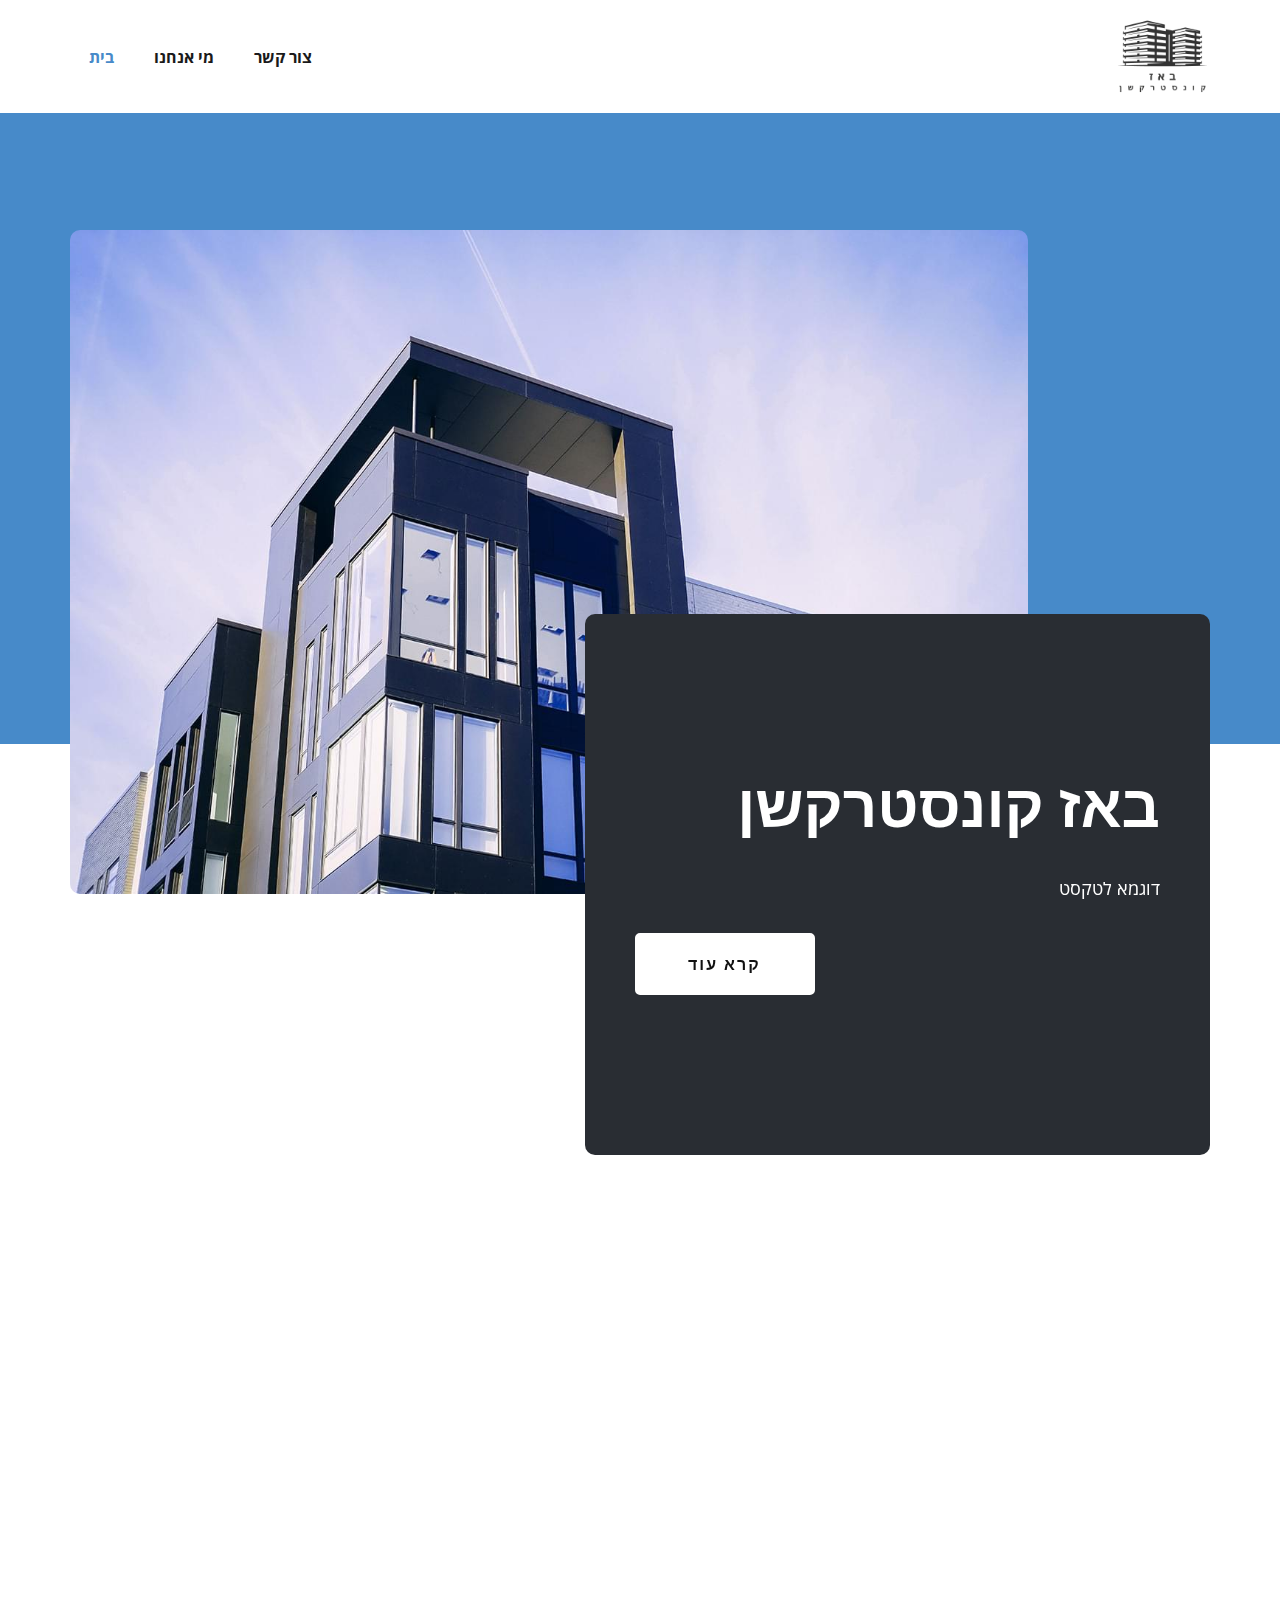
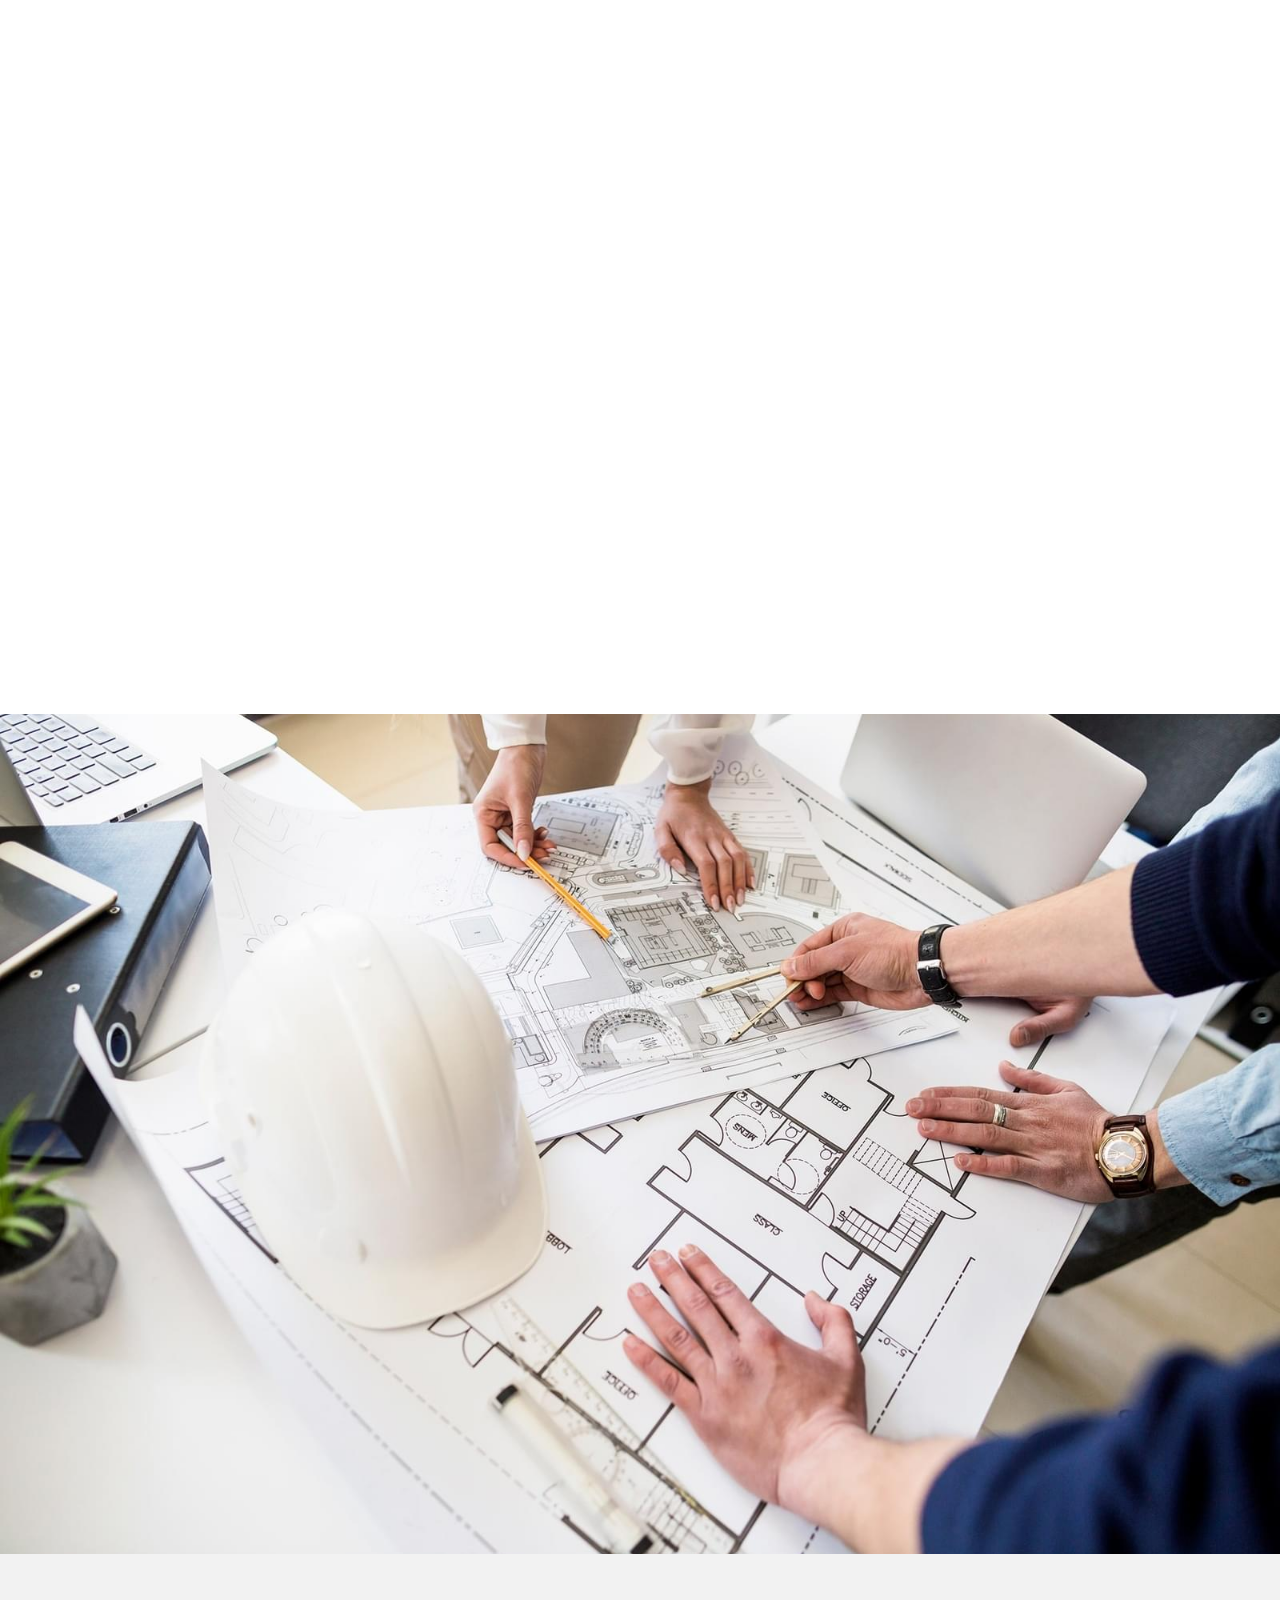
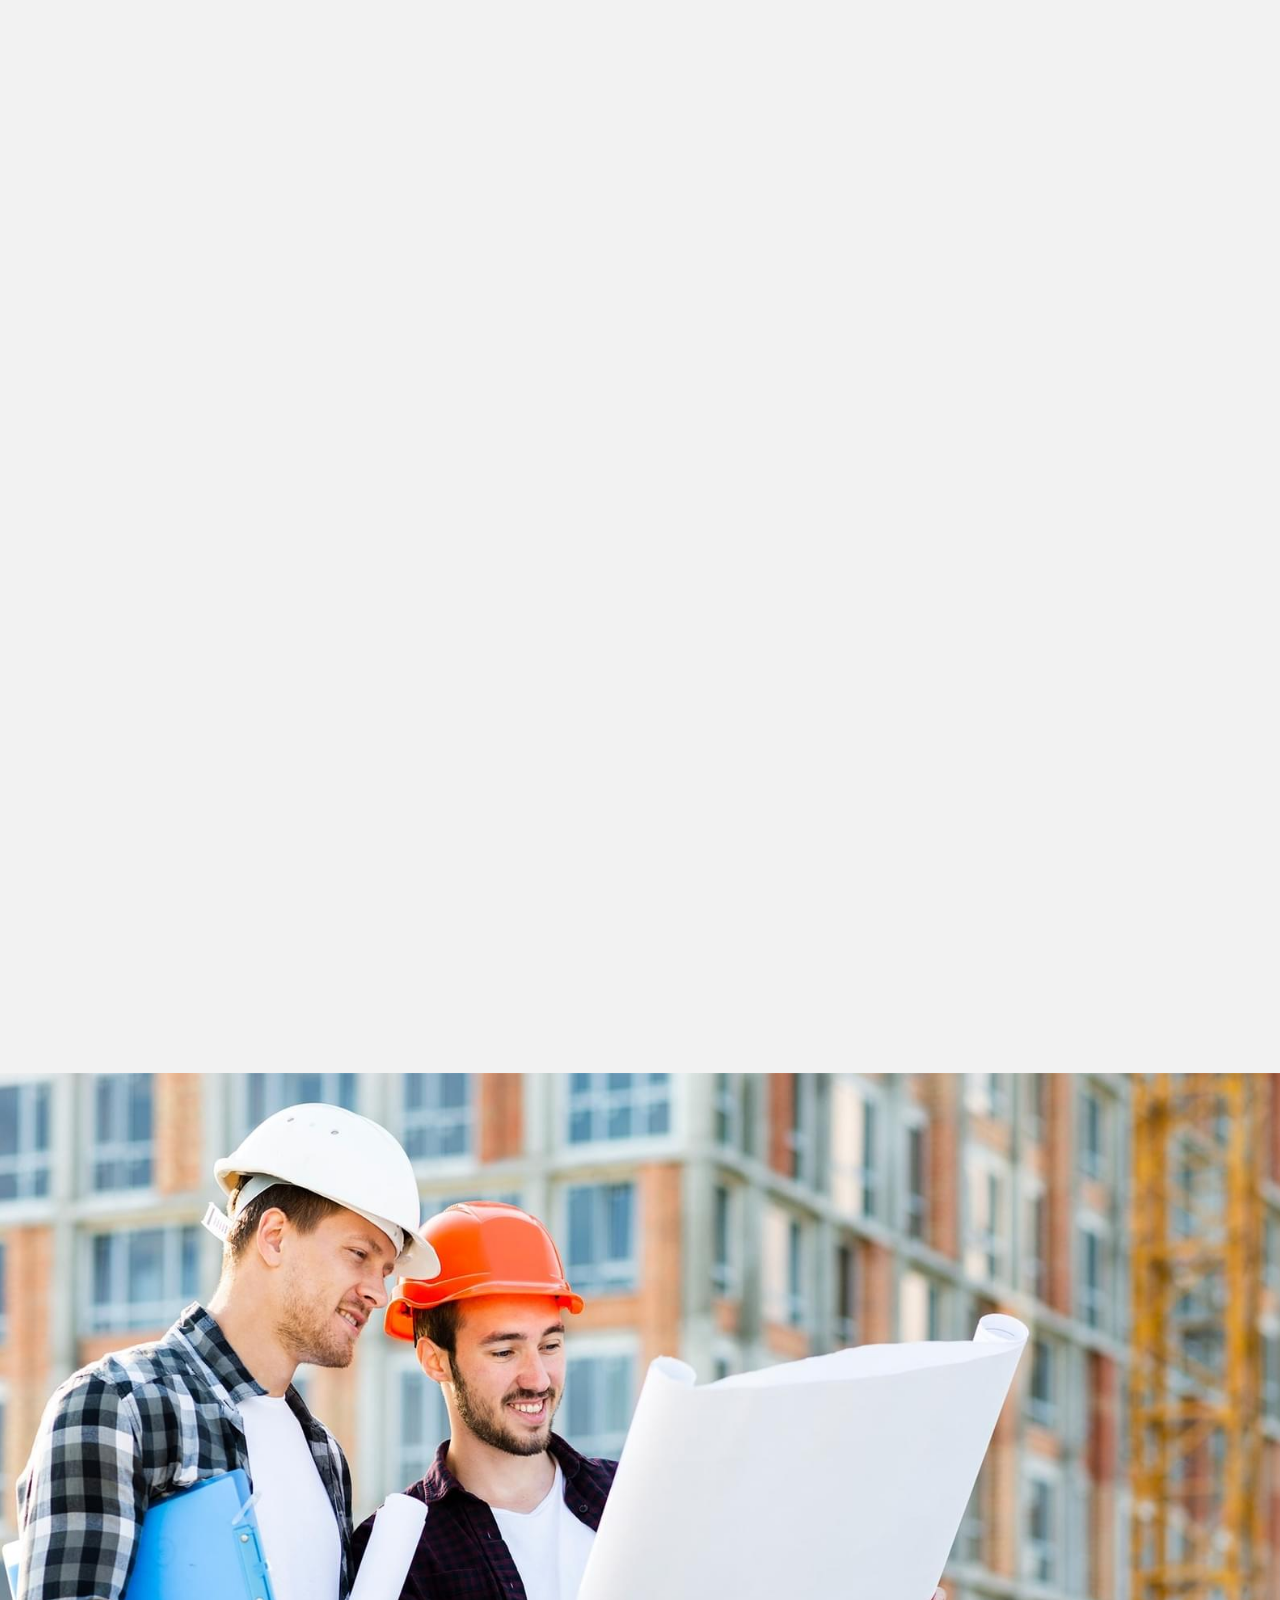
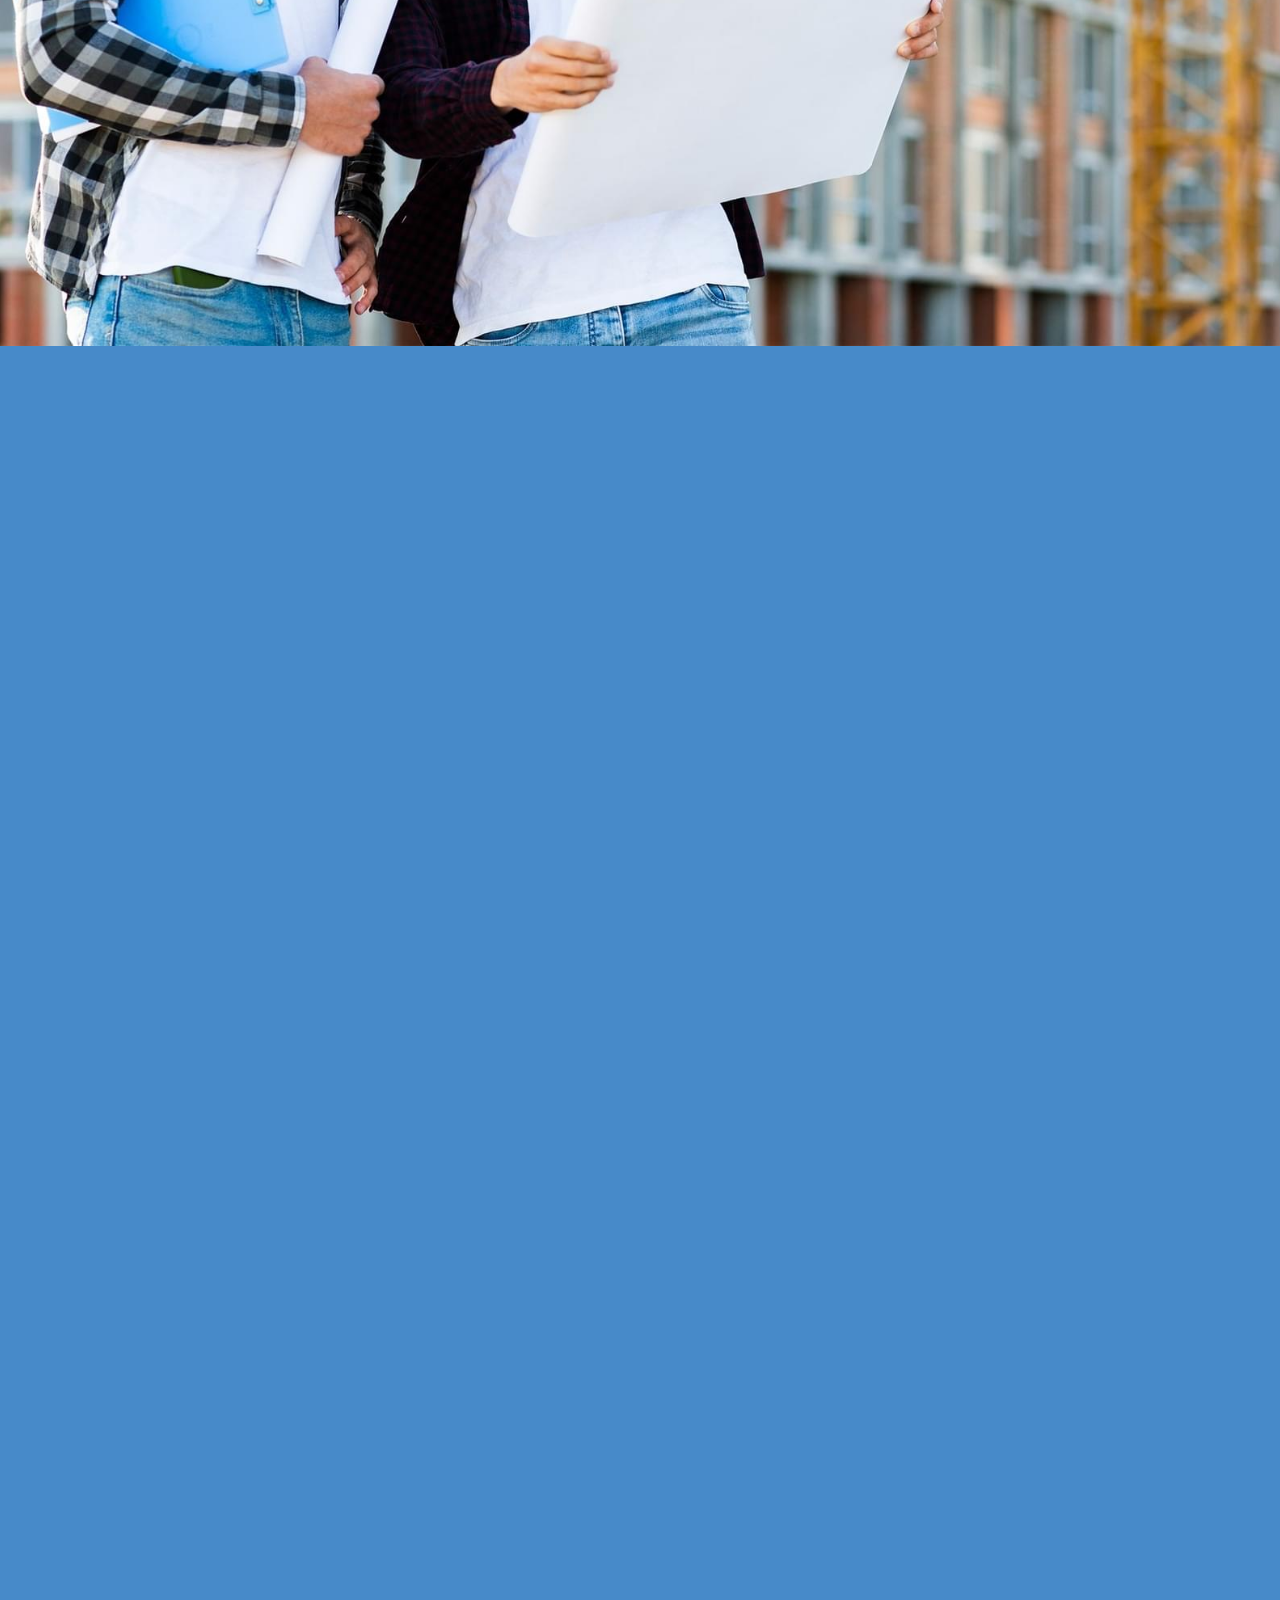
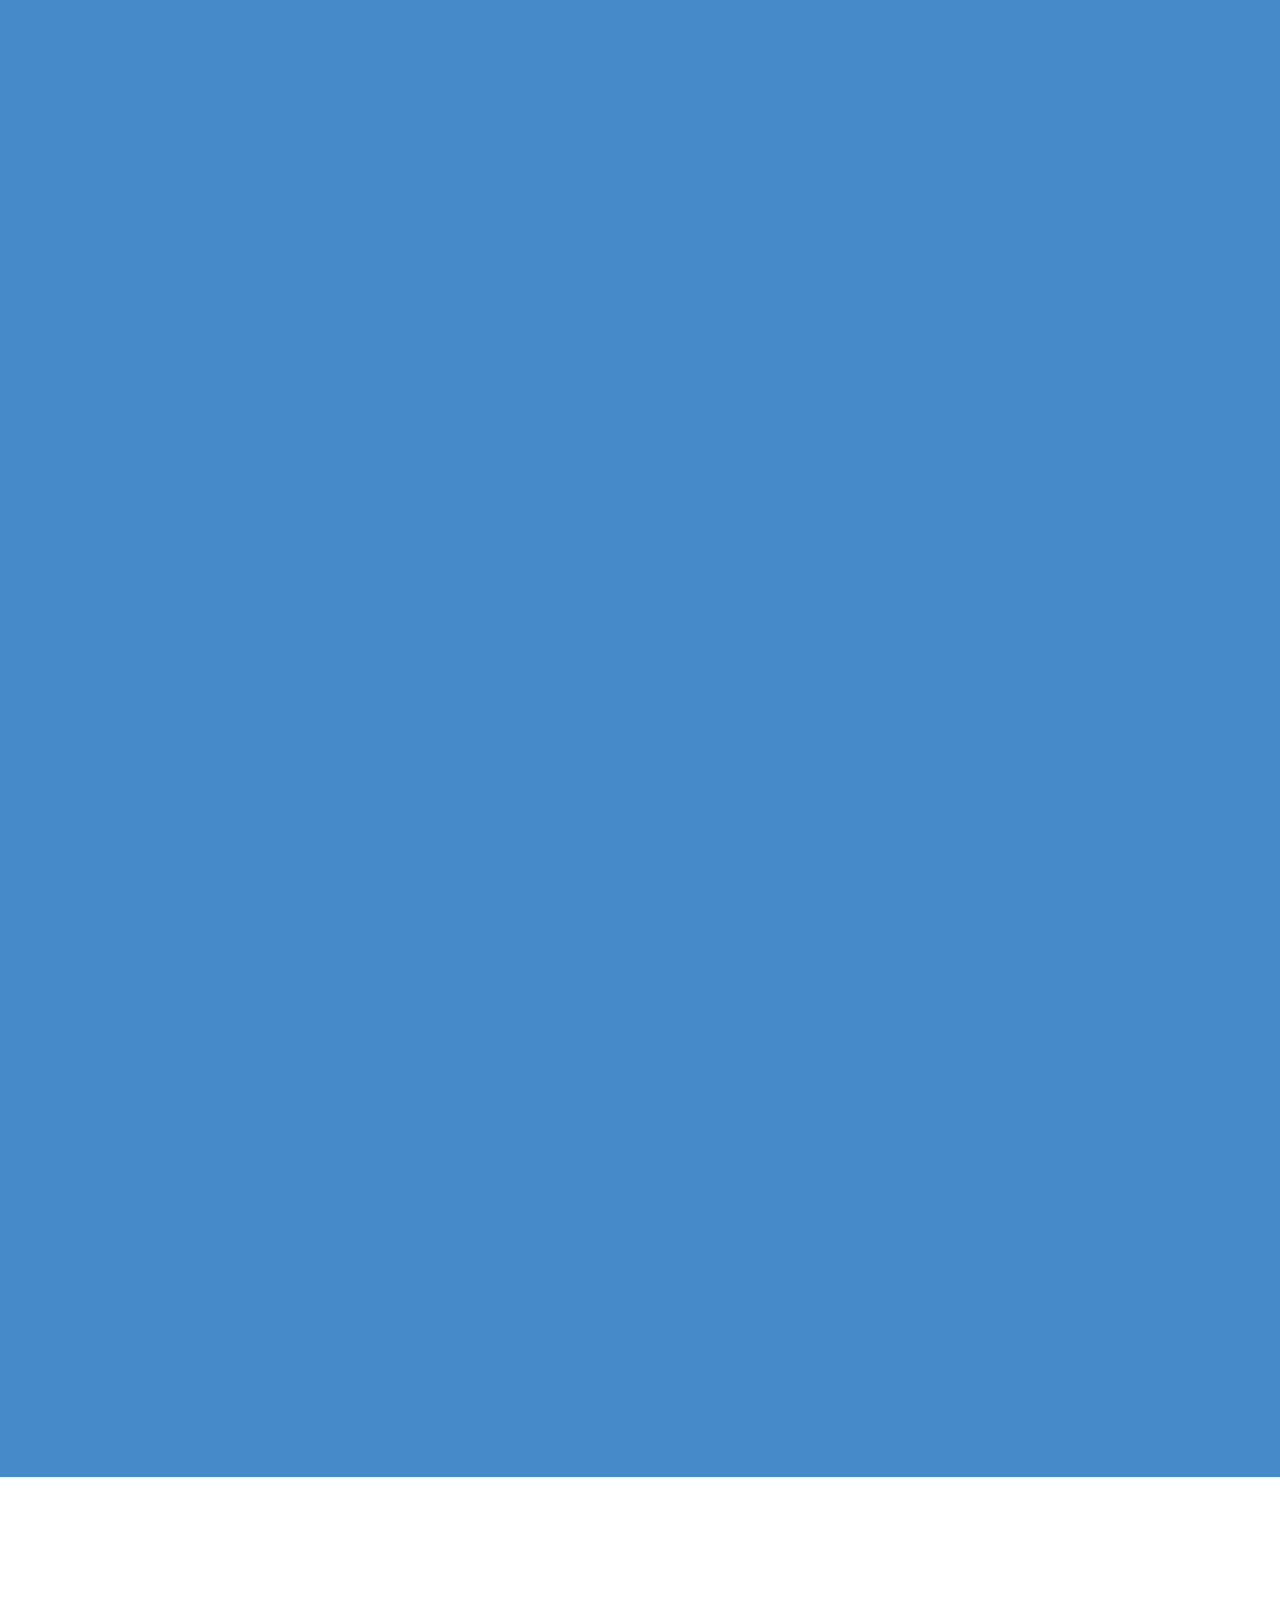
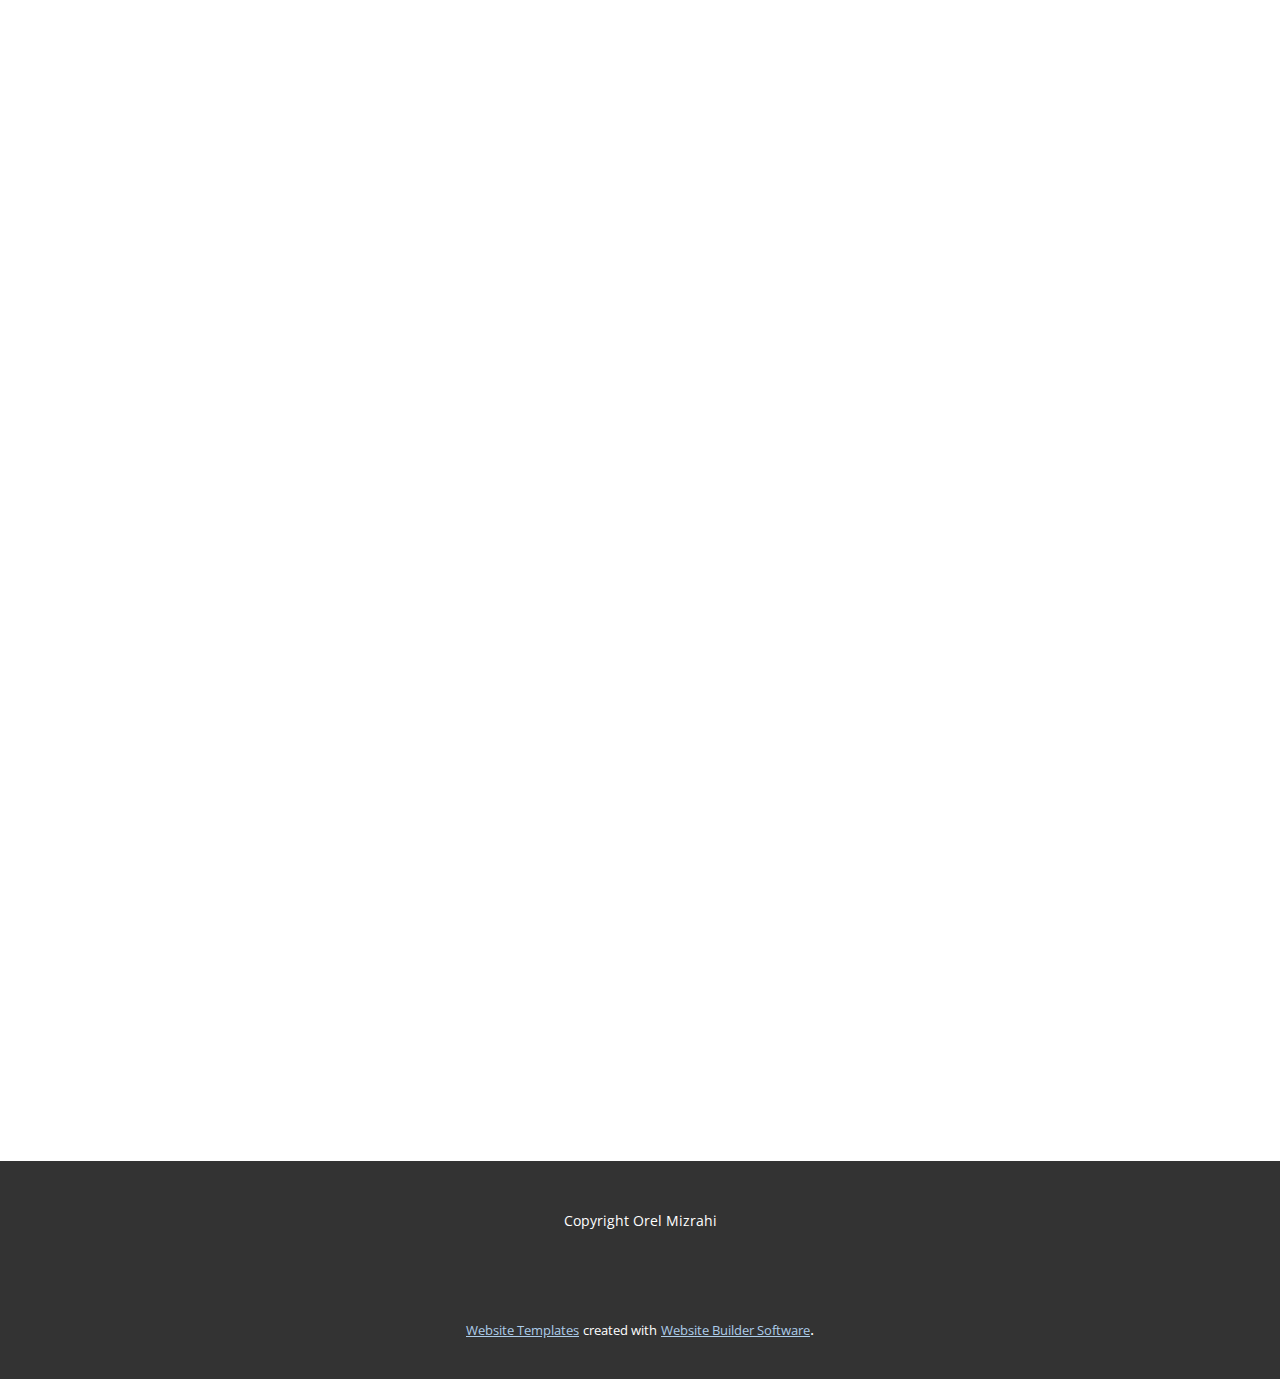
<file: index.html>
<!DOCTYPE html>
<html style="font-size: 16px;" lang="en"><head>
    <meta name="viewport" content="width=device-width, initial-scale=1.0">
    <meta charset="utf-8">
    <meta name="keywords" content="באז קונסטרקשן, ​היתרונות בעבודה איתנו, רוצה לעבוד איתנו?, ​מה שאנחנו עושים לוקח את הטוב ביותר בעסק, צור קשר">
    <meta name="description" content="">
    <title>Home</title>
    <link rel="stylesheet" href="nicepage.css" media="screen">
<link rel="stylesheet" href="Home.css" media="screen">
    <script class="u-script" type="text/javascript" src="jquery.js" defer=""></script>
    <script class="u-script" type="text/javascript" src="nicepage.js" defer=""></script>
    <meta name="generator" content="Nicepage 5.5.0, nicepage.com">
    <meta name="referrer" content="origin">
    <link id="u-theme-google-font" rel="stylesheet" href="https://fonts.googleapis.com/css?family=Roboto:100,100i,300,300i,400,400i,500,500i,700,700i,900,900i|Open+Sans:300,300i,400,400i,500,500i,600,600i,700,700i,800,800i">
    <link id="u-page-google-font" rel="stylesheet" href="https://fonts.googleapis.com/css?family=Lato:100,100i,300,300i,400,400i,700,700i,900,900i|PT+Sans:400,400i,700,700i|Montserrat:100,100i,200,200i,300,300i,400,400i,500,500i,600,600i,700,700i,800,800i,900,900i">
    
    
    
    
    
    
    
    
    
    
    <script type="application/ld+json">{
		"@context": "http://schema.org",
		"@type": "Organization",
		"name": "",
		"logo": "images/9801b6e5-5c1b-091c-099b-f40988906af6.png"
}</script>
    <meta name="theme-color" content="#478ac9">
    <meta property="og:title" content="Home">
    <meta property="og:type" content="website">
  <meta data-intl-tel-input-cdn-path="intlTelInput/"></head>
  <body data-home-page="Home.html" data-home-page-title="Home" class="u-body u-xl-mode" data-lang="en"><header class="u-clearfix u-header u-header" id="sec-4963"><div class="u-clearfix u-sheet u-sheet-1">
        <a href="https://nicepage.com" class="u-image u-logo u-image-1" data-image-width="500" data-image-height="500">
          <img src="images/9801b6e5-5c1b-091c-099b-f40988906af6.png" class="u-logo-image u-logo-image-1">
        </a>
        <nav class="u-menu u-menu-one-level u-offcanvas u-menu-1">
          <div class="menu-collapse" style="font-size: 1rem; letter-spacing: 0px; font-weight: 700;">
            <a class="u-button-style u-custom-border u-custom-border-color u-custom-borders u-custom-left-right-menu-spacing u-custom-padding-bottom u-custom-text-color u-custom-top-bottom-menu-spacing u-nav-link u-text-active-palette-1-base u-text-hover-palette-2-base" href="#">
              <svg class="u-svg-link" viewBox="0 0 24 24"><use xmlns:xlink="http://www.w3.org/1999/xlink" xlink:href="#menu-hamburger"></use></svg>
              <svg class="u-svg-content" version="1.1" id="menu-hamburger" viewBox="0 0 16 16" x="0px" y="0px" xmlns:xlink="http://www.w3.org/1999/xlink" xmlns="http://www.w3.org/2000/svg"><g><rect y="1" width="16" height="2"></rect><rect y="7" width="16" height="2"></rect><rect y="13" width="16" height="2"></rect>
</g></svg>
            </a>
          </div>
          <div class="u-custom-menu u-nav-container">
            <ul class="u-nav u-spacing-20 u-unstyled u-nav-1"><li class="u-nav-item"><a class="u-button-style u-nav-link u-text-active-palette-1-base u-text-grey-90 u-text-hover-palette-2-base" href="Home.html" style="padding: 10px;">בית</a>
</li><li class="u-nav-item"><a class="u-button-style u-nav-link u-text-active-palette-1-base u-text-grey-90 u-text-hover-palette-2-base" href="About.html" style="padding: 10px;">מי אנחנו</a>
</li><li class="u-nav-item"><a class="u-button-style u-nav-link u-text-active-palette-1-base u-text-grey-90 u-text-hover-palette-2-base" href="Contact.html" style="padding: 10px;">צור קשר</a>
</li></ul>
          </div>
          <div class="u-custom-menu u-nav-container-collapse">
            <div class="u-black u-container-style u-inner-container-layout u-opacity u-opacity-95 u-sidenav">
              <div class="u-inner-container-layout u-sidenav-overflow">
                <div class="u-menu-close"></div>
                <ul class="u-align-center u-nav u-popupmenu-items u-unstyled u-nav-2"><li class="u-nav-item"><a class="u-button-style u-nav-link" href="Home.html">בית</a>
</li><li class="u-nav-item"><a class="u-button-style u-nav-link" href="About.html">מי אנחנו</a>
</li><li class="u-nav-item"><a class="u-button-style u-nav-link" href="Contact.html">צור קשר</a>
</li></ul>
              </div>
            </div>
            <div class="u-black u-menu-overlay u-opacity u-opacity-70"></div>
          </div>
        </nav>
      </div></header>
    <section class="u-clearfix u-section-1" id="carousel_8d94">
      <div class="u-expanded-width u-palette-1-base u-shape u-shape-rectangle u-shape-1" data-animation-name="lightSpeedIn" data-animation-duration="1500" data-animation-direction="" data-animation-delay="250"></div>
      <img src="images/rrer.jpg" class="u-align-left u-image u-image-round u-radius-10 u-image-1" data-image-width="1350" data-image-height="900" data-animation-name="customAnimationIn" data-animation-duration="1500">
      <div class="u-align-left u-container-style u-group u-palette-5-dark-3 u-radius-10 u-shape-round u-group-1" data-animation-name="customAnimationIn" data-animation-duration="1500" data-animation-delay="250">
        <div class="u-container-layout u-valign-middle u-container-layout-1">
          <h1 class="u-align-right u-text u-text-1" data-animation-name="customAnimationIn" data-animation-duration="1500" data-animation-delay="500">באז קונסטרקשן</h1>
          <p class="u-align-right u-text u-text-2">דוגמא לטקסט</p>
          <a href="https://nicepage.dev" class="u-active-palette-5-dark-3 u-align-left u-border-2 u-border-active-white u-border-hover-white u-border-white u-btn u-btn-round u-button-style u-custom-font u-font-lato u-hover-palette-5-dark-3 u-radius-5 u-white u-btn-1">קרא עוד</a>
        </div>
      </div>
    </section>
    <section class="u-align-left u-clearfix u-section-2" id="carousel_d35e">
      <div class="u-clearfix u-sheet u-valign-middle-lg u-valign-middle-md u-valign-middle-xs u-sheet-1">
        <div class="u-expanded-width-xs u-image u-image-circle u-image-contain u-preserve-proportions u-image-1" alt="" data-image-width="700" data-image-height="700" data-animation-name="customAnimationIn" data-animation-duration="1500">
          <div class="u-preserve-proportions-child" style="padding-top: 100%;"></div>
        </div>
        <div class="u-container-style u-group u-shape-rectangle u-group-1" data-animation-name="customAnimationIn" data-animation-duration="1500" data-animation-delay="500">
          <div class="u-container-layout u-valign-middle u-container-layout-1">
            <h2 class="u-align-right u-text u-text-1"> היתרונות בעבודה איתנו</h2>
            <p class="u-align-right u-text u-text-2"> דוגמא לטקסט</p>
            <a href="https://nicepage.site" class="u-active-white u-align-left u-border-2 u-border-active-palette-1-base u-border-hover-palette-1-base u-border-palette-1-base u-btn u-btn-round u-button-style u-custom-font u-font-pt-sans u-hover-white u-palette-1-base u-radius-5 u-text-active-palette-1-base u-text-hover-palette-1-base u-btn-1">קרא עוד</a>
          </div>
        </div>
        <div class="u-container-style u-expanded-width-xs u-grey-5 u-group u-radius-10 u-shape-round u-group-2" data-animation-name="customAnimationIn" data-animation-duration="1500" data-animation-delay="500">
          <div class="u-container-layout u-valign-middle u-container-layout-2">
            <p class="u-align-right u-custom-font u-font-montserrat u-text u-text-3">דוגמא לטקסט</p>
          </div>
        </div>
      </div>
    </section>
    <section class="u-align-left u-clearfix u-image u-section-3" id="carousel_5c16">
      <div class="u-clearfix u-sheet u-sheet-1">
        <div class="u-list u-list-1">
          <div class="u-repeater u-repeater-1">
            <div class="u-container-style u-custom-item u-list-item u-palette-1-base u-radius-10 u-repeater-item u-shape-round u-list-item-1" data-animation-name="customAnimationIn" data-animation-duration="1500" data-animation-delay="500">
              <div class="u-container-layout u-similar-container u-valign-top u-container-layout-1"><span class="u-custom-item u-icon u-text-white u-icon-1" data-animation-name="customAnimationIn" data-animation-duration="1000" data-animation-delay="500"><svg class="u-svg-link" preserveAspectRatio="xMidYMin slice" viewBox="0 0 227.636 227.636" style="undefined"><use xmlns:xlink="http://www.w3.org/1999/xlink" xlink:href="#svg-1d17"></use></svg><svg class="u-svg-content" viewBox="0 0 227.636 227.636" x="0px" y="0px" id="svg-1d17" style="enable-background:new 0 0 227.636 227.636;"><path d="M223.061,0H4.575C2.049,0,0.001,2.048,0.001,4.574v218.488c0,2.526,2.048,4.574,4.574,4.574H137.83  c2.526,0,4.573-2.048,4.573-4.574c0-2.526-2.047-4.574-4.573-4.574H9.149V111.881h63.798v43.849c0,2.526,2.048,4.574,4.574,4.574  c2.526,0,4.574-2.048,4.574-4.574V59.96c0-2.526-2.048-4.574-4.574-4.574c-2.526,0-4.574,2.048-4.574,4.574v42.773H9.149V9.148  h124.108v57.271c0,2.526,2.047,4.574,4.573,4.574h48.372c2.526,0,4.573-2.048,4.573-4.574c0-2.526-2.047-4.574-4.573-4.574h-43.799  V9.148h76.085v142.009H137.83c-2.526,0-4.573,2.048-4.573,4.574c0,2.526,2.047,4.574,4.573,4.574h80.658v58.185h-32.286  c-2.526,0-4.573,2.048-4.573,4.574c0,2.526,2.047,4.574,4.573,4.574h36.859c2.526,0,4.573-2.048,4.573-4.574V4.574  C227.635,2.048,225.588,0,223.061,0z"></path></svg></span>
                <h4 class="u-align-right u-custom-font u-heading-font u-text u-text-1"> תוכניות ופרויקטים</h4>
                <p class="u-align-right u-text u-text-2">דוגמא לטקסט</p>
                <a href="https://nicepage.com/website-builder" class="u-active-none u-align-right u-border-2 u-border-no-left u-border-no-right u-border-no-top u-border-white u-btn u-button-style u-custom-item u-hover-none u-none u-text-body-alt-color u-btn-1" data-animation-name="" data-animation-duration="0" data-animation-delay="0" data-animation-direction="">קרא עוד</a>
              </div>
            </div>
            <div class="u-container-style u-custom-item u-list-item u-radius-10 u-repeater-item u-shape-round u-white u-list-item-2" data-animation-name="customAnimationIn" data-animation-duration="1500" data-animation-delay="500">
              <div class="u-container-layout u-similar-container u-valign-top u-container-layout-2"><span class="u-custom-item u-icon u-text-grey-25 u-icon-2" data-animation-name="customAnimationIn" data-animation-duration="1500" data-animation-delay="500"><svg class="u-svg-link" preserveAspectRatio="xMidYMin slice" viewBox="0 0 512 512" style="undefined"><use xmlns:xlink="http://www.w3.org/1999/xlink" xlink:href="#svg-808c"></use></svg><svg class="u-svg-content" viewBox="0 0 512 512" id="svg-808c"><g><path d="m496 472h-80v-204.67l28.92 12.05a7.883 7.883 0 0 0 3.08.62 7.989 7.989 0 0 0 8-8v-32a7.99 7.99 0 0 0 -4.92-7.38l-43.08-17.95v-46.67a8 8 0 0 0 8-8v-24a8 8 0 0 0 -8-8h-64a8 8 0 0 0 -8 8v24a8 8 0 0 0 8 8v20l-84.92-35.38a7.931 7.931 0 0 0 -6.16 0l-192 80a7.99 7.99 0 0 0 -4.92 7.38v32a7.991 7.991 0 0 0 11.08 7.38l28.92-12.05v204.67h-80a8 8 0 0 0 0 16h480a8 8 0 0 0 0-16zm-144-328h48v8h-48zm40 24v40l-32-13.33v-26.67zm-320 92v-14.67l176-73.33v14.67zm136 212h-64v-112h64zm192 0h-176v-120a8 8 0 0 0 -8-8h-80a8 8 0 0 0 -8 8v120h-16v-144h288zm0-160h-288v-51.33l144-60 144 60zm-136-125.33v-14.67l176 73.33v14.67z"></path><path d="m192 400a8 8 0 0 0 -8 8v16a8 8 0 0 0 16 0v-16a8 8 0 0 0 -8-8z"></path><path d="m376 344h-128a8 8 0 0 0 -8 8v64a8 8 0 0 0 8 8h128a8 8 0 0 0 8-8v-64a8 8 0 0 0 -8-8zm-8 64h-68.69l26.35-26.34a8 8 0 0 0 -11.32-11.32l-37.65 37.66h-20.69v-48h100.69l-26.35 26.34a8 8 0 0 0 11.32 11.32l26.34-26.35z"></path><path d="m344 448h-32a8 8 0 0 0 0 16h32a8 8 0 0 0 0-16z"></path><path d="m376 448h-8a8 8 0 0 0 0 16h8a8 8 0 0 0 0-16z"></path><path d="m232 288h48a8 8 0 0 0 8-8v-48a8 8 0 0 0 -8-8h-48a8 8 0 0 0 -8 8v48a8 8 0 0 0 8 8zm8-16v-8h8v8zm32 0h-8v-8h8zm0-32v8h-8v-8zm-32 0h8v8h-8z"></path><path d="m215.45 72.16a56 56 0 0 0 -102.04-23.23 48 48 0 1 0 -9.41 95.07h108a36 36 0 0 0 3.45-71.84zm-111.45 55.84a32 32 0 0 1 0-64 31.685 31.685 0 0 1 10.57 1.8 8.006 8.006 0 0 0 9.77-3.92 40 40 0 0 1 75.66 18.02c0 .11-.01.21-.01.31a8 8 0 0 0 9.14 8 20 20 0 1 1 2.87 39.79z"></path>
</g></svg></span>
                <h4 class="u-align-right u-custom-font u-heading-font u-text u-text-3"> אדריכלות מושגית</h4>
                <p class="u-align-right u-text u-text-4">דוגמא לטקסט</p>
                <a href="https://nicepage.com" class="u-active-none u-align-right u-border-2 u-border-no-left u-border-no-right u-border-no-top u-border-palette-1-base u-btn u-btn-rectangle u-button-style u-custom-item u-hover-none u-none u-text-body-color u-btn-2">קרא עוד</a>
              </div>
            </div>
            <div class="u-container-style u-custom-item u-list-item u-radius-10 u-repeater-item u-shape-round u-white u-list-item-3" data-animation-name="customAnimationIn" data-animation-duration="1500" data-animation-direction="" data-animation-delay="500">
              <div class="u-container-layout u-similar-container u-valign-top u-container-layout-3"><span class="u-custom-item u-icon u-text-grey-25 u-icon-3" data-animation-name="customAnimationIn" data-animation-duration="1500" data-animation-delay="500"><svg class="u-svg-link" preserveAspectRatio="xMidYMin slice" viewBox="0 0 508 508" style="undefined"><use xmlns:xlink="http://www.w3.org/1999/xlink" xlink:href="#svg-44e4"></use></svg><svg class="u-svg-content" viewBox="0 0 508 508" x="0px" y="0px" id="svg-44e4" style="enable-background:new 0 0 508 508;"><g><g><path d="M475.2,491.6V180.3h-32.8V81.9h28.2L439.9,0H68.1L37.3,81.9h28.2v98.3H32.8v311.4H0V508h508v-16.4H475.2z M61,65.5    l18.4-49.2h349.2L447,65.5H61z M426,81.9v98.3H81.9V81.9H426z M245.8,491.7h-65.5v-0.1V311.4h65.5V491.7z M327.7,491.7h-65.5v-0.1    V311.4h65.5V491.7z M458.9,491.6h-0.1H344.1V295H163.9v196.6H49.2v-295h409.7V491.6z"></path>
</g>
</g><g><g><path d="M114.7,98.4v65.5h65.5V98.4H114.7z M163.9,147.5h-32.8v-32.8h32.8V147.5z"></path>
</g>
</g><g><g><path d="M221.2,98.4v65.5h65.5V98.4H221.2z M270.4,147.5h-32.8v-32.8h0h32.8V147.5z"></path>
</g>
</g><g><g><path d="M327.7,98.4v65.5h65.5V98.4H327.7z M376.9,147.5h-32.8v-32.8h32.8V147.5z"></path>
</g>
</g><g><g><path d="M73.7,385.1v65.5h65.5v-65.5H73.7z M122.9,434.3H90.1v-32.8h32.8V434.3z"></path>
</g>
</g><g><g><path d="M368.7,385.1v65.5h65.5v-65.5H368.7z M417.9,434.3h-32.8v-32.8h32.8V434.3z"></path>
</g>
</g><g><g><rect x="245.8" y="237.6" width="16.4" height="16.4"></rect>
</g>
</g><g><g><rect x="213" y="237.6" width="16.4" height="16.4"></rect>
</g>
</g><g><g><rect x="278.6" y="237.6" width="16.4" height="16.4"></rect>
</g>
</g></svg></span>
                <h4 class="u-align-right u-custom-font u-heading-font u-text u-text-5"> בנייני דירות</h4>
                <p class="u-align-right u-text u-text-6">דוגמא לטקסט</p>
                <a href="https://nicepage.com/c/pets-animals-html-templates" class="u-active-none u-align-right u-border-2 u-border-no-left u-border-no-right u-border-no-top u-border-palette-1-base u-btn u-btn-rectangle u-button-style u-custom-item u-hover-none u-none u-text-body-color u-btn-3">קרא עוד</a>
              </div>
            </div>
            <div class="u-container-style u-custom-item u-list-item u-palette-5-dark-3 u-radius-10 u-repeater-item u-shape-round u-list-item-4" data-animation-name="customAnimationIn" data-animation-duration="1500" data-animation-delay="500">
              <div class="u-container-layout u-similar-container u-valign-top u-container-layout-4"><span class="u-custom-item u-icon u-text-white u-icon-4" data-animation-name="customAnimationIn" data-animation-duration="1500" data-animation-delay="500"><svg class="u-svg-link" preserveAspectRatio="xMidYMin slice" viewBox="0 0 512 512" style="undefined"><use xmlns:xlink="http://www.w3.org/1999/xlink" xlink:href="#svg-de1e"></use></svg><svg class="u-svg-content" viewBox="0 0 512 512" id="svg-de1e"><g id="Outline"><path d="M120,64h16V80h16V64h16V80h16V64h16V80h16V64h16V80h16V64h16V80h16V64h16V80h16V64h16V80h16V64h16V80h16V64h16V368h16V24a8,8,0,0,0-8-8H112a8,8,0,0,0-8,8V80h16Zm0-32H392V48H120Z"></path><path d="M312,104a8,8,0,0,0-8-8H272a8,8,0,0,0-8,8v64a8,8,0,0,0,8,8h32a8,8,0,0,0,8-8Zm-16,8v16H280V112Zm-16,48V144h16v16Z"></path><path d="M376,104a8,8,0,0,0-8-8H336a8,8,0,0,0-8,8v64a8,8,0,0,0,8,8h32a8,8,0,0,0,8-8Zm-16,8v16H344V112Zm-16,48V144h16v16Z"></path><path d="M248,104a8,8,0,0,0-8-8H208a8,8,0,0,0-8,8v64a8,8,0,0,0,8,8h32a8,8,0,0,0,8-8Zm-16,8v16H216V112Zm-16,48V144h16v16Z"></path><path d="M184,104a8,8,0,0,0-8-8H144a8,8,0,0,0-8,8v64a8,8,0,0,0,8,8h32a8,8,0,0,0,8-8Zm-16,8v16H152V112Zm-16,48V144h16v16Z"></path><path d="M312,200a8,8,0,0,0-8-8H272a8,8,0,0,0-8,8v64a8,8,0,0,0,8,8h32a8,8,0,0,0,8-8Zm-16,8v16H280V208Zm-16,48V240h16v16Z"></path><path d="M376,200a8,8,0,0,0-8-8H336a8,8,0,0,0-8,8v64a8,8,0,0,0,8,8h32a8,8,0,0,0,8-8Zm-16,8v16H344V208Zm-16,48V240h16v16Z"></path><path d="M248,200a8,8,0,0,0-8-8H208a8,8,0,0,0-8,8v64a8,8,0,0,0,8,8h32a8,8,0,0,0,8-8Zm-16,8v16H216V208Zm-16,48V240h16v16Z"></path><path d="M184,200a8,8,0,0,0-8-8H144a8,8,0,0,0-8,8v64a8,8,0,0,0,8,8h32a8,8,0,0,0,8-8Zm-16,8v16H152V208Zm-16,48V240h16v16Z"></path><path d="M304,288H272a8,8,0,0,0-8,8v64a8,8,0,0,0,8,8h32a8,8,0,0,0,8-8V296A8,8,0,0,0,304,288Zm-8,16v16H280V304Zm-16,48V336h16v16Z"></path><path d="M368,288H336a8,8,0,0,0-8,8v64a8,8,0,0,0,8,8h32a8,8,0,0,0,8-8V296A8,8,0,0,0,368,288Zm-8,16v16H344V304Zm-16,48V336h16v16Z"></path><path d="M240,288H208a8,8,0,0,0-8,8v64a8,8,0,0,0,8,8h32a8,8,0,0,0,8-8V296A8,8,0,0,0,240,288Zm-8,16v16H216V304Zm-16,48V336h16v16Z"></path><path d="M176,288H144a8,8,0,0,0-8,8v64a8,8,0,0,0,8,8h32a8,8,0,0,0,8-8V296A8,8,0,0,0,176,288Zm-8,16v16H152V304Zm-16,48V336h16v16Z"></path><path d="M468,460.151a35.506,35.506,0,0,0,16.308-8.71,37.127,37.127,0,0,0,7.518-44.149,31.363,31.363,0,0,1-3.357-20.183h0a30.291,30.291,0,0,0,.323-9.2,29.366,29.366,0,0,0-25.5-25.722,28.862,28.862,0,0,0-22.43,7.145A29.7,29.7,0,0,0,431,381.474a30.05,30.05,0,0,0,.649,6.22c1.28,6.044.109,12.885-3.3,19.261a37.149,37.149,0,0,0-4.2,20.846A36.691,36.691,0,0,0,452,460.128V480H424V456a8,8,0,0,0-8-8h-8V384H392v64H376V392a8,8,0,0,0-8-8H336a8,8,0,0,0-8,8v56H312V392a8,8,0,0,0-8-8H208a8,8,0,0,0-8,8v56H184V392a8,8,0,0,0-8-8H144a8,8,0,0,0-8,8v56H120V96H104V448H96a8,8,0,0,0-8,8v24H60V460.151a35.506,35.506,0,0,0,16.308-8.71,37.127,37.127,0,0,0,7.518-44.149,31.363,31.363,0,0,1-3.357-20.183,30.291,30.291,0,0,0,.323-9.2,29.366,29.366,0,0,0-25.5-25.722,28.719,28.719,0,0,0-19.935,5.15l9.292,13.026a12.566,12.566,0,0,1,8.847-2.277A13.234,13.234,0,0,1,64.9,379.762a14.322,14.322,0,0,1-.146,4.347,47.406,47.406,0,0,0,4.883,30.575A21.129,21.129,0,0,1,65.4,439.736a19.87,19.87,0,0,1-5.4,3.586V395.79H44v47.523a20.679,20.679,0,0,1-11.913-16.925,21.2,21.2,0,0,1,2.377-11.894c5.18-9.7,6.9-20.39,4.838-30.115a14.1,14.1,0,0,1,.285-6.928l-15.32-4.613a30.093,30.093,0,0,0-.618,14.856c1.28,6.044.109,12.885-3.3,19.261a37.15,37.15,0,0,0-4.2,20.846A36.691,36.691,0,0,0,44,460.128V480H16v16H496V480H468Zm-27.913-33.763a21.2,21.2,0,0,1,2.377-11.894c5.18-9.7,6.9-20.39,4.838-30.115a14.062,14.062,0,0,1-.3-2.905,13.682,13.682,0,0,1,4.519-10.211A12.634,12.634,0,0,1,460.007,368a13.066,13.066,0,0,1,1.486.085A13.234,13.234,0,0,1,472.9,379.762a14.323,14.323,0,0,1-.146,4.347,47.406,47.406,0,0,0,4.883,30.575,21.129,21.129,0,0,1-4.236,25.052,19.87,19.87,0,0,1-5.4,3.586V395.79H452v47.523A20.679,20.679,0,0,1,440.087,426.388ZM360,400v16H344V400Zm-16,32h16v16H344Zm-48,16H264V400h32Zm-80-48h32v48H216Zm-48,0v16H152V400Zm-16,32h16v16H152Zm-48,48V464h96v16Zm112,0V464h80v16Zm96,0V464h96v16Z"></path>
</g></svg></span>
                <h4 class="u-align-right u-custom-font u-heading-font u-text u-text-7"> בנייני גורדי שחקים</h4>
                <p class="u-align-right u-text u-text-8">דוגמא לטקסט</p>
                <a href="https://nicepage.com/website-design" class="u-active-none u-align-right u-border-2 u-border-no-left u-border-no-right u-border-no-top u-border-white u-btn u-btn-rectangle u-button-style u-custom-item u-hover-none u-none u-text-body-alt-color u-btn-4">קרא עוד</a>
              </div>
            </div>
          </div>
        </div>
      </div>
    </section>
    <section class="u-align-left u-clearfix u-grey-5 u-section-4" id="carousel_e761">
      <div class="u-clearfix u-sheet u-valign-middle u-sheet-1">
        <div class="u-image u-image-circle u-preserve-proportions u-image-1" alt="" data-image-width="1000" data-image-height="978" data-animation-name="customAnimationIn" data-animation-duration="1500" data-animation-delay="0"></div>
        <div class="u-container-style u-group u-palette-1-base u-radius-10 u-shape-round u-group-1" data-animation-name="customAnimationIn" data-animation-duration="1500" data-animation-delay="500">
          <div class="u-container-layout u-valign-middle u-container-layout-1">
            <p class="u-align-right u-custom-font u-font-montserrat u-text u-text-1">דוגמא לטקסט</p>
          </div>
        </div>
        <div class="u-container-style u-expanded-width-sm u-expanded-width-xs u-group u-palette-5-dark-3 u-radius-10 u-shape-round u-group-2" data-animation-name="customAnimationIn" data-animation-duration="1500" data-animation-delay="500">
          <div class="u-container-layout u-valign-middle u-container-layout-2">
            <h2 class="u-align-right u-text u-text-2">רוצה לעבוד איתנו?</h2>
            <p class="u-align-right u-text u-text-3">דוגמא לטקסט</p>
            <a href="https://nicepage.site" class="u-active-palette-5-dark-3 u-align-right u-border-2 u-border-active-white u-border-hover-white u-border-white u-btn u-btn-round u-button-style u-custom-font u-font-pt-sans u-hover-palette-5-dark-3 u-radius-5 u-text-active-white u-text-hover-white u-white u-btn-1">קרא עוד</a>
          </div>
        </div>
      </div>
    </section>
    <section class="u-clearfix u-palette-1-base u-section-5" id="carousel_8afc">
      <img class="u-expanded-width u-image u-image-default u-image-1" src="images/bv-min.jpg" alt="" data-image-width="1618" data-image-height="1080">
      <div class="u-align-right u-container-style u-group u-radius-10 u-shape-round u-white u-group-1" data-animation-name="customAnimationIn" data-animation-duration="1500" data-animation-delay="500">
        <div class="u-container-layout u-container-layout-1">
          <h3 class="u-text u-text-1"> חדשנות בעבודה</h3>
          <p class="u-text u-text-2"><i>דוגמא נוספת לטקסט</i>
          </p>
          <div class="u-image u-image-circle u-image-2" alt="" data-image-width="909" data-image-height="909" data-animation-name="customAnimationIn" data-animation-duration="1500" data-animation-delay="750"></div>
        </div>
      </div>
    </section>
    <section class="skrollable skrollable-between u-align-center u-clearfix u-container-align-center-xs u-palette-1-base u-section-6" id="carousel_1b3a" src="">
      <div class="u-clearfix u-sheet u-sheet-1">
        <p class="u-align-center-xs u-text u-text-default u-text-1" data-animation-name="customAnimationIn" data-animation-duration="1500" data-animation-delay="500">יש לנו יעד אחד</p>
        <p class="u-align-center-xs u-large-text u-text u-text-variant u-text-2" data-animation-name="customAnimationIn" data-animation-duration="1500" data-animation-delay="500">טקסט דוגמא</p>
        <div class="u-align-center-xs u-clearfix u-expanded-width-xs u-layout-custom-sm u-layout-custom-xs u-layout-wrap u-layout-wrap-1">
          <div class="u-layout">
            <div class="u-layout-row">
              <div class="u-align-right u-container-align-center-xs u-container-style u-layout-cell u-left-cell u-size-30-lg u-size-30-md u-size-30-sm u-size-30-xl u-size-60-xs u-layout-cell-1">
                <div class="u-container-layout u-valign-top u-container-layout-1">
                  <a href="https://nicepage.best" class="u-active-palette-1-base u-align-center-xs u-align-right-lg u-align-right-md u-align-right-sm u-align-right-xl u-border-2 u-border-active-white u-border-hover-white u-border-white u-btn u-btn-round u-button-style u-custom-font u-font-lato u-hover-palette-1-base u-radius-5 u-text-active-white u-text-hover-white u-text-palette-1-base u-white u-btn-1" data-animation-name="customAnimationIn" data-animation-duration="1500" data-animation-delay="750" data-animation-direction="">קרא עוד</a>
                </div>
              </div>
              <div class="u-align-left u-container-align-center-xs u-container-style u-layout-cell u-right-cell u-size-30-lg u-size-30-md u-size-30-sm u-size-30-xl u-size-60-xs u-layout-cell-2">
                <div class="u-container-layout u-valign-top u-container-layout-2">
                  <a href="https://nicepage.com/k/auction-website-templates" class="u-active-white u-align-center-xs u-align-left-lg u-align-left-md u-align-left-sm u-align-left-xl u-border-2 u-border-active-white u-border-hover-white u-border-white u-btn u-btn-round u-button-style u-custom-font u-font-lato u-hover-white u-none u-radius-5 u-text-active-palette-1-base u-text-hover-palette-1-base u-btn-2" data-animation-name="customAnimationIn" data-animation-duration="1500" data-animation-delay="750" data-animation-direction="">הפרויקטים שלנו</a>
                </div>
              </div>
            </div>
          </div>
        </div>
      </div>
    </section>
    <section class="u-align-left u-clearfix u-palette-1-base u-section-7" id="carousel_40bc">
      <div class="u-clearfix u-sheet u-valign-middle-lg u-valign-middle-md u-valign-middle-sm u-valign-middle-xs u-sheet-1">
        <div class="u-image u-image-circle u-preserve-proportions u-image-1" alt="" data-image-width="1080" data-image-height="1080" data-animation-name="customAnimationIn" data-animation-duration="1500" data-animation-delay="750"></div>
        <div class="u-align-left u-container-style u-expanded-width-xs u-group u-shape-rectangle u-group-1" data-animation-name="customAnimationIn" data-animation-duration="1500" data-animation-direction="" data-animation-delay="500">
          <div class="u-container-layout u-valign-middle u-container-layout-1">
            <h2 class="u-align-right u-text u-text-1"> מה שאנחנו עושים לוקח את הטוב ביותר בעסק</h2>
            <p class="u-align-right u-custom-font u-font-montserrat u-text u-text-body-alt-color u-text-2">טקסט דוגמא<br>
            </p>
            <a href="https://nicepage.cloud" class="u-active-palette-1-base u-btn u-btn-round u-button-style u-custom-font u-font-lato u-hover-palette-1-base u-radius-5 u-white u-btn-1" data-animation-name="" data-animation-duration="0" data-animation-delay="0" data-animation-direction="">קרא עוד</a>
          </div>
        </div>
        <div class="u-image u-image-circle u-image-2" alt="" data-image-width="1619" data-image-height="1080" data-animation-name="customAnimationIn" data-animation-duration="1750" data-animation-delay="500"></div>
        <div class="u-align-right u-container-style u-expanded-width-xs u-group u-radius-10 u-shape-round u-white u-group-2" data-animation-name="customAnimationIn" data-animation-duration="1500" data-animation-delay="250">
          <div class="u-container-layout u-valign-middle u-container-layout-2">
            <p class="u-custom-font u-font-montserrat u-text u-text-3">טקסט דוגמא</p>
            <a href="https://nicepage.dev" class="u-active-none u-align-right u-border-2 u-border-no-left u-border-no-right u-border-no-top u-border-palette-1-base u-btn u-button-style u-hover-none u-none u-text-body-color u-btn-2" data-animation-name="" data-animation-duration="0" data-animation-delay="0" data-animation-direction="">קרא עוד</a>
          </div>
        </div>
        <div class="u-image u-image-circle u-image-3" alt="" data-image-width="707" data-image-height="832" data-animation-name="customAnimationIn" data-animation-duration="1750" data-animation-delay="750"></div>
      </div>
    </section>
    <section class="u-clearfix u-white u-section-8" id="carousel_317e">
      <div class="u-expanded-width u-palette-1-base u-shape u-shape-rectangle u-shape-1"></div>
      <img class="u-image u-image-round u-radius-10 u-image-1" alt="" data-image-width="1619" data-image-height="1080" src="images/nb-min.jpg" data-animation-name="customAnimationIn" data-animation-duration="1500" data-animation-delay="500">
      <div class="u-align-left u-container-style u-group u-radius-10 u-shape-round u-white u-group-1" data-animation-name="customAnimationIn" data-animation-duration="1500" data-animation-delay="500">
        <div class="u-container-layout u-valign-middle u-container-layout-1">
          <h3 class="u-align-right u-text u-text-1"> טכנולוגיית בנייה ובנייה</h3>
          <p class="u-align-right u-text u-text-2">טקסט דוגמא</p>
          <a href="https://nicepage.site" class="u-active-white u-border-2 u-border-active-palette-1-base u-border-hover-palette-1-base u-border-palette-1-base u-btn u-btn-round u-button-style u-custom-font u-font-pt-sans u-hover-white u-palette-1-base u-radius-5 u-text-active-palette-1-base u-text-hover-palette-1-base u-btn-1">קרא עוד</a>
        </div>
      </div>
    </section>
    <section class="u-align-center u-clearfix u-container-align-right u-white u-section-9" id="carousel_6a3f">
      <div class="u-clearfix u-sheet u-valign-middle u-sheet-1">
        <div class="u-clearfix u-expanded-width u-layout-wrap u-layout-wrap-1">
          <div class="u-layout">
            <div class="u-layout-row">
              <div class="u-align-left u-container-style u-image u-image-round u-layout-cell u-radius-10 u-size-28-md u-size-28-sm u-size-28-xs u-size-30-lg u-size-30-xl u-image-1" data-image-width="826" data-image-height="826" data-animation-name="customAnimationIn" data-animation-duration="1500" data-animation-delay="250">
                <div class="u-container-layout u-container-layout-1"></div>
              </div>
              <div class="u-container-style u-layout-cell u-size-30-lg u-size-30-xl u-size-32-md u-size-32-sm u-size-32-xs u-white u-layout-cell-2" data-animation-name="customAnimationIn" data-animation-duration="1500" data-animation-delay="500">
                <div class="u-container-layout u-container-layout-2">
                  <h2 class="u-align-left u-text u-text-1">צור קשר</h2>
                  <p class="u-align-right u-text u-text-2"> השתמש בטופס יצירת הקשר שלנו עבור כל בקשות המידע או צור איתנו קשר ישירות באמצעות פרטי הקשר שלהלן. <br>
                    <br>
                    <br>
                    <br>אתם מוזמנים ליצור איתנו קשר במייל או בטלפון
                  </p>
                  <h4 class="u-align-right u-custom-font u-font-montserrat u-text u-text-default u-text-3"> הירשם לניוזלטר</h4>
                  <p class="u-align-right u-custom-font u-font-montserrat u-text u-text-4"> רוצים להיות הראשונים לקרוא את החדשות שלנו? הירשם לניוזלטר כדי להתעדכן בכל האירועים.</p>
                  <div class="u-expanded-width u-form u-form-1">
                    <form action="https://forms.nicepagesrv.com/v2/form/process" class="u-clearfix u-form-horizontal u-form-spacing-0 u-inner-form" source="email" name="form" style="padding: 0px;">
                      <div class="u-form-email u-form-group u-label-none">
                        <label for="email-6564" class="u-label">Email</label>
                        <input type="email" placeholder="הכנס את האימייל שלך" id="email-6564" name="email" class="u-grey-10 u-input u-input-rectangle" required="">
                      </div>
                      <div class="u-align-left u-form-group u-form-submit u-label-none">
                        <a href="#" class="u-active-black u-border-none u-btn u-btn-submit u-button-style u-hover-black u-palette-3-base u-btn-1">שלח</a>
                        <input type="submit" value="submit" class="u-form-control-hidden">
                      </div>
                      <div class="u-form-send-message u-form-send-success"> Thank you! Your message has been sent. </div>
                      <div class="u-form-send-error u-form-send-message"> Unable to send your message. Please fix errors then try again. </div>
                      <input type="hidden" value="" name="recaptchaResponse">
                      <input type="hidden" name="formServices" value="a09290a0336a6fd4da47d13efc8cdd1e">
                    </form>
                  </div>
                </div>
              </div>
            </div>
          </div>
        </div>
        <div class="u-expanded-width u-list u-list-1">
          <div class="u-repeater u-repeater-1">
            <div class="u-align-left u-container-style u-list-item u-repeater-item u-list-item-1" data-animation-name="customAnimationIn" data-animation-duration="1500" data-animation-delay="750">
              <div class="u-container-layout u-similar-container u-valign-top u-container-layout-3"><span class="u-align-center u-file-icon u-icon u-text-palette-3-base u-icon-1"><img src="images/3179068-2886c086.png" alt=""></span>
                <h6 class="u-align-right u-custom-font u-font-montserrat u-text u-text-5">המיקום של המשרדים שלנו</h6>
                <p class="u-align-right u-text u-text-6">קריית מוצקין</p>
              </div>
            </div>
            <div class="u-align-left u-container-style u-list-item u-repeater-item u-list-item-2" data-animation-name="customAnimationIn" data-animation-duration="1500" data-animation-delay="750">
              <div class="u-container-layout u-similar-container u-valign-top u-container-layout-4"><span class="u-align-center u-file-icon u-icon u-text-palette-3-base u-icon-2"><img src="images/ce131fa2-9b26-4c33-a9f7-aff3357242a7-a7ef3427.png" alt=""></span>
                <h6 class="u-align-right u-custom-font u-font-montserrat u-text u-text-7">מספר ליצירת קשר טלפוני</h6>
                <p class="u-align-right u-text u-text-8">+972-55-6627-643</p>
              </div>
            </div>
          </div>
        </div>
      </div>
    </section>
    
    
    <footer class="u-align-center u-clearfix u-footer u-grey-80 u-footer" id="sec-ffdb"><div class="u-clearfix u-sheet u-sheet-1">
        <p class="u-small-text u-text u-text-variant u-text-1">Copyright Orel Mizrahi</p>
      </div></footer>
    <section class="u-backlink u-clearfix u-grey-80">
      <a class="u-link" href="https://nicepage.com/website-templates" target="_blank">
        <span>Website Templates</span>
      </a>
      <p class="u-text">
        <span>created with</span>
      </p>
      <a class="u-link" href="" target="_blank">
        <span>Website Builder Software</span>
      </a>. 
    </section>
  
</body></html>
</file>
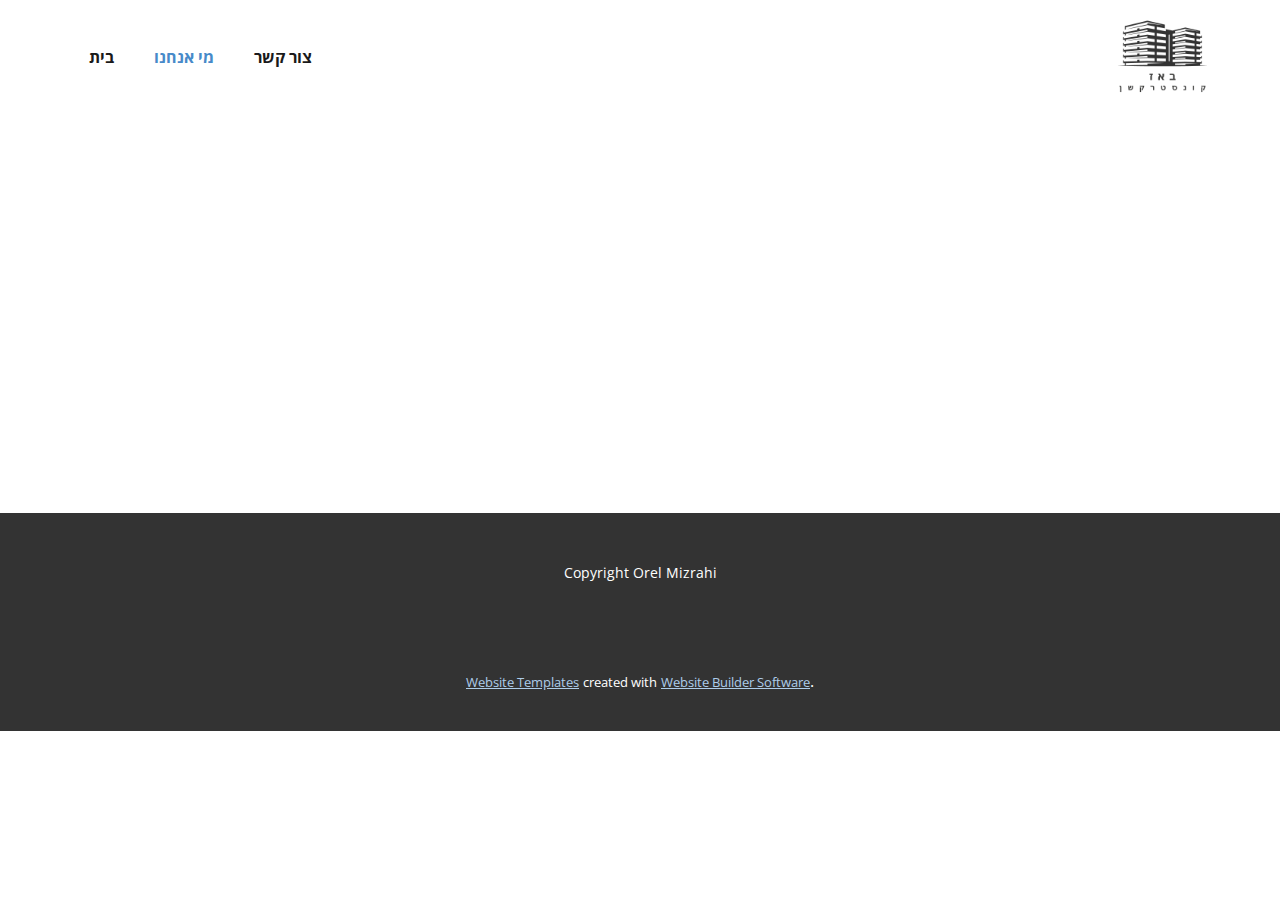
<file: About.html>
<!DOCTYPE html>
<html style="font-size: 16px;" lang="en"><head>
    <meta name="viewport" content="width=device-width, initial-scale=1.0">
    <meta charset="utf-8">
    <meta name="keywords" content="">
    <meta name="description" content="">
    <title>About</title>
    <link rel="stylesheet" href="nicepage.css" media="screen">
<link rel="stylesheet" href="About.css" media="screen">
    <script class="u-script" type="text/javascript" src="jquery.js" defer=""></script>
    <script class="u-script" type="text/javascript" src="nicepage.js" defer=""></script>
    <meta name="generator" content="Nicepage 5.5.0, nicepage.com">
    <link id="u-theme-google-font" rel="stylesheet" href="https://fonts.googleapis.com/css?family=Roboto:100,100i,300,300i,400,400i,500,500i,700,700i,900,900i|Open+Sans:300,300i,400,400i,500,500i,600,600i,700,700i,800,800i">
    
    
    <script type="application/ld+json">{
		"@context": "http://schema.org",
		"@type": "Organization",
		"name": "",
		"logo": "images/9801b6e5-5c1b-091c-099b-f40988906af6.png"
}</script>
    <meta name="theme-color" content="#478ac9">
    <meta property="og:title" content="About">
    <meta property="og:type" content="website">
  <meta data-intl-tel-input-cdn-path="intlTelInput/"></head>
  <body class="u-body u-xl-mode" data-lang="en"><header class="u-clearfix u-header u-header" id="sec-4963"><div class="u-clearfix u-sheet u-sheet-1">
        <a href="https://nicepage.com" class="u-image u-logo u-image-1" data-image-width="500" data-image-height="500">
          <img src="images/9801b6e5-5c1b-091c-099b-f40988906af6.png" class="u-logo-image u-logo-image-1">
        </a>
        <nav class="u-menu u-menu-one-level u-offcanvas u-menu-1">
          <div class="menu-collapse" style="font-size: 1rem; letter-spacing: 0px; font-weight: 700;">
            <a class="u-button-style u-custom-border u-custom-border-color u-custom-borders u-custom-left-right-menu-spacing u-custom-padding-bottom u-custom-text-color u-custom-top-bottom-menu-spacing u-nav-link u-text-active-palette-1-base u-text-hover-palette-2-base" href="#">
              <svg class="u-svg-link" viewBox="0 0 24 24"><use xmlns:xlink="http://www.w3.org/1999/xlink" xlink:href="#menu-hamburger"></use></svg>
              <svg class="u-svg-content" version="1.1" id="menu-hamburger" viewBox="0 0 16 16" x="0px" y="0px" xmlns:xlink="http://www.w3.org/1999/xlink" xmlns="http://www.w3.org/2000/svg"><g><rect y="1" width="16" height="2"></rect><rect y="7" width="16" height="2"></rect><rect y="13" width="16" height="2"></rect>
</g></svg>
            </a>
          </div>
          <div class="u-custom-menu u-nav-container">
            <ul class="u-nav u-spacing-20 u-unstyled u-nav-1"><li class="u-nav-item"><a class="u-button-style u-nav-link u-text-active-palette-1-base u-text-grey-90 u-text-hover-palette-2-base" href="Home.html" style="padding: 10px;">בית</a>
</li><li class="u-nav-item"><a class="u-button-style u-nav-link u-text-active-palette-1-base u-text-grey-90 u-text-hover-palette-2-base" href="About.html" style="padding: 10px;">מי אנחנו</a>
</li><li class="u-nav-item"><a class="u-button-style u-nav-link u-text-active-palette-1-base u-text-grey-90 u-text-hover-palette-2-base" href="Contact.html" style="padding: 10px;">צור קשר</a>
</li></ul>
          </div>
          <div class="u-custom-menu u-nav-container-collapse">
            <div class="u-black u-container-style u-inner-container-layout u-opacity u-opacity-95 u-sidenav">
              <div class="u-inner-container-layout u-sidenav-overflow">
                <div class="u-menu-close"></div>
                <ul class="u-align-center u-nav u-popupmenu-items u-unstyled u-nav-2"><li class="u-nav-item"><a class="u-button-style u-nav-link" href="Home.html">בית</a>
</li><li class="u-nav-item"><a class="u-button-style u-nav-link" href="About.html">מי אנחנו</a>
</li><li class="u-nav-item"><a class="u-button-style u-nav-link" href="Contact.html">צור קשר</a>
</li></ul>
              </div>
            </div>
            <div class="u-black u-menu-overlay u-opacity u-opacity-70"></div>
          </div>
        </nav>
      </div></header>
    <section class="u-clearfix u-section-1" id="sec-d1d2">
      <div class="u-clearfix u-sheet u-sheet-1"></div>
    </section>
    
    
    <footer class="u-align-center u-clearfix u-footer u-grey-80 u-footer" id="sec-ffdb"><div class="u-clearfix u-sheet u-sheet-1">
        <p class="u-small-text u-text u-text-variant u-text-1">Copyright Orel Mizrahi</p>
      </div></footer>
    <section class="u-backlink u-clearfix u-grey-80">
      <a class="u-link" href="https://nicepage.com/website-templates" target="_blank">
        <span>Website Templates</span>
      </a>
      <p class="u-text">
        <span>created with</span>
      </p>
      <a class="u-link" href="" target="_blank">
        <span>Website Builder Software</span>
      </a>. 
    </section>
  
</body></html>
</file>
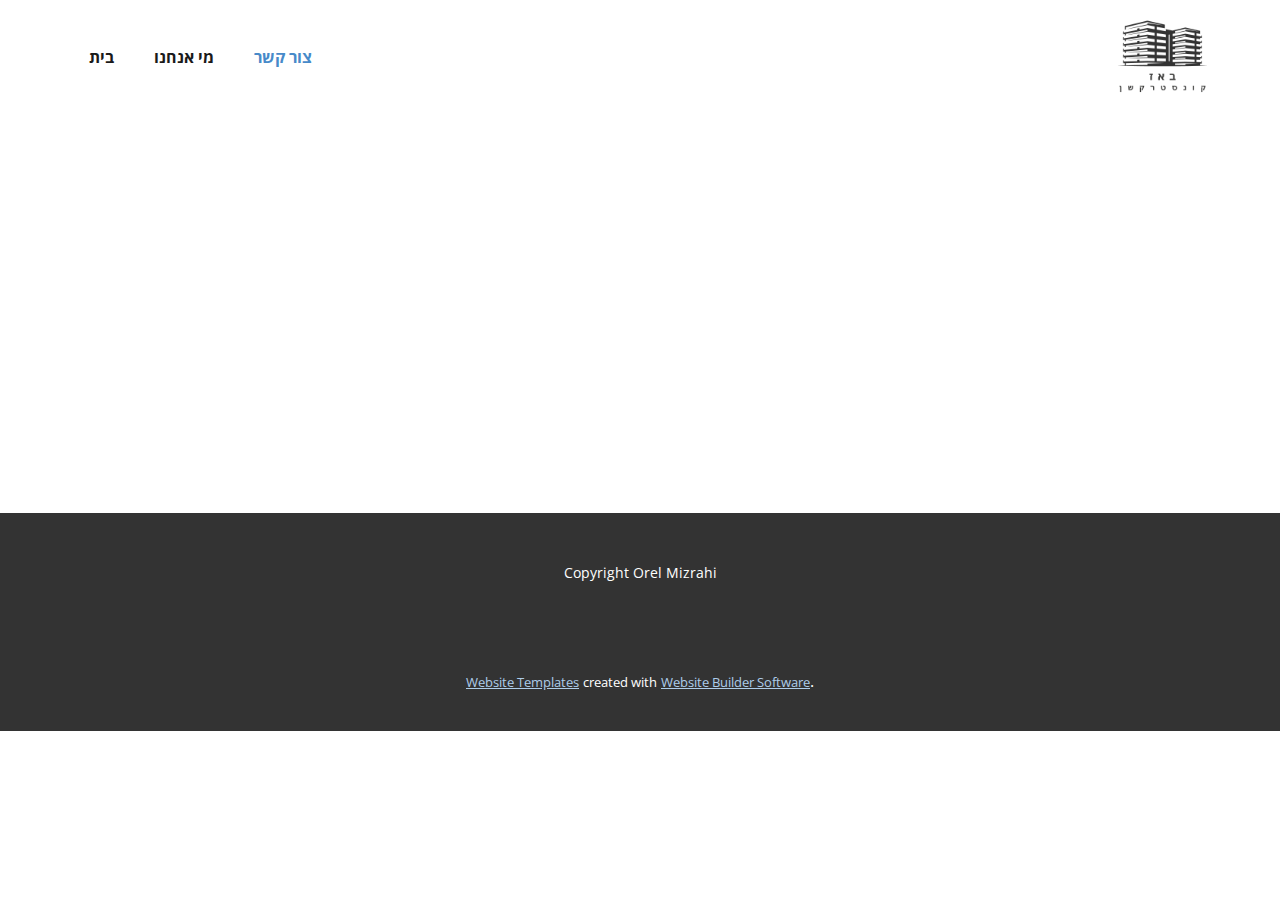
<file: Contact.html>
<!DOCTYPE html>
<html style="font-size: 16px;" lang="en"><head>
    <meta name="viewport" content="width=device-width, initial-scale=1.0">
    <meta charset="utf-8">
    <meta name="keywords" content="">
    <meta name="description" content="">
    <title>Contact</title>
    <link rel="stylesheet" href="nicepage.css" media="screen">
<link rel="stylesheet" href="Contact.css" media="screen">
    <script class="u-script" type="text/javascript" src="jquery.js" defer=""></script>
    <script class="u-script" type="text/javascript" src="nicepage.js" defer=""></script>
    <meta name="generator" content="Nicepage 5.5.0, nicepage.com">
    <link id="u-theme-google-font" rel="stylesheet" href="https://fonts.googleapis.com/css?family=Roboto:100,100i,300,300i,400,400i,500,500i,700,700i,900,900i|Open+Sans:300,300i,400,400i,500,500i,600,600i,700,700i,800,800i">
    
    
    <script type="application/ld+json">{
		"@context": "http://schema.org",
		"@type": "Organization",
		"name": "",
		"logo": "images/9801b6e5-5c1b-091c-099b-f40988906af6.png"
}</script>
    <meta name="theme-color" content="#478ac9">
    <meta property="og:title" content="Contact">
    <meta property="og:type" content="website">
  <meta data-intl-tel-input-cdn-path="intlTelInput/"></head>
  <body class="u-body u-xl-mode" data-lang="en"><header class="u-clearfix u-header u-header" id="sec-4963"><div class="u-clearfix u-sheet u-sheet-1">
        <a href="https://nicepage.com" class="u-image u-logo u-image-1" data-image-width="500" data-image-height="500">
          <img src="images/9801b6e5-5c1b-091c-099b-f40988906af6.png" class="u-logo-image u-logo-image-1">
        </a>
        <nav class="u-menu u-menu-one-level u-offcanvas u-menu-1">
          <div class="menu-collapse" style="font-size: 1rem; letter-spacing: 0px; font-weight: 700;">
            <a class="u-button-style u-custom-border u-custom-border-color u-custom-borders u-custom-left-right-menu-spacing u-custom-padding-bottom u-custom-text-color u-custom-top-bottom-menu-spacing u-nav-link u-text-active-palette-1-base u-text-hover-palette-2-base" href="#">
              <svg class="u-svg-link" viewBox="0 0 24 24"><use xmlns:xlink="http://www.w3.org/1999/xlink" xlink:href="#menu-hamburger"></use></svg>
              <svg class="u-svg-content" version="1.1" id="menu-hamburger" viewBox="0 0 16 16" x="0px" y="0px" xmlns:xlink="http://www.w3.org/1999/xlink" xmlns="http://www.w3.org/2000/svg"><g><rect y="1" width="16" height="2"></rect><rect y="7" width="16" height="2"></rect><rect y="13" width="16" height="2"></rect>
</g></svg>
            </a>
          </div>
          <div class="u-custom-menu u-nav-container">
            <ul class="u-nav u-spacing-20 u-unstyled u-nav-1"><li class="u-nav-item"><a class="u-button-style u-nav-link u-text-active-palette-1-base u-text-grey-90 u-text-hover-palette-2-base" href="Home.html" style="padding: 10px;">בית</a>
</li><li class="u-nav-item"><a class="u-button-style u-nav-link u-text-active-palette-1-base u-text-grey-90 u-text-hover-palette-2-base" href="About.html" style="padding: 10px;">מי אנחנו</a>
</li><li class="u-nav-item"><a class="u-button-style u-nav-link u-text-active-palette-1-base u-text-grey-90 u-text-hover-palette-2-base" href="Contact.html" style="padding: 10px;">צור קשר</a>
</li></ul>
          </div>
          <div class="u-custom-menu u-nav-container-collapse">
            <div class="u-black u-container-style u-inner-container-layout u-opacity u-opacity-95 u-sidenav">
              <div class="u-inner-container-layout u-sidenav-overflow">
                <div class="u-menu-close"></div>
                <ul class="u-align-center u-nav u-popupmenu-items u-unstyled u-nav-2"><li class="u-nav-item"><a class="u-button-style u-nav-link" href="Home.html">בית</a>
</li><li class="u-nav-item"><a class="u-button-style u-nav-link" href="About.html">מי אנחנו</a>
</li><li class="u-nav-item"><a class="u-button-style u-nav-link" href="Contact.html">צור קשר</a>
</li></ul>
              </div>
            </div>
            <div class="u-black u-menu-overlay u-opacity u-opacity-70"></div>
          </div>
        </nav>
      </div></header>
    <section class="u-clearfix u-section-1" id="sec-0fa3">
      <div class="u-clearfix u-sheet u-sheet-1"></div>
    </section>
    
    
    <footer class="u-align-center u-clearfix u-footer u-grey-80 u-footer" id="sec-ffdb"><div class="u-clearfix u-sheet u-sheet-1">
        <p class="u-small-text u-text u-text-variant u-text-1">Copyright Orel Mizrahi</p>
      </div></footer>
    <section class="u-backlink u-clearfix u-grey-80">
      <a class="u-link" href="https://nicepage.com/website-templates" target="_blank">
        <span>Website Templates</span>
      </a>
      <p class="u-text">
        <span>created with</span>
      </p>
      <a class="u-link" href="" target="_blank">
        <span>Website Builder Software</span>
      </a>. 
    </section>
  
</body></html>
</file>
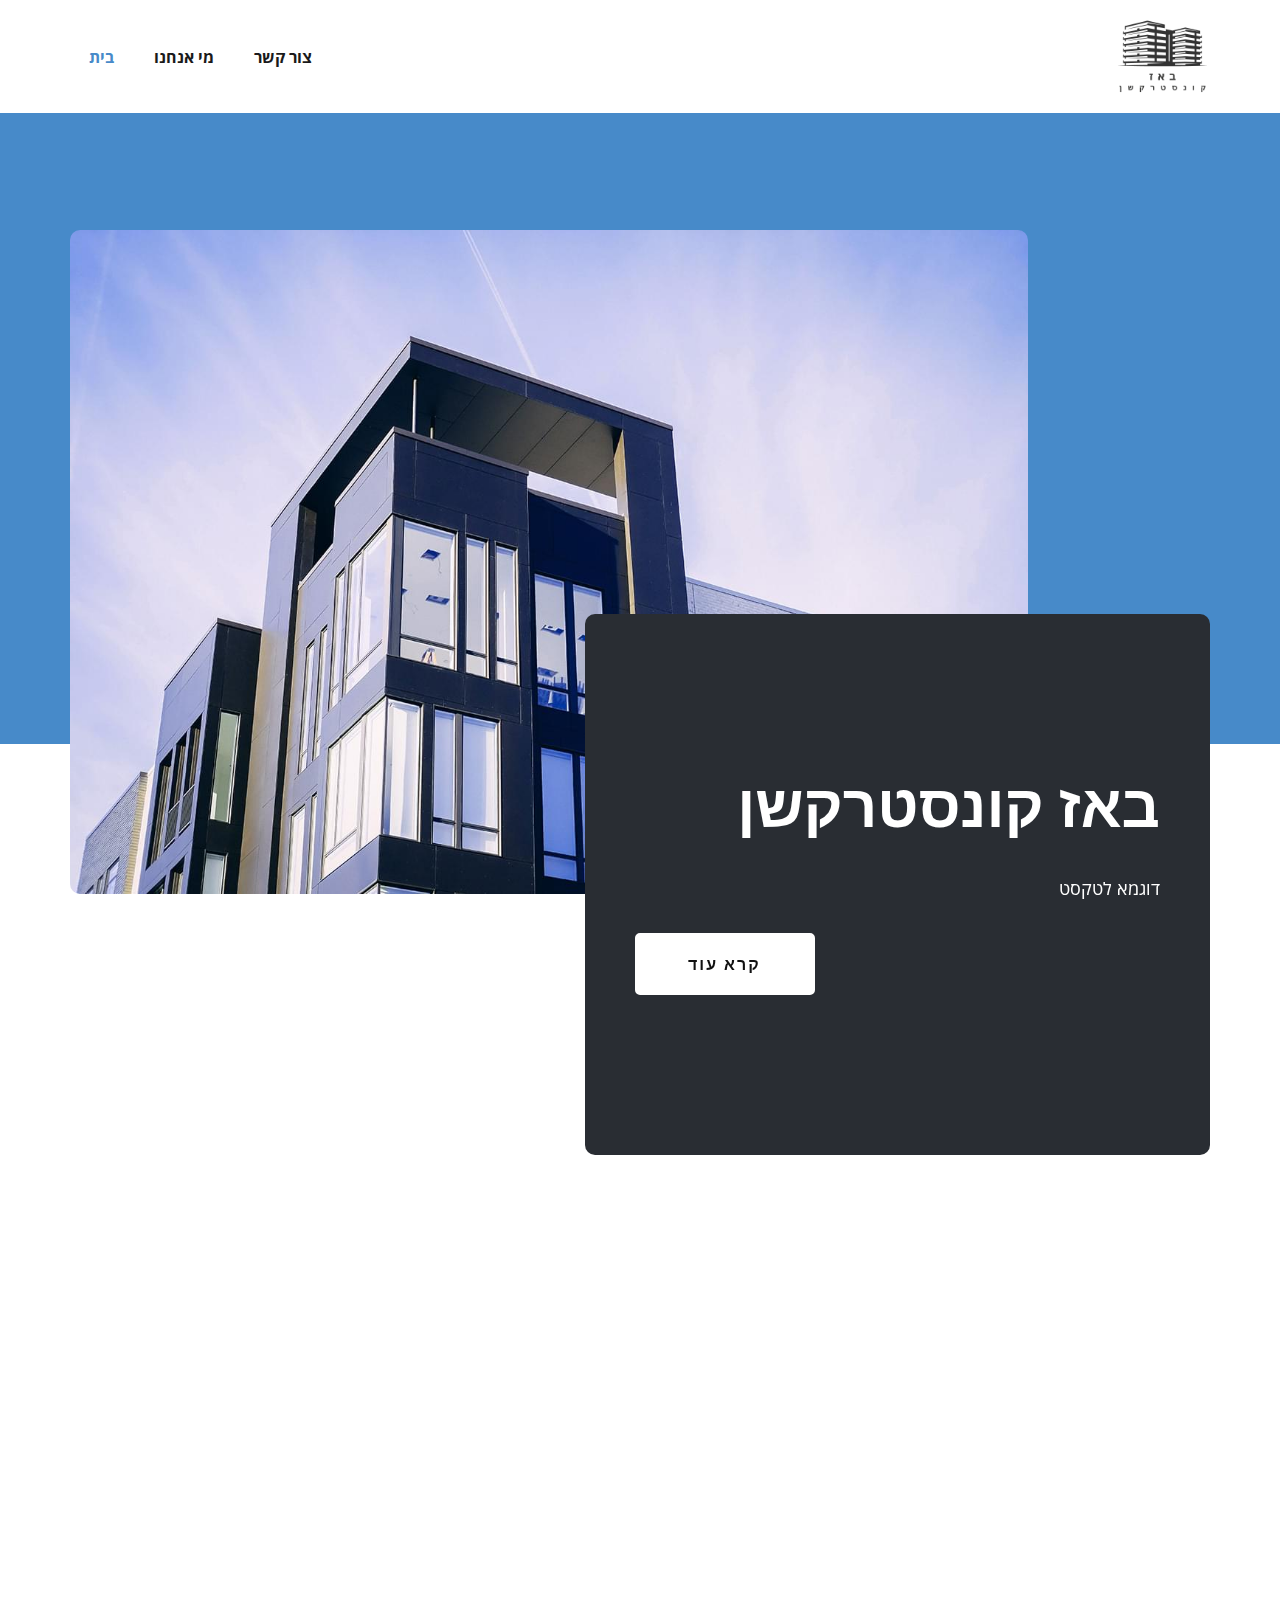
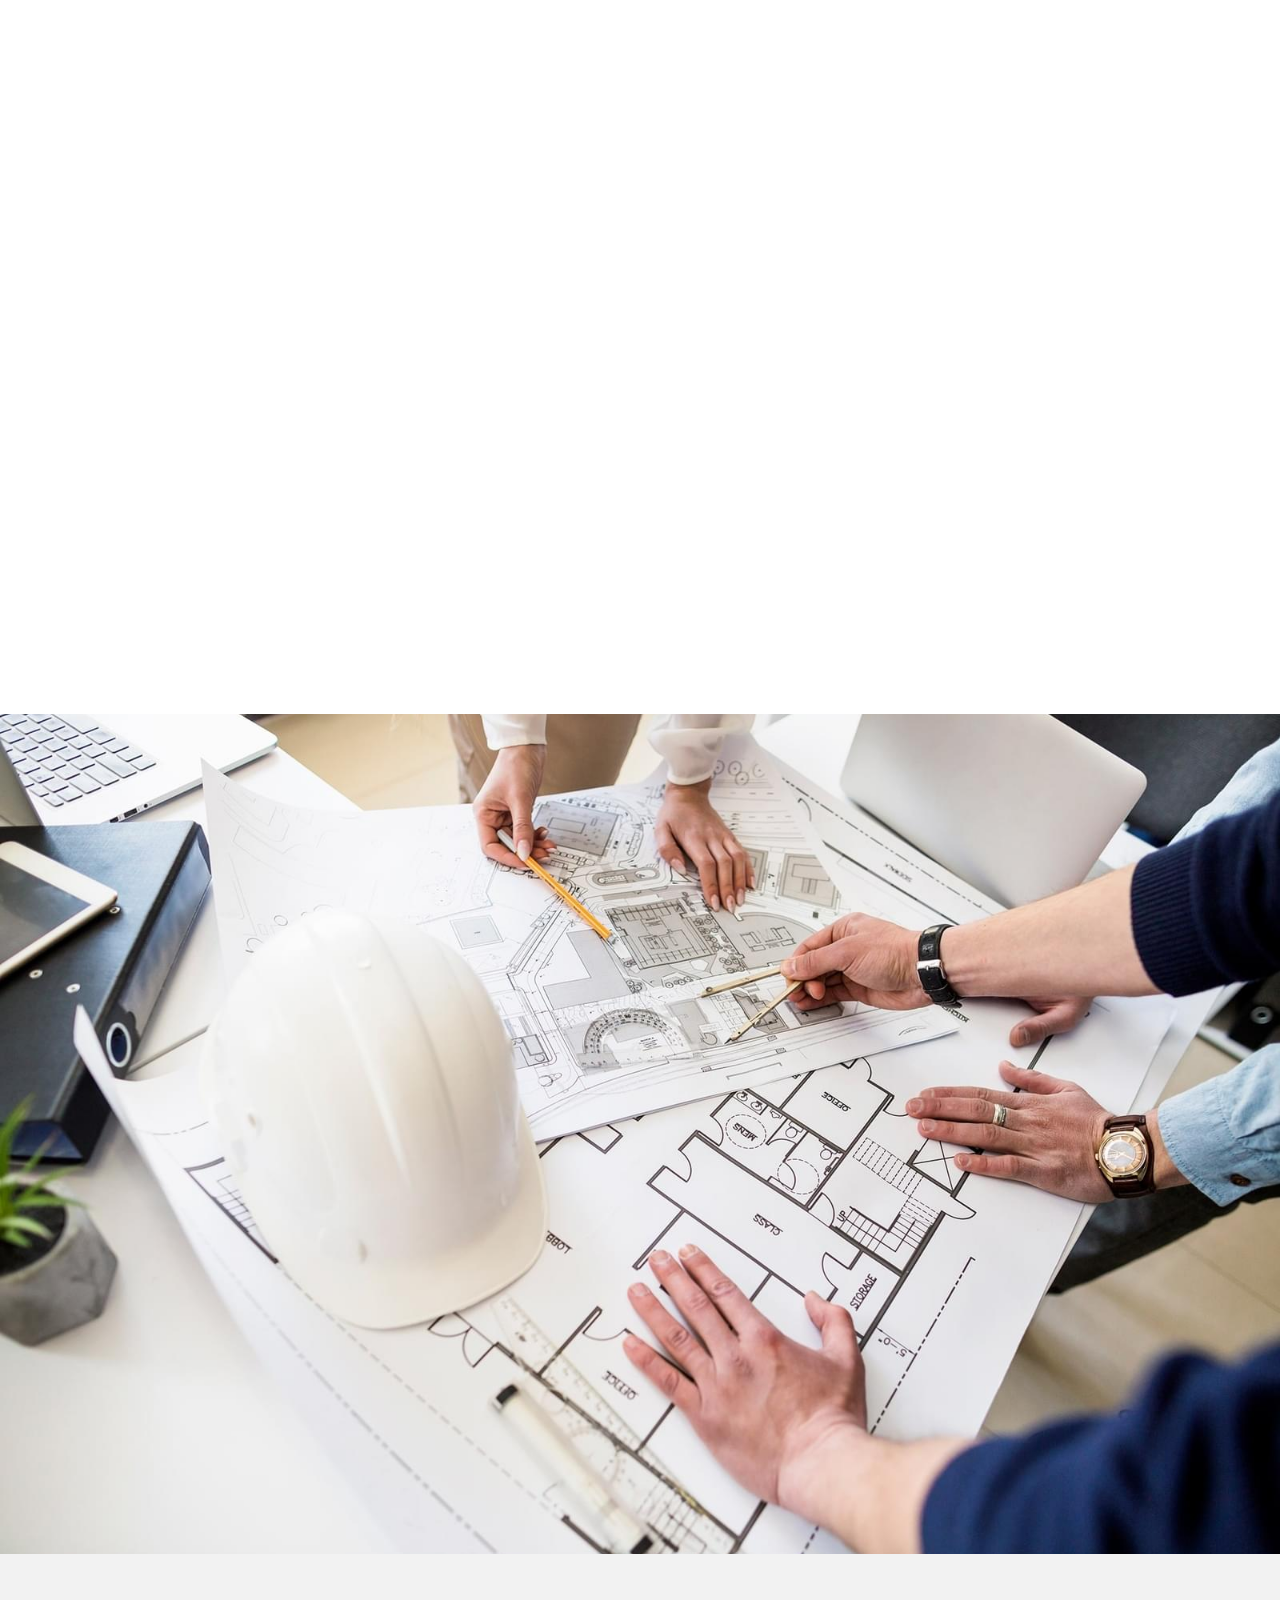
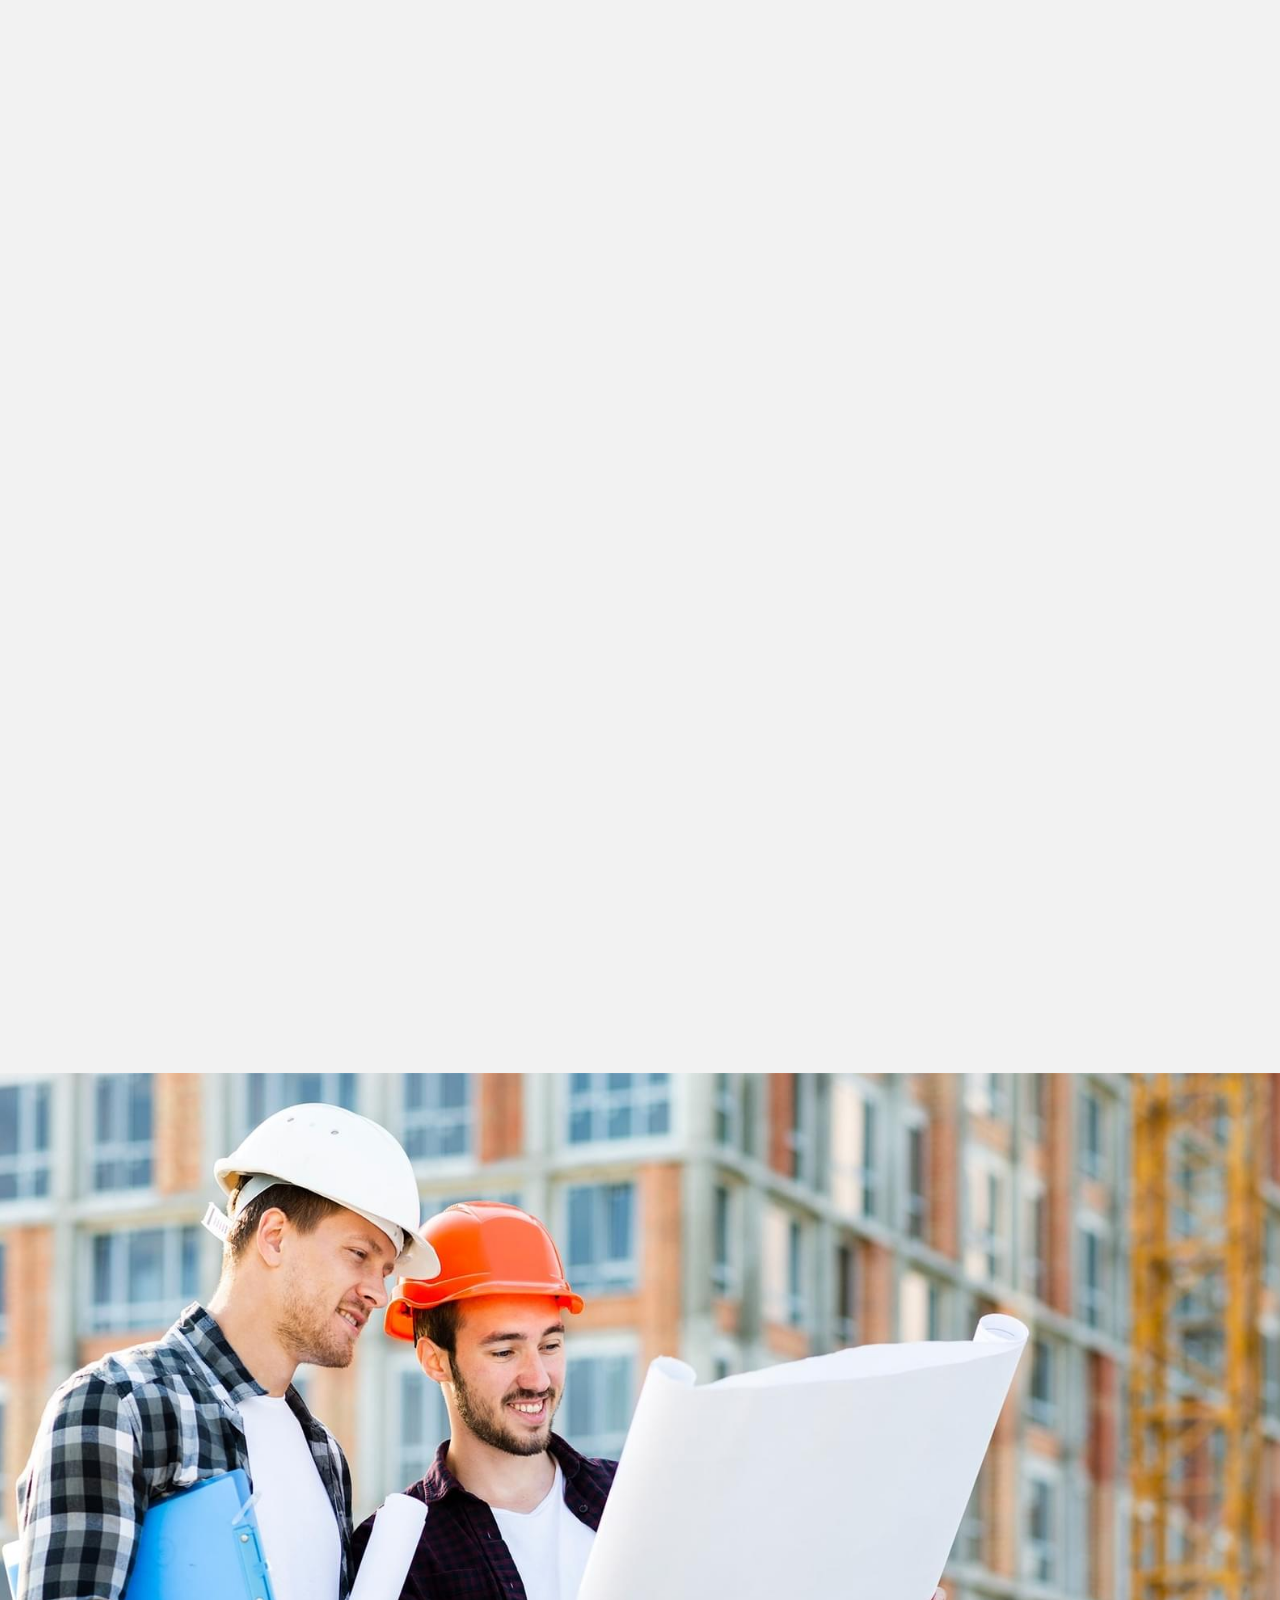
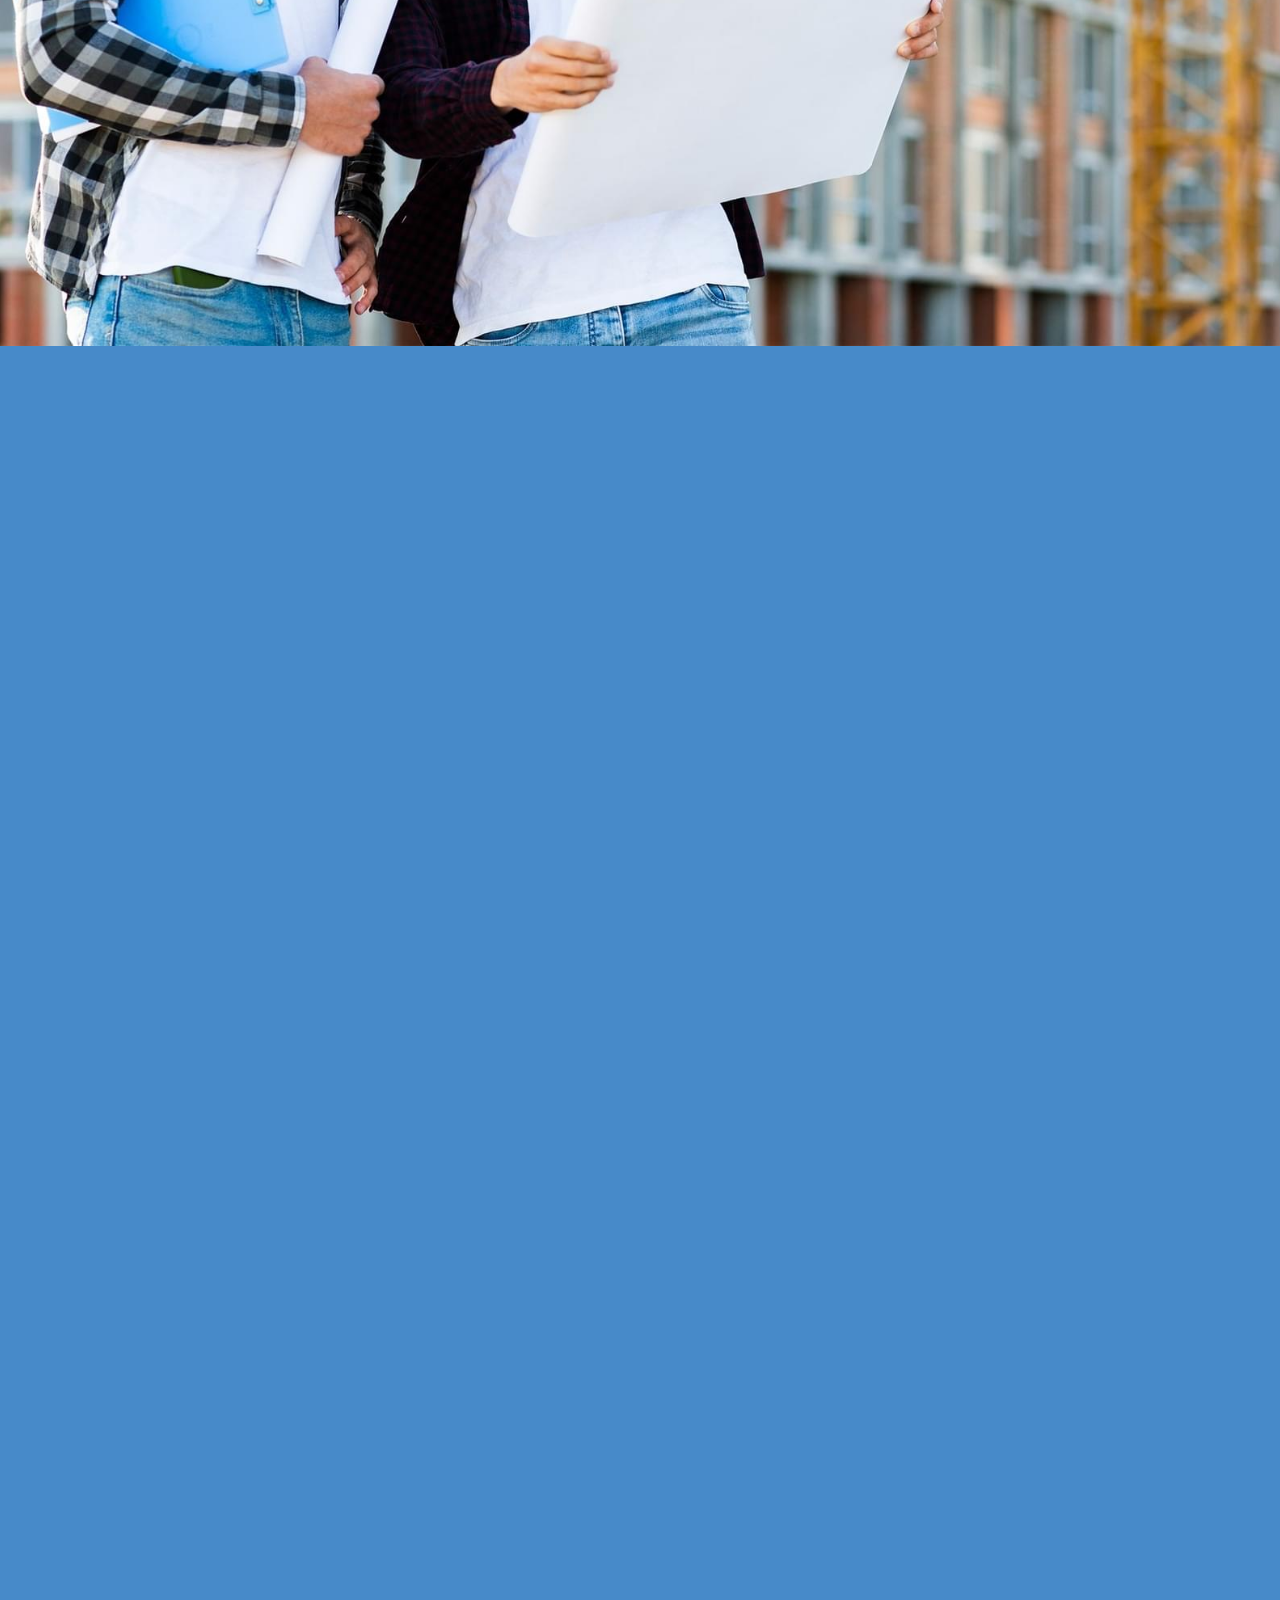
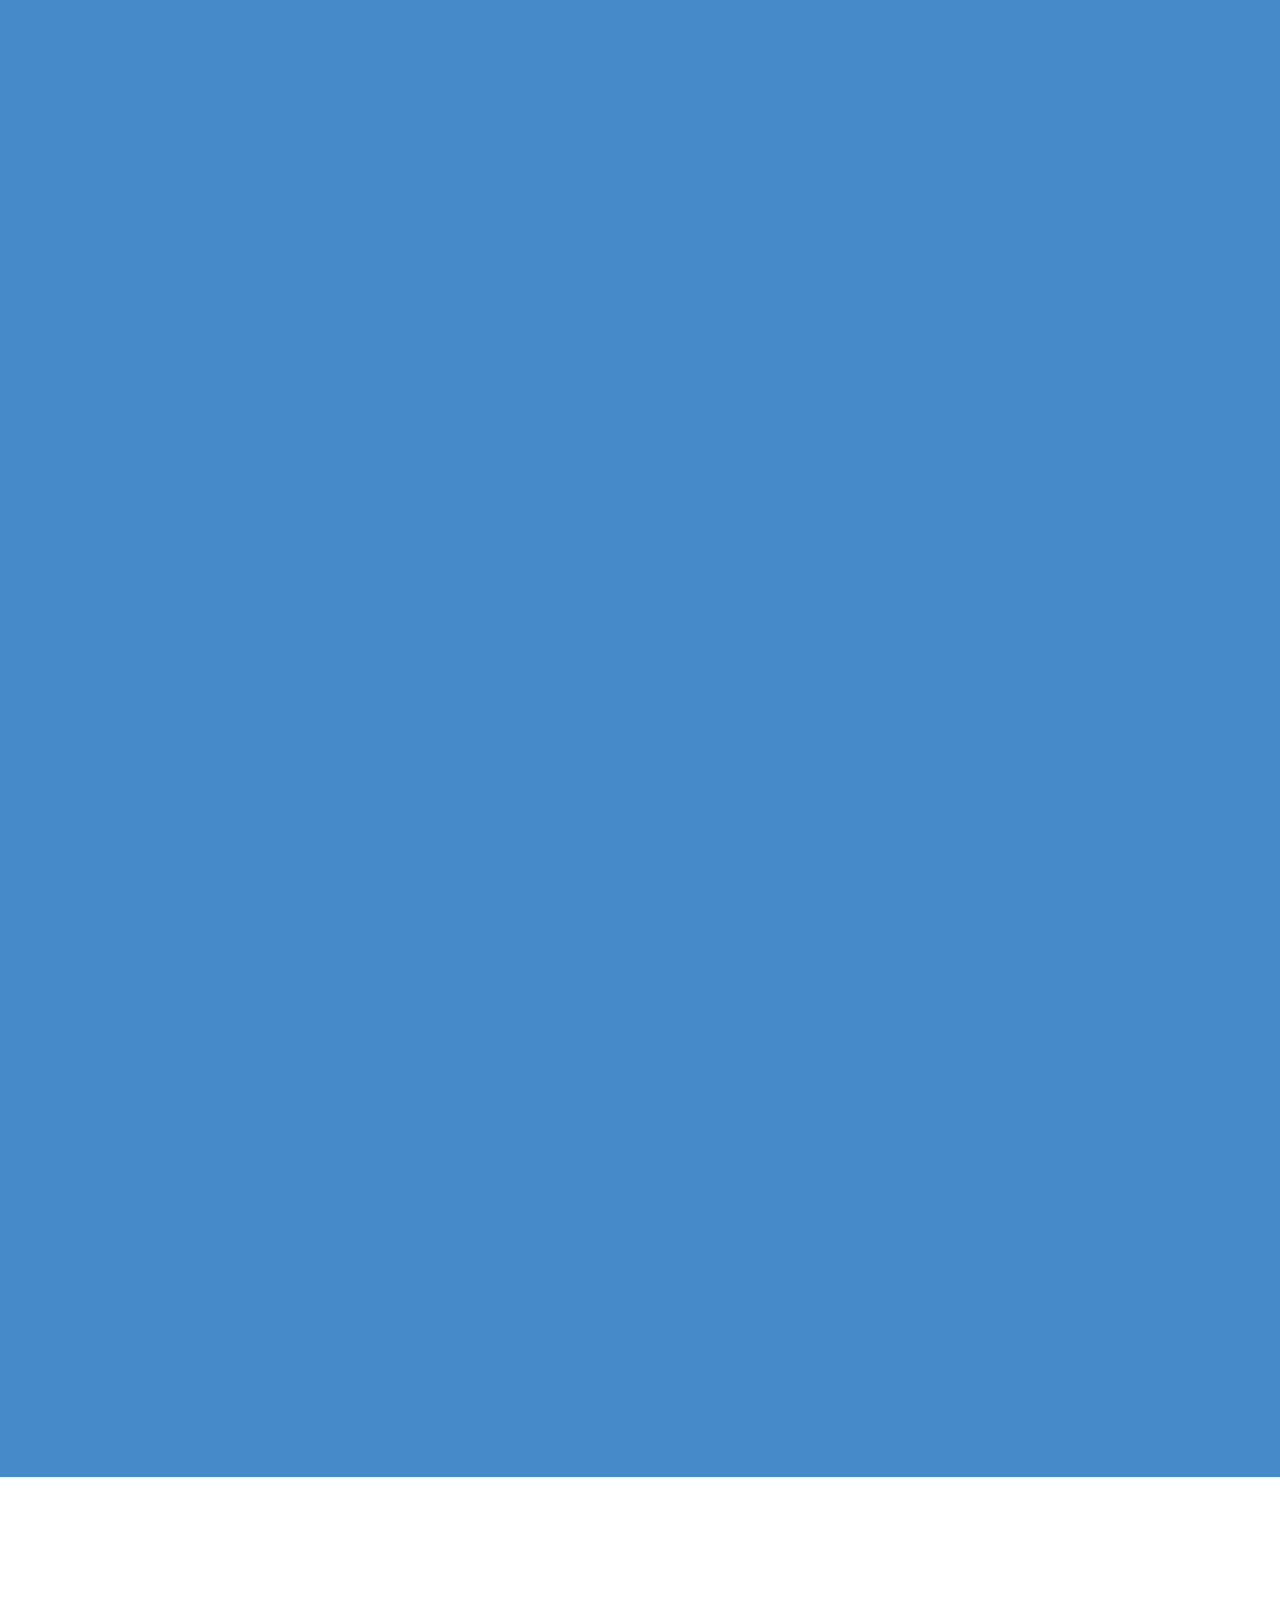
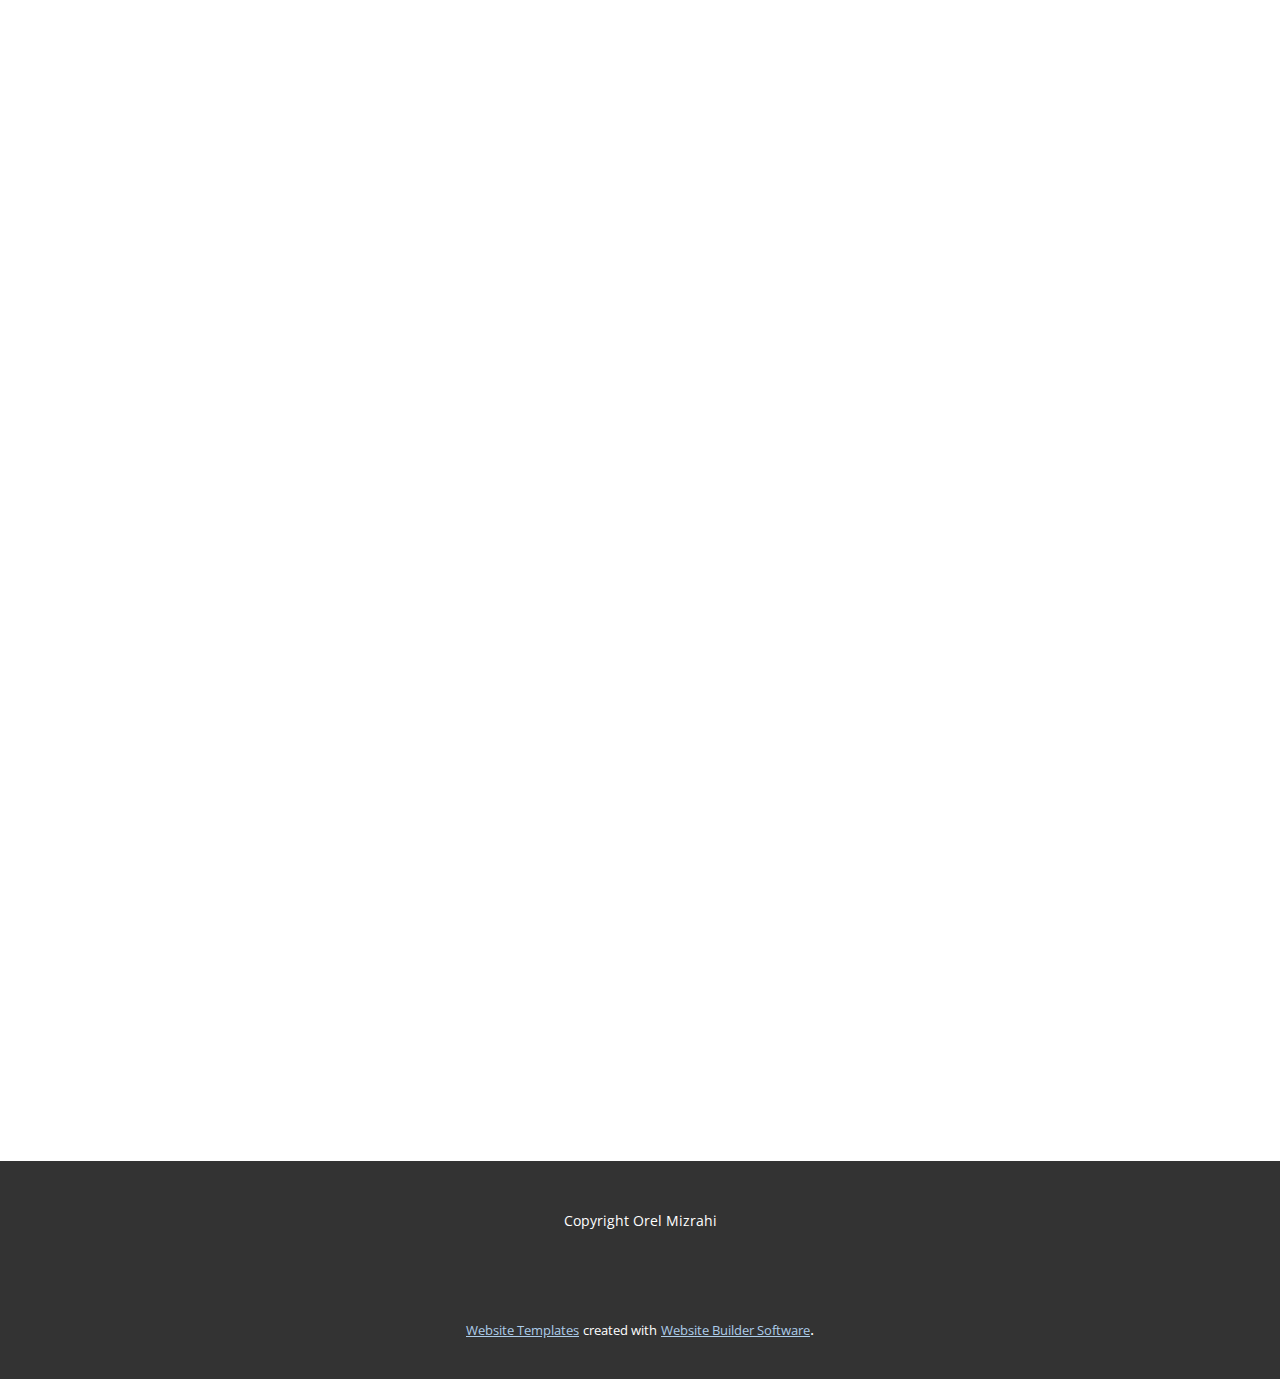
<file: Home.html>
<!DOCTYPE html>
<html style="font-size: 16px;" lang="en"><head>
    <meta name="viewport" content="width=device-width, initial-scale=1.0">
    <meta charset="utf-8">
    <meta name="keywords" content="באז קונסטרקשן, ​היתרונות בעבודה איתנו, רוצה לעבוד איתנו?, ​מה שאנחנו עושים לוקח את הטוב ביותר בעסק, צור קשר">
    <meta name="description" content="">
    <title>Home</title>
    <link rel="stylesheet" href="nicepage.css" media="screen">
<link rel="stylesheet" href="Home.css" media="screen">
    <script class="u-script" type="text/javascript" src="jquery.js" defer=""></script>
    <script class="u-script" type="text/javascript" src="nicepage.js" defer=""></script>
    <meta name="generator" content="Nicepage 5.5.0, nicepage.com">
    <meta name="referrer" content="origin">
    <link id="u-theme-google-font" rel="stylesheet" href="https://fonts.googleapis.com/css?family=Roboto:100,100i,300,300i,400,400i,500,500i,700,700i,900,900i|Open+Sans:300,300i,400,400i,500,500i,600,600i,700,700i,800,800i">
    <link id="u-page-google-font" rel="stylesheet" href="https://fonts.googleapis.com/css?family=Lato:100,100i,300,300i,400,400i,700,700i,900,900i|PT+Sans:400,400i,700,700i|Montserrat:100,100i,200,200i,300,300i,400,400i,500,500i,600,600i,700,700i,800,800i,900,900i">
    
    
    
    
    
    
    
    
    
    
    <script type="application/ld+json">{
		"@context": "http://schema.org",
		"@type": "Organization",
		"name": "",
		"logo": "images/9801b6e5-5c1b-091c-099b-f40988906af6.png"
}</script>
    <meta name="theme-color" content="#478ac9">
    <meta property="og:title" content="Home">
    <meta property="og:type" content="website">
  <meta data-intl-tel-input-cdn-path="intlTelInput/"></head>
  <body class="u-body u-xl-mode" data-lang="en"><header class="u-clearfix u-header u-header" id="sec-4963"><div class="u-clearfix u-sheet u-sheet-1">
        <a href="https://nicepage.com" class="u-image u-logo u-image-1" data-image-width="500" data-image-height="500">
          <img src="images/9801b6e5-5c1b-091c-099b-f40988906af6.png" class="u-logo-image u-logo-image-1">
        </a>
        <nav class="u-menu u-menu-one-level u-offcanvas u-menu-1">
          <div class="menu-collapse" style="font-size: 1rem; letter-spacing: 0px; font-weight: 700;">
            <a class="u-button-style u-custom-border u-custom-border-color u-custom-borders u-custom-left-right-menu-spacing u-custom-padding-bottom u-custom-text-color u-custom-top-bottom-menu-spacing u-nav-link u-text-active-palette-1-base u-text-hover-palette-2-base" href="#">
              <svg class="u-svg-link" viewBox="0 0 24 24"><use xmlns:xlink="http://www.w3.org/1999/xlink" xlink:href="#menu-hamburger"></use></svg>
              <svg class="u-svg-content" version="1.1" id="menu-hamburger" viewBox="0 0 16 16" x="0px" y="0px" xmlns:xlink="http://www.w3.org/1999/xlink" xmlns="http://www.w3.org/2000/svg"><g><rect y="1" width="16" height="2"></rect><rect y="7" width="16" height="2"></rect><rect y="13" width="16" height="2"></rect>
</g></svg>
            </a>
          </div>
          <div class="u-custom-menu u-nav-container">
            <ul class="u-nav u-spacing-20 u-unstyled u-nav-1"><li class="u-nav-item"><a class="u-button-style u-nav-link u-text-active-palette-1-base u-text-grey-90 u-text-hover-palette-2-base" href="Home.html" style="padding: 10px;">בית</a>
</li><li class="u-nav-item"><a class="u-button-style u-nav-link u-text-active-palette-1-base u-text-grey-90 u-text-hover-palette-2-base" href="About.html" style="padding: 10px;">מי אנחנו</a>
</li><li class="u-nav-item"><a class="u-button-style u-nav-link u-text-active-palette-1-base u-text-grey-90 u-text-hover-palette-2-base" href="Contact.html" style="padding: 10px;">צור קשר</a>
</li></ul>
          </div>
          <div class="u-custom-menu u-nav-container-collapse">
            <div class="u-black u-container-style u-inner-container-layout u-opacity u-opacity-95 u-sidenav">
              <div class="u-inner-container-layout u-sidenav-overflow">
                <div class="u-menu-close"></div>
                <ul class="u-align-center u-nav u-popupmenu-items u-unstyled u-nav-2"><li class="u-nav-item"><a class="u-button-style u-nav-link" href="Home.html">בית</a>
</li><li class="u-nav-item"><a class="u-button-style u-nav-link" href="About.html">מי אנחנו</a>
</li><li class="u-nav-item"><a class="u-button-style u-nav-link" href="Contact.html">צור קשר</a>
</li></ul>
              </div>
            </div>
            <div class="u-black u-menu-overlay u-opacity u-opacity-70"></div>
          </div>
        </nav>
      </div></header>
    <section class="u-clearfix u-section-1" id="carousel_8d94">
      <div class="u-expanded-width u-palette-1-base u-shape u-shape-rectangle u-shape-1" data-animation-name="lightSpeedIn" data-animation-duration="1500" data-animation-direction="" data-animation-delay="250"></div>
      <img src="images/rrer.jpg" class="u-align-left u-image u-image-round u-radius-10 u-image-1" data-image-width="1350" data-image-height="900" data-animation-name="customAnimationIn" data-animation-duration="1500">
      <div class="u-align-left u-container-style u-group u-palette-5-dark-3 u-radius-10 u-shape-round u-group-1" data-animation-name="customAnimationIn" data-animation-duration="1500" data-animation-delay="250">
        <div class="u-container-layout u-valign-middle u-container-layout-1">
          <h1 class="u-align-right u-text u-text-1" data-animation-name="customAnimationIn" data-animation-duration="1500" data-animation-delay="500">באז קונסטרקשן</h1>
          <p class="u-align-right u-text u-text-2">דוגמא לטקסט</p>
          <a href="https://nicepage.dev" class="u-active-palette-5-dark-3 u-align-left u-border-2 u-border-active-white u-border-hover-white u-border-white u-btn u-btn-round u-button-style u-custom-font u-font-lato u-hover-palette-5-dark-3 u-radius-5 u-white u-btn-1">קרא עוד</a>
        </div>
      </div>
    </section>
    <section class="u-align-left u-clearfix u-section-2" id="carousel_d35e">
      <div class="u-clearfix u-sheet u-valign-middle-lg u-valign-middle-md u-valign-middle-xs u-sheet-1">
        <div class="u-expanded-width-xs u-image u-image-circle u-image-contain u-preserve-proportions u-image-1" alt="" data-image-width="700" data-image-height="700" data-animation-name="customAnimationIn" data-animation-duration="1500">
          <div class="u-preserve-proportions-child" style="padding-top: 100%;"></div>
        </div>
        <div class="u-container-style u-group u-shape-rectangle u-group-1" data-animation-name="customAnimationIn" data-animation-duration="1500" data-animation-delay="500">
          <div class="u-container-layout u-valign-middle u-container-layout-1">
            <h2 class="u-align-right u-text u-text-1"> היתרונות בעבודה איתנו</h2>
            <p class="u-align-right u-text u-text-2"> דוגמא לטקסט</p>
            <a href="https://nicepage.site" class="u-active-white u-align-left u-border-2 u-border-active-palette-1-base u-border-hover-palette-1-base u-border-palette-1-base u-btn u-btn-round u-button-style u-custom-font u-font-pt-sans u-hover-white u-palette-1-base u-radius-5 u-text-active-palette-1-base u-text-hover-palette-1-base u-btn-1">קרא עוד</a>
          </div>
        </div>
        <div class="u-container-style u-expanded-width-xs u-grey-5 u-group u-radius-10 u-shape-round u-group-2" data-animation-name="customAnimationIn" data-animation-duration="1500" data-animation-delay="500">
          <div class="u-container-layout u-valign-middle u-container-layout-2">
            <p class="u-align-right u-custom-font u-font-montserrat u-text u-text-3">דוגמא לטקסט</p>
          </div>
        </div>
      </div>
    </section>
    <section class="u-align-left u-clearfix u-image u-section-3" id="carousel_5c16">
      <div class="u-clearfix u-sheet u-sheet-1">
        <div class="u-list u-list-1">
          <div class="u-repeater u-repeater-1">
            <div class="u-container-style u-custom-item u-list-item u-palette-1-base u-radius-10 u-repeater-item u-shape-round u-list-item-1" data-animation-name="customAnimationIn" data-animation-duration="1500" data-animation-delay="500">
              <div class="u-container-layout u-similar-container u-valign-top u-container-layout-1"><span class="u-custom-item u-icon u-text-white u-icon-1" data-animation-name="customAnimationIn" data-animation-duration="1000" data-animation-delay="500"><svg class="u-svg-link" preserveAspectRatio="xMidYMin slice" viewBox="0 0 227.636 227.636" style="undefined"><use xmlns:xlink="http://www.w3.org/1999/xlink" xlink:href="#svg-1d17"></use></svg><svg class="u-svg-content" viewBox="0 0 227.636 227.636" x="0px" y="0px" id="svg-1d17" style="enable-background:new 0 0 227.636 227.636;"><path d="M223.061,0H4.575C2.049,0,0.001,2.048,0.001,4.574v218.488c0,2.526,2.048,4.574,4.574,4.574H137.83  c2.526,0,4.573-2.048,4.573-4.574c0-2.526-2.047-4.574-4.573-4.574H9.149V111.881h63.798v43.849c0,2.526,2.048,4.574,4.574,4.574  c2.526,0,4.574-2.048,4.574-4.574V59.96c0-2.526-2.048-4.574-4.574-4.574c-2.526,0-4.574,2.048-4.574,4.574v42.773H9.149V9.148  h124.108v57.271c0,2.526,2.047,4.574,4.573,4.574h48.372c2.526,0,4.573-2.048,4.573-4.574c0-2.526-2.047-4.574-4.573-4.574h-43.799  V9.148h76.085v142.009H137.83c-2.526,0-4.573,2.048-4.573,4.574c0,2.526,2.047,4.574,4.573,4.574h80.658v58.185h-32.286  c-2.526,0-4.573,2.048-4.573,4.574c0,2.526,2.047,4.574,4.573,4.574h36.859c2.526,0,4.573-2.048,4.573-4.574V4.574  C227.635,2.048,225.588,0,223.061,0z"></path></svg></span>
                <h4 class="u-align-right u-custom-font u-heading-font u-text u-text-1"> תוכניות ופרויקטים</h4>
                <p class="u-align-right u-text u-text-2">דוגמא לטקסט</p>
                <a href="https://nicepage.com/website-builder" class="u-active-none u-align-right u-border-2 u-border-no-left u-border-no-right u-border-no-top u-border-white u-btn u-button-style u-custom-item u-hover-none u-none u-text-body-alt-color u-btn-1" data-animation-name="" data-animation-duration="0" data-animation-delay="0" data-animation-direction="">קרא עוד</a>
              </div>
            </div>
            <div class="u-container-style u-custom-item u-list-item u-radius-10 u-repeater-item u-shape-round u-white u-list-item-2" data-animation-name="customAnimationIn" data-animation-duration="1500" data-animation-delay="500">
              <div class="u-container-layout u-similar-container u-valign-top u-container-layout-2"><span class="u-custom-item u-icon u-text-grey-25 u-icon-2" data-animation-name="customAnimationIn" data-animation-duration="1500" data-animation-delay="500"><svg class="u-svg-link" preserveAspectRatio="xMidYMin slice" viewBox="0 0 512 512" style="undefined"><use xmlns:xlink="http://www.w3.org/1999/xlink" xlink:href="#svg-808c"></use></svg><svg class="u-svg-content" viewBox="0 0 512 512" id="svg-808c"><g><path d="m496 472h-80v-204.67l28.92 12.05a7.883 7.883 0 0 0 3.08.62 7.989 7.989 0 0 0 8-8v-32a7.99 7.99 0 0 0 -4.92-7.38l-43.08-17.95v-46.67a8 8 0 0 0 8-8v-24a8 8 0 0 0 -8-8h-64a8 8 0 0 0 -8 8v24a8 8 0 0 0 8 8v20l-84.92-35.38a7.931 7.931 0 0 0 -6.16 0l-192 80a7.99 7.99 0 0 0 -4.92 7.38v32a7.991 7.991 0 0 0 11.08 7.38l28.92-12.05v204.67h-80a8 8 0 0 0 0 16h480a8 8 0 0 0 0-16zm-144-328h48v8h-48zm40 24v40l-32-13.33v-26.67zm-320 92v-14.67l176-73.33v14.67zm136 212h-64v-112h64zm192 0h-176v-120a8 8 0 0 0 -8-8h-80a8 8 0 0 0 -8 8v120h-16v-144h288zm0-160h-288v-51.33l144-60 144 60zm-136-125.33v-14.67l176 73.33v14.67z"></path><path d="m192 400a8 8 0 0 0 -8 8v16a8 8 0 0 0 16 0v-16a8 8 0 0 0 -8-8z"></path><path d="m376 344h-128a8 8 0 0 0 -8 8v64a8 8 0 0 0 8 8h128a8 8 0 0 0 8-8v-64a8 8 0 0 0 -8-8zm-8 64h-68.69l26.35-26.34a8 8 0 0 0 -11.32-11.32l-37.65 37.66h-20.69v-48h100.69l-26.35 26.34a8 8 0 0 0 11.32 11.32l26.34-26.35z"></path><path d="m344 448h-32a8 8 0 0 0 0 16h32a8 8 0 0 0 0-16z"></path><path d="m376 448h-8a8 8 0 0 0 0 16h8a8 8 0 0 0 0-16z"></path><path d="m232 288h48a8 8 0 0 0 8-8v-48a8 8 0 0 0 -8-8h-48a8 8 0 0 0 -8 8v48a8 8 0 0 0 8 8zm8-16v-8h8v8zm32 0h-8v-8h8zm0-32v8h-8v-8zm-32 0h8v8h-8z"></path><path d="m215.45 72.16a56 56 0 0 0 -102.04-23.23 48 48 0 1 0 -9.41 95.07h108a36 36 0 0 0 3.45-71.84zm-111.45 55.84a32 32 0 0 1 0-64 31.685 31.685 0 0 1 10.57 1.8 8.006 8.006 0 0 0 9.77-3.92 40 40 0 0 1 75.66 18.02c0 .11-.01.21-.01.31a8 8 0 0 0 9.14 8 20 20 0 1 1 2.87 39.79z"></path>
</g></svg></span>
                <h4 class="u-align-right u-custom-font u-heading-font u-text u-text-3"> אדריכלות מושגית</h4>
                <p class="u-align-right u-text u-text-4">דוגמא לטקסט</p>
                <a href="https://nicepage.com" class="u-active-none u-align-right u-border-2 u-border-no-left u-border-no-right u-border-no-top u-border-palette-1-base u-btn u-btn-rectangle u-button-style u-custom-item u-hover-none u-none u-text-body-color u-btn-2">קרא עוד</a>
              </div>
            </div>
            <div class="u-container-style u-custom-item u-list-item u-radius-10 u-repeater-item u-shape-round u-white u-list-item-3" data-animation-name="customAnimationIn" data-animation-duration="1500" data-animation-direction="" data-animation-delay="500">
              <div class="u-container-layout u-similar-container u-valign-top u-container-layout-3"><span class="u-custom-item u-icon u-text-grey-25 u-icon-3" data-animation-name="customAnimationIn" data-animation-duration="1500" data-animation-delay="500"><svg class="u-svg-link" preserveAspectRatio="xMidYMin slice" viewBox="0 0 508 508" style="undefined"><use xmlns:xlink="http://www.w3.org/1999/xlink" xlink:href="#svg-44e4"></use></svg><svg class="u-svg-content" viewBox="0 0 508 508" x="0px" y="0px" id="svg-44e4" style="enable-background:new 0 0 508 508;"><g><g><path d="M475.2,491.6V180.3h-32.8V81.9h28.2L439.9,0H68.1L37.3,81.9h28.2v98.3H32.8v311.4H0V508h508v-16.4H475.2z M61,65.5    l18.4-49.2h349.2L447,65.5H61z M426,81.9v98.3H81.9V81.9H426z M245.8,491.7h-65.5v-0.1V311.4h65.5V491.7z M327.7,491.7h-65.5v-0.1    V311.4h65.5V491.7z M458.9,491.6h-0.1H344.1V295H163.9v196.6H49.2v-295h409.7V491.6z"></path>
</g>
</g><g><g><path d="M114.7,98.4v65.5h65.5V98.4H114.7z M163.9,147.5h-32.8v-32.8h32.8V147.5z"></path>
</g>
</g><g><g><path d="M221.2,98.4v65.5h65.5V98.4H221.2z M270.4,147.5h-32.8v-32.8h0h32.8V147.5z"></path>
</g>
</g><g><g><path d="M327.7,98.4v65.5h65.5V98.4H327.7z M376.9,147.5h-32.8v-32.8h32.8V147.5z"></path>
</g>
</g><g><g><path d="M73.7,385.1v65.5h65.5v-65.5H73.7z M122.9,434.3H90.1v-32.8h32.8V434.3z"></path>
</g>
</g><g><g><path d="M368.7,385.1v65.5h65.5v-65.5H368.7z M417.9,434.3h-32.8v-32.8h32.8V434.3z"></path>
</g>
</g><g><g><rect x="245.8" y="237.6" width="16.4" height="16.4"></rect>
</g>
</g><g><g><rect x="213" y="237.6" width="16.4" height="16.4"></rect>
</g>
</g><g><g><rect x="278.6" y="237.6" width="16.4" height="16.4"></rect>
</g>
</g></svg></span>
                <h4 class="u-align-right u-custom-font u-heading-font u-text u-text-5"> בנייני דירות</h4>
                <p class="u-align-right u-text u-text-6">דוגמא לטקסט</p>
                <a href="https://nicepage.com/c/pets-animals-html-templates" class="u-active-none u-align-right u-border-2 u-border-no-left u-border-no-right u-border-no-top u-border-palette-1-base u-btn u-btn-rectangle u-button-style u-custom-item u-hover-none u-none u-text-body-color u-btn-3">קרא עוד</a>
              </div>
            </div>
            <div class="u-container-style u-custom-item u-list-item u-palette-5-dark-3 u-radius-10 u-repeater-item u-shape-round u-list-item-4" data-animation-name="customAnimationIn" data-animation-duration="1500" data-animation-delay="500">
              <div class="u-container-layout u-similar-container u-valign-top u-container-layout-4"><span class="u-custom-item u-icon u-text-white u-icon-4" data-animation-name="customAnimationIn" data-animation-duration="1500" data-animation-delay="500"><svg class="u-svg-link" preserveAspectRatio="xMidYMin slice" viewBox="0 0 512 512" style="undefined"><use xmlns:xlink="http://www.w3.org/1999/xlink" xlink:href="#svg-de1e"></use></svg><svg class="u-svg-content" viewBox="0 0 512 512" id="svg-de1e"><g id="Outline"><path d="M120,64h16V80h16V64h16V80h16V64h16V80h16V64h16V80h16V64h16V80h16V64h16V80h16V64h16V80h16V64h16V80h16V64h16V368h16V24a8,8,0,0,0-8-8H112a8,8,0,0,0-8,8V80h16Zm0-32H392V48H120Z"></path><path d="M312,104a8,8,0,0,0-8-8H272a8,8,0,0,0-8,8v64a8,8,0,0,0,8,8h32a8,8,0,0,0,8-8Zm-16,8v16H280V112Zm-16,48V144h16v16Z"></path><path d="M376,104a8,8,0,0,0-8-8H336a8,8,0,0,0-8,8v64a8,8,0,0,0,8,8h32a8,8,0,0,0,8-8Zm-16,8v16H344V112Zm-16,48V144h16v16Z"></path><path d="M248,104a8,8,0,0,0-8-8H208a8,8,0,0,0-8,8v64a8,8,0,0,0,8,8h32a8,8,0,0,0,8-8Zm-16,8v16H216V112Zm-16,48V144h16v16Z"></path><path d="M184,104a8,8,0,0,0-8-8H144a8,8,0,0,0-8,8v64a8,8,0,0,0,8,8h32a8,8,0,0,0,8-8Zm-16,8v16H152V112Zm-16,48V144h16v16Z"></path><path d="M312,200a8,8,0,0,0-8-8H272a8,8,0,0,0-8,8v64a8,8,0,0,0,8,8h32a8,8,0,0,0,8-8Zm-16,8v16H280V208Zm-16,48V240h16v16Z"></path><path d="M376,200a8,8,0,0,0-8-8H336a8,8,0,0,0-8,8v64a8,8,0,0,0,8,8h32a8,8,0,0,0,8-8Zm-16,8v16H344V208Zm-16,48V240h16v16Z"></path><path d="M248,200a8,8,0,0,0-8-8H208a8,8,0,0,0-8,8v64a8,8,0,0,0,8,8h32a8,8,0,0,0,8-8Zm-16,8v16H216V208Zm-16,48V240h16v16Z"></path><path d="M184,200a8,8,0,0,0-8-8H144a8,8,0,0,0-8,8v64a8,8,0,0,0,8,8h32a8,8,0,0,0,8-8Zm-16,8v16H152V208Zm-16,48V240h16v16Z"></path><path d="M304,288H272a8,8,0,0,0-8,8v64a8,8,0,0,0,8,8h32a8,8,0,0,0,8-8V296A8,8,0,0,0,304,288Zm-8,16v16H280V304Zm-16,48V336h16v16Z"></path><path d="M368,288H336a8,8,0,0,0-8,8v64a8,8,0,0,0,8,8h32a8,8,0,0,0,8-8V296A8,8,0,0,0,368,288Zm-8,16v16H344V304Zm-16,48V336h16v16Z"></path><path d="M240,288H208a8,8,0,0,0-8,8v64a8,8,0,0,0,8,8h32a8,8,0,0,0,8-8V296A8,8,0,0,0,240,288Zm-8,16v16H216V304Zm-16,48V336h16v16Z"></path><path d="M176,288H144a8,8,0,0,0-8,8v64a8,8,0,0,0,8,8h32a8,8,0,0,0,8-8V296A8,8,0,0,0,176,288Zm-8,16v16H152V304Zm-16,48V336h16v16Z"></path><path d="M468,460.151a35.506,35.506,0,0,0,16.308-8.71,37.127,37.127,0,0,0,7.518-44.149,31.363,31.363,0,0,1-3.357-20.183h0a30.291,30.291,0,0,0,.323-9.2,29.366,29.366,0,0,0-25.5-25.722,28.862,28.862,0,0,0-22.43,7.145A29.7,29.7,0,0,0,431,381.474a30.05,30.05,0,0,0,.649,6.22c1.28,6.044.109,12.885-3.3,19.261a37.149,37.149,0,0,0-4.2,20.846A36.691,36.691,0,0,0,452,460.128V480H424V456a8,8,0,0,0-8-8h-8V384H392v64H376V392a8,8,0,0,0-8-8H336a8,8,0,0,0-8,8v56H312V392a8,8,0,0,0-8-8H208a8,8,0,0,0-8,8v56H184V392a8,8,0,0,0-8-8H144a8,8,0,0,0-8,8v56H120V96H104V448H96a8,8,0,0,0-8,8v24H60V460.151a35.506,35.506,0,0,0,16.308-8.71,37.127,37.127,0,0,0,7.518-44.149,31.363,31.363,0,0,1-3.357-20.183,30.291,30.291,0,0,0,.323-9.2,29.366,29.366,0,0,0-25.5-25.722,28.719,28.719,0,0,0-19.935,5.15l9.292,13.026a12.566,12.566,0,0,1,8.847-2.277A13.234,13.234,0,0,1,64.9,379.762a14.322,14.322,0,0,1-.146,4.347,47.406,47.406,0,0,0,4.883,30.575A21.129,21.129,0,0,1,65.4,439.736a19.87,19.87,0,0,1-5.4,3.586V395.79H44v47.523a20.679,20.679,0,0,1-11.913-16.925,21.2,21.2,0,0,1,2.377-11.894c5.18-9.7,6.9-20.39,4.838-30.115a14.1,14.1,0,0,1,.285-6.928l-15.32-4.613a30.093,30.093,0,0,0-.618,14.856c1.28,6.044.109,12.885-3.3,19.261a37.15,37.15,0,0,0-4.2,20.846A36.691,36.691,0,0,0,44,460.128V480H16v16H496V480H468Zm-27.913-33.763a21.2,21.2,0,0,1,2.377-11.894c5.18-9.7,6.9-20.39,4.838-30.115a14.062,14.062,0,0,1-.3-2.905,13.682,13.682,0,0,1,4.519-10.211A12.634,12.634,0,0,1,460.007,368a13.066,13.066,0,0,1,1.486.085A13.234,13.234,0,0,1,472.9,379.762a14.323,14.323,0,0,1-.146,4.347,47.406,47.406,0,0,0,4.883,30.575,21.129,21.129,0,0,1-4.236,25.052,19.87,19.87,0,0,1-5.4,3.586V395.79H452v47.523A20.679,20.679,0,0,1,440.087,426.388ZM360,400v16H344V400Zm-16,32h16v16H344Zm-48,16H264V400h32Zm-80-48h32v48H216Zm-48,0v16H152V400Zm-16,32h16v16H152Zm-48,48V464h96v16Zm112,0V464h80v16Zm96,0V464h96v16Z"></path>
</g></svg></span>
                <h4 class="u-align-right u-custom-font u-heading-font u-text u-text-7"> בנייני גורדי שחקים</h4>
                <p class="u-align-right u-text u-text-8">דוגמא לטקסט</p>
                <a href="https://nicepage.com/website-design" class="u-active-none u-align-right u-border-2 u-border-no-left u-border-no-right u-border-no-top u-border-white u-btn u-btn-rectangle u-button-style u-custom-item u-hover-none u-none u-text-body-alt-color u-btn-4">קרא עוד</a>
              </div>
            </div>
          </div>
        </div>
      </div>
    </section>
    <section class="u-align-left u-clearfix u-grey-5 u-section-4" id="carousel_e761">
      <div class="u-clearfix u-sheet u-valign-middle u-sheet-1">
        <div class="u-image u-image-circle u-preserve-proportions u-image-1" alt="" data-image-width="1000" data-image-height="978" data-animation-name="customAnimationIn" data-animation-duration="1500" data-animation-delay="0"></div>
        <div class="u-container-style u-group u-palette-1-base u-radius-10 u-shape-round u-group-1" data-animation-name="customAnimationIn" data-animation-duration="1500" data-animation-delay="500">
          <div class="u-container-layout u-valign-middle u-container-layout-1">
            <p class="u-align-right u-custom-font u-font-montserrat u-text u-text-1">דוגמא לטקסט</p>
          </div>
        </div>
        <div class="u-container-style u-expanded-width-sm u-expanded-width-xs u-group u-palette-5-dark-3 u-radius-10 u-shape-round u-group-2" data-animation-name="customAnimationIn" data-animation-duration="1500" data-animation-delay="500">
          <div class="u-container-layout u-valign-middle u-container-layout-2">
            <h2 class="u-align-right u-text u-text-2">רוצה לעבוד איתנו?</h2>
            <p class="u-align-right u-text u-text-3">דוגמא לטקסט</p>
            <a href="https://nicepage.site" class="u-active-palette-5-dark-3 u-align-right u-border-2 u-border-active-white u-border-hover-white u-border-white u-btn u-btn-round u-button-style u-custom-font u-font-pt-sans u-hover-palette-5-dark-3 u-radius-5 u-text-active-white u-text-hover-white u-white u-btn-1">קרא עוד</a>
          </div>
        </div>
      </div>
    </section>
    <section class="u-clearfix u-palette-1-base u-section-5" id="carousel_8afc">
      <img class="u-expanded-width u-image u-image-default u-image-1" src="images/bv-min.jpg" alt="" data-image-width="1618" data-image-height="1080">
      <div class="u-align-right u-container-style u-group u-radius-10 u-shape-round u-white u-group-1" data-animation-name="customAnimationIn" data-animation-duration="1500" data-animation-delay="500">
        <div class="u-container-layout u-container-layout-1">
          <h3 class="u-text u-text-1"> חדשנות בעבודה</h3>
          <p class="u-text u-text-2"><i>דוגמא נוספת לטקסט</i>
          </p>
          <div class="u-image u-image-circle u-image-2" alt="" data-image-width="909" data-image-height="909" data-animation-name="customAnimationIn" data-animation-duration="1500" data-animation-delay="750"></div>
        </div>
      </div>
    </section>
    <section class="skrollable skrollable-between u-align-center u-clearfix u-container-align-center-xs u-palette-1-base u-section-6" id="carousel_1b3a" src="">
      <div class="u-clearfix u-sheet u-sheet-1">
        <p class="u-align-center-xs u-text u-text-default u-text-1" data-animation-name="customAnimationIn" data-animation-duration="1500" data-animation-delay="500">יש לנו יעד אחד</p>
        <p class="u-align-center-xs u-large-text u-text u-text-variant u-text-2" data-animation-name="customAnimationIn" data-animation-duration="1500" data-animation-delay="500">טקסט דוגמא</p>
        <div class="u-align-center-xs u-clearfix u-expanded-width-xs u-layout-custom-sm u-layout-custom-xs u-layout-wrap u-layout-wrap-1">
          <div class="u-layout">
            <div class="u-layout-row">
              <div class="u-align-right u-container-align-center-xs u-container-style u-layout-cell u-left-cell u-size-30-lg u-size-30-md u-size-30-sm u-size-30-xl u-size-60-xs u-layout-cell-1">
                <div class="u-container-layout u-valign-top u-container-layout-1">
                  <a href="https://nicepage.best" class="u-active-palette-1-base u-align-center-xs u-align-right-lg u-align-right-md u-align-right-sm u-align-right-xl u-border-2 u-border-active-white u-border-hover-white u-border-white u-btn u-btn-round u-button-style u-custom-font u-font-lato u-hover-palette-1-base u-radius-5 u-text-active-white u-text-hover-white u-text-palette-1-base u-white u-btn-1" data-animation-name="customAnimationIn" data-animation-duration="1500" data-animation-delay="750" data-animation-direction="">קרא עוד</a>
                </div>
              </div>
              <div class="u-align-left u-container-align-center-xs u-container-style u-layout-cell u-right-cell u-size-30-lg u-size-30-md u-size-30-sm u-size-30-xl u-size-60-xs u-layout-cell-2">
                <div class="u-container-layout u-valign-top u-container-layout-2">
                  <a href="https://nicepage.com/k/auction-website-templates" class="u-active-white u-align-center-xs u-align-left-lg u-align-left-md u-align-left-sm u-align-left-xl u-border-2 u-border-active-white u-border-hover-white u-border-white u-btn u-btn-round u-button-style u-custom-font u-font-lato u-hover-white u-none u-radius-5 u-text-active-palette-1-base u-text-hover-palette-1-base u-btn-2" data-animation-name="customAnimationIn" data-animation-duration="1500" data-animation-delay="750" data-animation-direction="">הפרויקטים שלנו</a>
                </div>
              </div>
            </div>
          </div>
        </div>
      </div>
    </section>
    <section class="u-align-left u-clearfix u-palette-1-base u-section-7" id="carousel_40bc">
      <div class="u-clearfix u-sheet u-valign-middle-lg u-valign-middle-md u-valign-middle-sm u-valign-middle-xs u-sheet-1">
        <div class="u-image u-image-circle u-preserve-proportions u-image-1" alt="" data-image-width="1080" data-image-height="1080" data-animation-name="customAnimationIn" data-animation-duration="1500" data-animation-delay="750"></div>
        <div class="u-align-left u-container-style u-expanded-width-xs u-group u-shape-rectangle u-group-1" data-animation-name="customAnimationIn" data-animation-duration="1500" data-animation-direction="" data-animation-delay="500">
          <div class="u-container-layout u-valign-middle u-container-layout-1">
            <h2 class="u-align-right u-text u-text-1"> מה שאנחנו עושים לוקח את הטוב ביותר בעסק</h2>
            <p class="u-align-right u-custom-font u-font-montserrat u-text u-text-body-alt-color u-text-2">טקסט דוגמא<br>
            </p>
            <a href="https://nicepage.cloud" class="u-active-palette-1-base u-btn u-btn-round u-button-style u-custom-font u-font-lato u-hover-palette-1-base u-radius-5 u-white u-btn-1" data-animation-name="" data-animation-duration="0" data-animation-delay="0" data-animation-direction="">קרא עוד</a>
          </div>
        </div>
        <div class="u-image u-image-circle u-image-2" alt="" data-image-width="1619" data-image-height="1080" data-animation-name="customAnimationIn" data-animation-duration="1750" data-animation-delay="500"></div>
        <div class="u-align-right u-container-style u-expanded-width-xs u-group u-radius-10 u-shape-round u-white u-group-2" data-animation-name="customAnimationIn" data-animation-duration="1500" data-animation-delay="250">
          <div class="u-container-layout u-valign-middle u-container-layout-2">
            <p class="u-custom-font u-font-montserrat u-text u-text-3">טקסט דוגמא</p>
            <a href="https://nicepage.dev" class="u-active-none u-align-right u-border-2 u-border-no-left u-border-no-right u-border-no-top u-border-palette-1-base u-btn u-button-style u-hover-none u-none u-text-body-color u-btn-2" data-animation-name="" data-animation-duration="0" data-animation-delay="0" data-animation-direction="">קרא עוד</a>
          </div>
        </div>
        <div class="u-image u-image-circle u-image-3" alt="" data-image-width="707" data-image-height="832" data-animation-name="customAnimationIn" data-animation-duration="1750" data-animation-delay="750"></div>
      </div>
    </section>
    <section class="u-clearfix u-white u-section-8" id="carousel_317e">
      <div class="u-expanded-width u-palette-1-base u-shape u-shape-rectangle u-shape-1"></div>
      <img class="u-image u-image-round u-radius-10 u-image-1" alt="" data-image-width="1619" data-image-height="1080" src="images/nb-min.jpg" data-animation-name="customAnimationIn" data-animation-duration="1500" data-animation-delay="500">
      <div class="u-align-left u-container-style u-group u-radius-10 u-shape-round u-white u-group-1" data-animation-name="customAnimationIn" data-animation-duration="1500" data-animation-delay="500">
        <div class="u-container-layout u-valign-middle u-container-layout-1">
          <h3 class="u-align-right u-text u-text-1"> טכנולוגיית בנייה ובנייה</h3>
          <p class="u-align-right u-text u-text-2">טקסט דוגמא</p>
          <a href="https://nicepage.site" class="u-active-white u-border-2 u-border-active-palette-1-base u-border-hover-palette-1-base u-border-palette-1-base u-btn u-btn-round u-button-style u-custom-font u-font-pt-sans u-hover-white u-palette-1-base u-radius-5 u-text-active-palette-1-base u-text-hover-palette-1-base u-btn-1">קרא עוד</a>
        </div>
      </div>
    </section>
    <section class="u-align-center u-clearfix u-container-align-right u-white u-section-9" id="carousel_6a3f">
      <div class="u-clearfix u-sheet u-valign-middle u-sheet-1">
        <div class="u-clearfix u-expanded-width u-layout-wrap u-layout-wrap-1">
          <div class="u-layout">
            <div class="u-layout-row">
              <div class="u-align-left u-container-style u-image u-image-round u-layout-cell u-radius-10 u-size-28-md u-size-28-sm u-size-28-xs u-size-30-lg u-size-30-xl u-image-1" data-image-width="826" data-image-height="826" data-animation-name="customAnimationIn" data-animation-duration="1500" data-animation-delay="250">
                <div class="u-container-layout u-container-layout-1"></div>
              </div>
              <div class="u-container-style u-layout-cell u-size-30-lg u-size-30-xl u-size-32-md u-size-32-sm u-size-32-xs u-white u-layout-cell-2" data-animation-name="customAnimationIn" data-animation-duration="1500" data-animation-delay="500">
                <div class="u-container-layout u-container-layout-2">
                  <h2 class="u-align-left u-text u-text-1">צור קשר</h2>
                  <p class="u-align-right u-text u-text-2"> השתמש בטופס יצירת הקשר שלנו עבור כל בקשות המידע או צור איתנו קשר ישירות באמצעות פרטי הקשר שלהלן. <br>
                    <br>
                    <br>
                    <br>אתם מוזמנים ליצור איתנו קשר במייל או בטלפון
                  </p>
                  <h4 class="u-align-right u-custom-font u-font-montserrat u-text u-text-default u-text-3"> הירשם לניוזלטר</h4>
                  <p class="u-align-right u-custom-font u-font-montserrat u-text u-text-4"> רוצים להיות הראשונים לקרוא את החדשות שלנו? הירשם לניוזלטר כדי להתעדכן בכל האירועים.</p>
                  <div class="u-expanded-width u-form u-form-1">
                    <form action="https://forms.nicepagesrv.com/v2/form/process" class="u-clearfix u-form-horizontal u-form-spacing-0 u-inner-form" source="email" name="form" style="padding: 0px;">
                      <div class="u-form-email u-form-group u-label-none">
                        <label for="email-6564" class="u-label">Email</label>
                        <input type="email" placeholder="הכנס את האימייל שלך" id="email-6564" name="email" class="u-grey-10 u-input u-input-rectangle" required="">
                      </div>
                      <div class="u-align-left u-form-group u-form-submit u-label-none">
                        <a href="#" class="u-active-black u-border-none u-btn u-btn-submit u-button-style u-hover-black u-palette-3-base u-btn-1">שלח</a>
                        <input type="submit" value="submit" class="u-form-control-hidden">
                      </div>
                      <div class="u-form-send-message u-form-send-success"> Thank you! Your message has been sent. </div>
                      <div class="u-form-send-error u-form-send-message"> Unable to send your message. Please fix errors then try again. </div>
                      <input type="hidden" value="" name="recaptchaResponse">
                      <input type="hidden" name="formServices" value="a09290a0336a6fd4da47d13efc8cdd1e">
                    </form>
                  </div>
                </div>
              </div>
            </div>
          </div>
        </div>
        <div class="u-expanded-width u-list u-list-1">
          <div class="u-repeater u-repeater-1">
            <div class="u-align-left u-container-style u-list-item u-repeater-item u-list-item-1" data-animation-name="customAnimationIn" data-animation-duration="1500" data-animation-delay="750">
              <div class="u-container-layout u-similar-container u-valign-top u-container-layout-3"><span class="u-align-center u-file-icon u-icon u-text-palette-3-base u-icon-1"><img src="images/3179068-2886c086.png" alt=""></span>
                <h6 class="u-align-right u-custom-font u-font-montserrat u-text u-text-5">המיקום של המשרדים שלנו</h6>
                <p class="u-align-right u-text u-text-6">קריית מוצקין</p>
              </div>
            </div>
            <div class="u-align-left u-container-style u-list-item u-repeater-item u-list-item-2" data-animation-name="customAnimationIn" data-animation-duration="1500" data-animation-delay="750">
              <div class="u-container-layout u-similar-container u-valign-top u-container-layout-4"><span class="u-align-center u-file-icon u-icon u-text-palette-3-base u-icon-2"><img src="images/ce131fa2-9b26-4c33-a9f7-aff3357242a7-a7ef3427.png" alt=""></span>
                <h6 class="u-align-right u-custom-font u-font-montserrat u-text u-text-7">מספר ליצירת קשר טלפוני</h6>
                <p class="u-align-right u-text u-text-8">+972-55-6627-643</p>
              </div>
            </div>
          </div>
        </div>
      </div>
    </section>
    
    
    <footer class="u-align-center u-clearfix u-footer u-grey-80 u-footer" id="sec-ffdb"><div class="u-clearfix u-sheet u-sheet-1">
        <p class="u-small-text u-text u-text-variant u-text-1">Copyright Orel Mizrahi</p>
      </div></footer>
    <section class="u-backlink u-clearfix u-grey-80">
      <a class="u-link" href="https://nicepage.com/website-templates" target="_blank">
        <span>Website Templates</span>
      </a>
      <p class="u-text">
        <span>created with</span>
      </p>
      <a class="u-link" href="" target="_blank">
        <span>Website Builder Software</span>
      </a>. 
    </section>
  
</body></html>
</file>
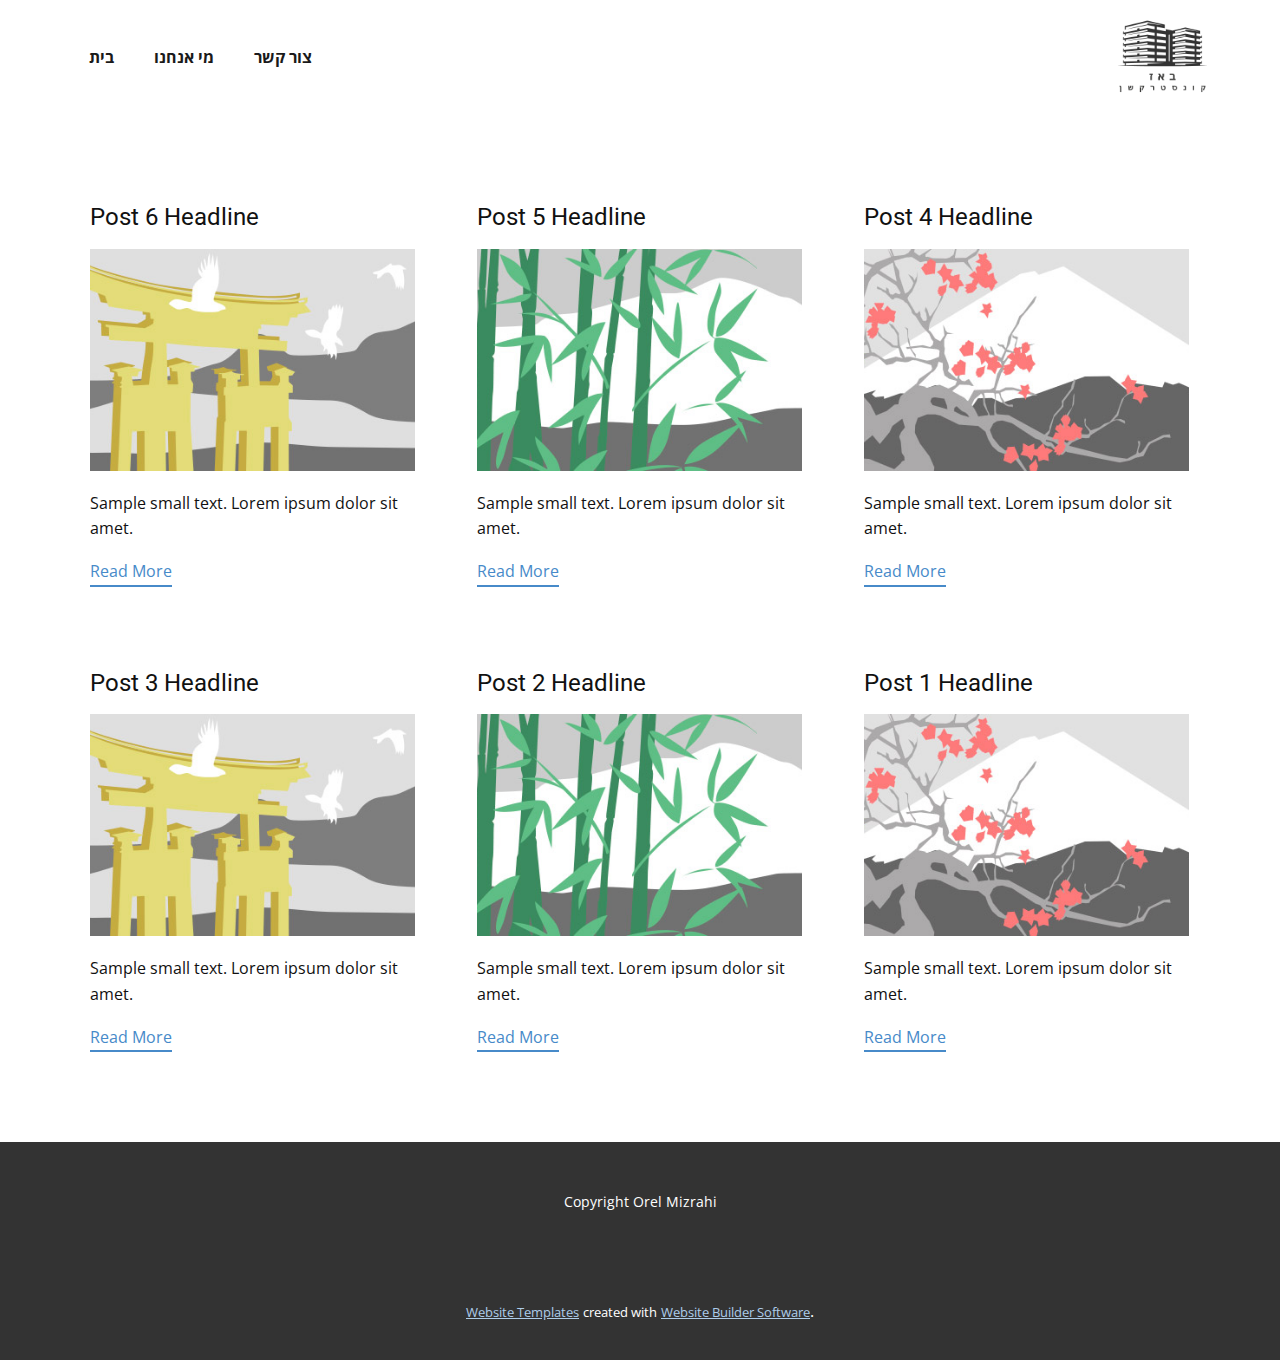
<file: blog/blog.html>
<!DOCTYPE html>
<html style="font-size: 16px;" lang="en"><head>
    <meta name="viewport" content="width=device-width, initial-scale=1.0">
    <meta charset="utf-8">
    <meta name="keywords" content="">
    <meta name="description" content="">
    <title>Blog Template</title>
    <link rel="stylesheet" href="../nicepage.css" media="screen">
<link rel="stylesheet" href="../Blog-Template.css" media="screen">
    <script class="u-script" type="text/javascript" src="../jquery.js" defer=""></script>
    <script class="u-script" type="text/javascript" src="../nicepage.js" defer=""></script>
    <meta name="generator" content="Nicepage 5.5.0, nicepage.com">
    <link id="u-theme-google-font" rel="stylesheet" href="https://fonts.googleapis.com/css?family=Roboto:100,100i,300,300i,400,400i,500,500i,700,700i,900,900i|Open+Sans:300,300i,400,400i,500,500i,600,600i,700,700i,800,800i">
    
    
    <script type="application/ld+json">{
		"@context": "http://schema.org",
		"@type": "Organization",
		"name": "",
		"logo": "images/9801b6e5-5c1b-091c-099b-f40988906af6.png"
}</script>
    <meta name="theme-color" content="#478ac9">
  <meta data-intl-tel-input-cdn-path="intlTelInput/"></head>
  <body class="u-body u-xl-mode" data-lang="en"><header class="u-clearfix u-header u-header" id="sec-4963"><div class="u-clearfix u-sheet u-sheet-1">
        <a href="https://nicepage.com" class="u-image u-logo u-image-1" data-image-width="500" data-image-height="500">
          <img src="../images/9801b6e5-5c1b-091c-099b-f40988906af6.png" class="u-logo-image u-logo-image-1">
        </a>
        <nav class="u-menu u-menu-one-level u-offcanvas u-menu-1">
          <div class="menu-collapse" style="font-size: 1rem; letter-spacing: 0px; font-weight: 700;">
            <a class="u-button-style u-custom-border u-custom-border-color u-custom-borders u-custom-left-right-menu-spacing u-custom-padding-bottom u-custom-text-color u-custom-top-bottom-menu-spacing u-nav-link u-text-active-palette-1-base u-text-hover-palette-2-base" href="#">
              <svg class="u-svg-link" viewBox="0 0 24 24"><use xmlns:xlink="http://www.w3.org/1999/xlink" xlink:href="#menu-hamburger"></use></svg>
              <svg class="u-svg-content" version="1.1" id="menu-hamburger" viewBox="0 0 16 16" x="0px" y="0px" xmlns:xlink="http://www.w3.org/1999/xlink" xmlns="http://www.w3.org/2000/svg"><g><rect y="1" width="16" height="2"></rect><rect y="7" width="16" height="2"></rect><rect y="13" width="16" height="2"></rect>
</g></svg>
            </a>
          </div>
          <div class="u-custom-menu u-nav-container">
            <ul class="u-nav u-spacing-20 u-unstyled u-nav-1"><li class="u-nav-item"><a class="u-button-style u-nav-link u-text-active-palette-1-base u-text-grey-90 u-text-hover-palette-2-base" href="../Home.html" style="padding: 10px;">בית</a>
</li><li class="u-nav-item"><a class="u-button-style u-nav-link u-text-active-palette-1-base u-text-grey-90 u-text-hover-palette-2-base" href="../About.html" style="padding: 10px;">מי אנחנו</a>
</li><li class="u-nav-item"><a class="u-button-style u-nav-link u-text-active-palette-1-base u-text-grey-90 u-text-hover-palette-2-base" href="../Contact.html" style="padding: 10px;">צור קשר</a>
</li></ul>
          </div>
          <div class="u-custom-menu u-nav-container-collapse">
            <div class="u-black u-container-style u-inner-container-layout u-opacity u-opacity-95 u-sidenav">
              <div class="u-inner-container-layout u-sidenav-overflow">
                <div class="u-menu-close"></div>
                <ul class="u-align-center u-nav u-popupmenu-items u-unstyled u-nav-2"><li class="u-nav-item"><a class="u-button-style u-nav-link" href="../Home.html">בית</a>
</li><li class="u-nav-item"><a class="u-button-style u-nav-link" href="../About.html">מי אנחנו</a>
</li><li class="u-nav-item"><a class="u-button-style u-nav-link" href="../Contact.html">צור קשר</a>
</li></ul>
              </div>
            </div>
            <div class="u-black u-menu-overlay u-opacity u-opacity-70"></div>
          </div>
        </nav>
      </div></header>
    <section class="u-clearfix u-section-1" id="sec-d6a2">
      <div class="u-clearfix u-sheet u-valign-middle u-sheet-1"><!--blog--><!--blog_options_json--><!--{"type":"Recent","source":"","tags":"","count":""}--><!--/blog_options_json-->
        <div class="u-blog u-expanded-width u-repeater u-repeater-1"><!--blog_post-->
          <div class="u-blog-post u-container-style u-repeater-item u-white u-repeater-item-1">
            <div class="u-container-layout u-similar-container u-valign-top u-container-layout-1"><!--blog_post_header-->
              <h4 class="u-blog-control u-text u-text-1">
                <a class="u-post-header-link" href="../blog/post-5.html">Post 6 Headline</a>
              </h4><!--/blog_post_header--><!--blog_post_image-->
              <a class="u-post-header-link" href="../blog/post-5.html"><img alt="" class="u-blog-control u-expanded-width u-image u-image-default u-image-1" src="../images/8ad73f3c.jpeg"></a><!--/blog_post_image--><!--blog_post_content-->
              <div class="u-blog-control u-post-content u-text u-text-2 fr-view">Sample small text. Lorem ipsum dolor sit amet.</div><!--/blog_post_content--><!--blog_post_readmore-->
              <a href="../blog/post-5.html" class="u-blog-control u-border-2 u-border-palette-1-base u-btn u-btn-rectangle u-button-style u-none u-btn-1"><!--blog_post_readmore_content--><!--options_json--><!--{"content":"","defaultValue":"Read More"}--><!--/options_json-->Read More<!--/blog_post_readmore_content--></a><!--/blog_post_readmore-->
            </div>
          </div><div class="u-blog-post u-container-style u-repeater-item u-video-cover u-white">
            <div class="u-container-layout u-similar-container u-valign-top u-container-layout-2"><!--blog_post_header-->
              <h4 class="u-blog-control u-text u-text-3">
                <a class="u-post-header-link" href="../blog/post-4.html">Post 5 Headline</a>
              </h4><!--/blog_post_header--><!--blog_post_image-->
              <a class="u-post-header-link" href="../blog/post-4.html"><img alt="" class="u-blog-control u-expanded-width u-image u-image-default u-image-2" src="../images/68f64b9d.jpeg"></a><!--/blog_post_image--><!--blog_post_content-->
              <div class="u-blog-control u-post-content u-text u-text-4 fr-view">Sample small text. Lorem ipsum dolor sit amet.</div><!--/blog_post_content--><!--blog_post_readmore-->
              <a href="../blog/post-4.html" class="u-blog-control u-border-2 u-border-palette-1-base u-btn u-btn-rectangle u-button-style u-none u-btn-2"><!--blog_post_readmore_content--><!--options_json--><!--{"content":"","defaultValue":"Read More"}--><!--/options_json-->Read More<!--/blog_post_readmore_content--></a><!--/blog_post_readmore-->
            </div>
          </div><div class="u-blog-post u-container-style u-repeater-item u-video-cover u-white">
            <div class="u-container-layout u-similar-container u-valign-top u-container-layout-3"><!--blog_post_header-->
              <h4 class="u-blog-control u-text u-text-5">
                <a class="u-post-header-link" href="../blog/post-3.html">Post 4 Headline</a>
              </h4><!--/blog_post_header--><!--blog_post_image-->
              <a class="u-post-header-link" href="../blog/post-3.html"><img alt="" class="u-blog-control u-expanded-width u-image u-image-default u-image-3" src="../images/0fd3416c.jpeg"></a><!--/blog_post_image--><!--blog_post_content-->
              <div class="u-blog-control u-post-content u-text u-text-6 fr-view">Sample small text. Lorem ipsum dolor sit amet.</div><!--/blog_post_content--><!--blog_post_readmore-->
              <a href="../blog/post-3.html" class="u-blog-control u-border-2 u-border-palette-1-base u-btn u-btn-rectangle u-button-style u-none u-btn-3"><!--blog_post_readmore_content--><!--options_json--><!--{"content":"","defaultValue":"Read More"}--><!--/options_json-->Read More<!--/blog_post_readmore_content--></a><!--/blog_post_readmore-->
            </div>
          </div><div class="u-blog-post u-container-style u-repeater-item u-white u-repeater-item-1">
            <div class="u-container-layout u-similar-container u-valign-top u-container-layout-1"><!--blog_post_header-->
              <h4 class="u-blog-control u-text u-text-1">
                <a class="u-post-header-link" href="../blog/post-2.html">Post 3 Headline</a>
              </h4><!--/blog_post_header--><!--blog_post_image-->
              <a class="u-post-header-link" href="../blog/post-2.html"><img alt="" class="u-blog-control u-expanded-width u-image u-image-default u-image-1" src="../images/8ad73f3c.jpeg"></a><!--/blog_post_image--><!--blog_post_content-->
              <div class="u-blog-control u-post-content u-text u-text-2 fr-view">Sample small text. Lorem ipsum dolor sit amet.</div><!--/blog_post_content--><!--blog_post_readmore-->
              <a href="../blog/post-2.html" class="u-blog-control u-border-2 u-border-palette-1-base u-btn u-btn-rectangle u-button-style u-none u-btn-1"><!--blog_post_readmore_content--><!--options_json--><!--{"content":"","defaultValue":"Read More"}--><!--/options_json-->Read More<!--/blog_post_readmore_content--></a><!--/blog_post_readmore-->
            </div>
          </div><div class="u-blog-post u-container-style u-repeater-item u-video-cover u-white">
            <div class="u-container-layout u-similar-container u-valign-top u-container-layout-2"><!--blog_post_header-->
              <h4 class="u-blog-control u-text u-text-3">
                <a class="u-post-header-link" href="../blog/post-1.html">Post 2 Headline</a>
              </h4><!--/blog_post_header--><!--blog_post_image-->
              <a class="u-post-header-link" href="../blog/post-1.html"><img alt="" class="u-blog-control u-expanded-width u-image u-image-default u-image-2" src="../images/68f64b9d.jpeg"></a><!--/blog_post_image--><!--blog_post_content-->
              <div class="u-blog-control u-post-content u-text u-text-4 fr-view">Sample small text. Lorem ipsum dolor sit amet.</div><!--/blog_post_content--><!--blog_post_readmore-->
              <a href="../blog/post-1.html" class="u-blog-control u-border-2 u-border-palette-1-base u-btn u-btn-rectangle u-button-style u-none u-btn-2"><!--blog_post_readmore_content--><!--options_json--><!--{"content":"","defaultValue":"Read More"}--><!--/options_json-->Read More<!--/blog_post_readmore_content--></a><!--/blog_post_readmore-->
            </div>
          </div><div class="u-blog-post u-container-style u-repeater-item u-video-cover u-white">
            <div class="u-container-layout u-similar-container u-valign-top u-container-layout-3"><!--blog_post_header-->
              <h4 class="u-blog-control u-text u-text-5">
                <a class="u-post-header-link" href="../blog/post.html">Post 1 Headline</a>
              </h4><!--/blog_post_header--><!--blog_post_image-->
              <a class="u-post-header-link" href="../blog/post.html"><img alt="" class="u-blog-control u-expanded-width u-image u-image-default u-image-3" src="../images/0fd3416c.jpeg"></a><!--/blog_post_image--><!--blog_post_content-->
              <div class="u-blog-control u-post-content u-text u-text-6 fr-view">Sample small text. Lorem ipsum dolor sit amet.</div><!--/blog_post_content--><!--blog_post_readmore-->
              <a href="../blog/post.html" class="u-blog-control u-border-2 u-border-palette-1-base u-btn u-btn-rectangle u-button-style u-none u-btn-3"><!--blog_post_readmore_content--><!--options_json--><!--{"content":"","defaultValue":"Read More"}--><!--/options_json-->Read More<!--/blog_post_readmore_content--></a><!--/blog_post_readmore-->
            </div>
          </div><!--/blog_post--><!--blog_post-->
          <!--/blog_post--><!--blog_post-->
          <!--/blog_post-->
        </div><!--/blog-->
      </div>
    </section>
    
    
    <footer class="u-align-center u-clearfix u-footer u-grey-80 u-footer" id="sec-ffdb"><div class="u-clearfix u-sheet u-sheet-1">
        <p class="u-small-text u-text u-text-variant u-text-1">Copyright Orel Mizrahi</p>
      </div></footer>
    <section class="u-backlink u-clearfix u-grey-80">
      <a class="u-link" href="https://nicepage.com/website-templates" target="_blank">
        <span>Website Templates</span>
      </a>
      <p class="u-text">
        <span>created with</span>
      </p>
      <a class="u-link" href="" target="_blank">
        <span>Website Builder Software</span>
      </a>. 
    </section>
  
</body></html>
</file>
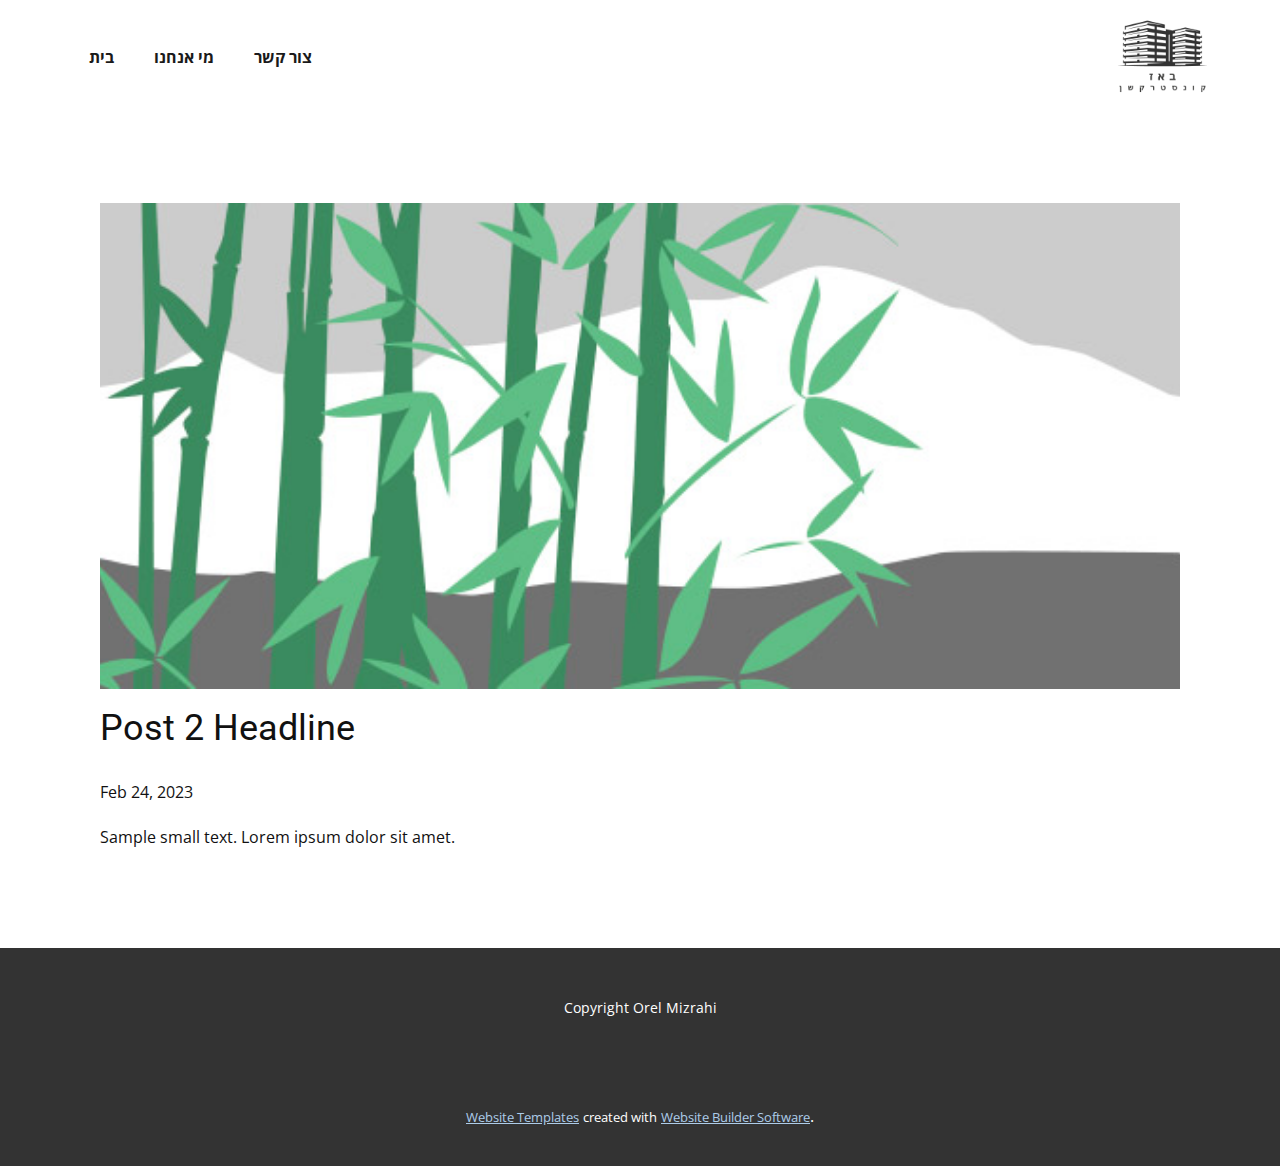
<file: blog/post-1.html>
<!DOCTYPE html>
<html style="font-size: 16px;" lang="en"><head>
    <meta name="viewport" content="width=device-width, initial-scale=1.0">
    <meta charset="utf-8">
    <meta name="keywords" content="Post 1 Headline">
    <meta name="description" content="">
    <title>Post 2 Headline</title>
    <link rel="stylesheet" href="../nicepage.css" media="screen">
<link rel="stylesheet" href="../Post-Template.css" media="screen">
    <script class="u-script" type="text/javascript" src="../jquery.js" defer=""></script>
    <script class="u-script" type="text/javascript" src="../nicepage.js" defer=""></script>
    <meta name="generator" content="Nicepage 5.5.0, nicepage.com">
    <link id="u-theme-google-font" rel="stylesheet" href="https://fonts.googleapis.com/css?family=Roboto:100,100i,300,300i,400,400i,500,500i,700,700i,900,900i|Open+Sans:300,300i,400,400i,500,500i,600,600i,700,700i,800,800i">
    
    
    <script type="application/ld+json">{
		"@context": "http://schema.org",
		"@type": "Organization",
		"name": "",
		"logo": "images/9801b6e5-5c1b-091c-099b-f40988906af6.png"
}</script>
    <meta name="theme-color" content="#478ac9">
  <meta data-intl-tel-input-cdn-path="intlTelInput/"></head>
  <body class="u-body u-xl-mode" data-lang="en"><header class="u-clearfix u-header u-header" id="sec-4963"><div class="u-clearfix u-sheet u-sheet-1">
        <a href="https://nicepage.com" class="u-image u-logo u-image-1" data-image-width="500" data-image-height="500">
          <img src="../images/9801b6e5-5c1b-091c-099b-f40988906af6.png" class="u-logo-image u-logo-image-1">
        </a>
        <nav class="u-menu u-menu-one-level u-offcanvas u-menu-1">
          <div class="menu-collapse" style="font-size: 1rem; letter-spacing: 0px; font-weight: 700;">
            <a class="u-button-style u-custom-border u-custom-border-color u-custom-borders u-custom-left-right-menu-spacing u-custom-padding-bottom u-custom-text-color u-custom-top-bottom-menu-spacing u-nav-link u-text-active-palette-1-base u-text-hover-palette-2-base" href="#">
              <svg class="u-svg-link" viewBox="0 0 24 24"><use xmlns:xlink="http://www.w3.org/1999/xlink" xlink:href="#menu-hamburger"></use></svg>
              <svg class="u-svg-content" version="1.1" id="menu-hamburger" viewBox="0 0 16 16" x="0px" y="0px" xmlns:xlink="http://www.w3.org/1999/xlink" xmlns="http://www.w3.org/2000/svg"><g><rect y="1" width="16" height="2"></rect><rect y="7" width="16" height="2"></rect><rect y="13" width="16" height="2"></rect>
</g></svg>
            </a>
          </div>
          <div class="u-custom-menu u-nav-container">
            <ul class="u-nav u-spacing-20 u-unstyled u-nav-1"><li class="u-nav-item"><a class="u-button-style u-nav-link u-text-active-palette-1-base u-text-grey-90 u-text-hover-palette-2-base" href="../Home.html" style="padding: 10px;">בית</a>
</li><li class="u-nav-item"><a class="u-button-style u-nav-link u-text-active-palette-1-base u-text-grey-90 u-text-hover-palette-2-base" href="../About.html" style="padding: 10px;">מי אנחנו</a>
</li><li class="u-nav-item"><a class="u-button-style u-nav-link u-text-active-palette-1-base u-text-grey-90 u-text-hover-palette-2-base" href="../Contact.html" style="padding: 10px;">צור קשר</a>
</li></ul>
          </div>
          <div class="u-custom-menu u-nav-container-collapse">
            <div class="u-black u-container-style u-inner-container-layout u-opacity u-opacity-95 u-sidenav">
              <div class="u-inner-container-layout u-sidenav-overflow">
                <div class="u-menu-close"></div>
                <ul class="u-align-center u-nav u-popupmenu-items u-unstyled u-nav-2"><li class="u-nav-item"><a class="u-button-style u-nav-link" href="../Home.html">בית</a>
</li><li class="u-nav-item"><a class="u-button-style u-nav-link" href="../About.html">מי אנחנו</a>
</li><li class="u-nav-item"><a class="u-button-style u-nav-link" href="../Contact.html">צור קשר</a>
</li></ul>
              </div>
            </div>
            <div class="u-black u-menu-overlay u-opacity u-opacity-70"></div>
          </div>
        </nav>
      </div></header>
    <section class="u-align-center u-clearfix u-section-1" id="sec-0248">
      <div class="u-clearfix u-sheet u-valign-middle-md u-valign-middle-sm u-valign-middle-xs u-sheet-1"><!--post_details--><!--post_details_options_json--><!--{"source":""}--><!--/post_details_options_json--><!--blog_post-->
        <div class="u-container-style u-expanded-width u-post-details u-post-details-1">
          <div class="u-container-layout u-valign-middle u-container-layout-1"><!--blog_post_image-->
            <img alt="" class="u-blog-control u-expanded-width u-image u-image-default u-image-1" src="../images/68f64b9d.jpeg"><!--/blog_post_image--><!--blog_post_header-->
            <h2 class="u-blog-control u-text u-text-1">Post 2 Headline</h2><!--/blog_post_header--><!--blog_post_metadata-->
            <div class="u-blog-control u-metadata u-metadata-1"><!--blog_post_metadata_date-->
              <span class="u-meta-date u-meta-icon">Feb 24, 2023</span><!--/blog_post_metadata_date--><!--blog_post_metadata_category-->
              <!--/blog_post_metadata_category--><!--blog_post_metadata_comments-->
              <!--/blog_post_metadata_comments-->
            </div><!--/blog_post_metadata--><!--blog_post_content-->
            <div class="u-align-justify u-blog-control u-post-content u-text u-text-2 fr-view">
  Sample small text. Lorem ipsum dolor sit amet.
  </div><!--/blog_post_content-->
          </div>
        </div><!--/blog_post--><!--/post_details-->
      </div>
    </section>
    
    
    <footer class="u-align-center u-clearfix u-footer u-grey-80 u-footer" id="sec-ffdb"><div class="u-clearfix u-sheet u-sheet-1">
        <p class="u-small-text u-text u-text-variant u-text-1">Copyright Orel Mizrahi</p>
      </div></footer>
    <section class="u-backlink u-clearfix u-grey-80">
      <a class="u-link" href="https://nicepage.com/website-templates" target="_blank">
        <span>Website Templates</span>
      </a>
      <p class="u-text">
        <span>created with</span>
      </p>
      <a class="u-link" href="" target="_blank">
        <span>Website Builder Software</span>
      </a>. 
    </section>
  
</body></html>
</file>
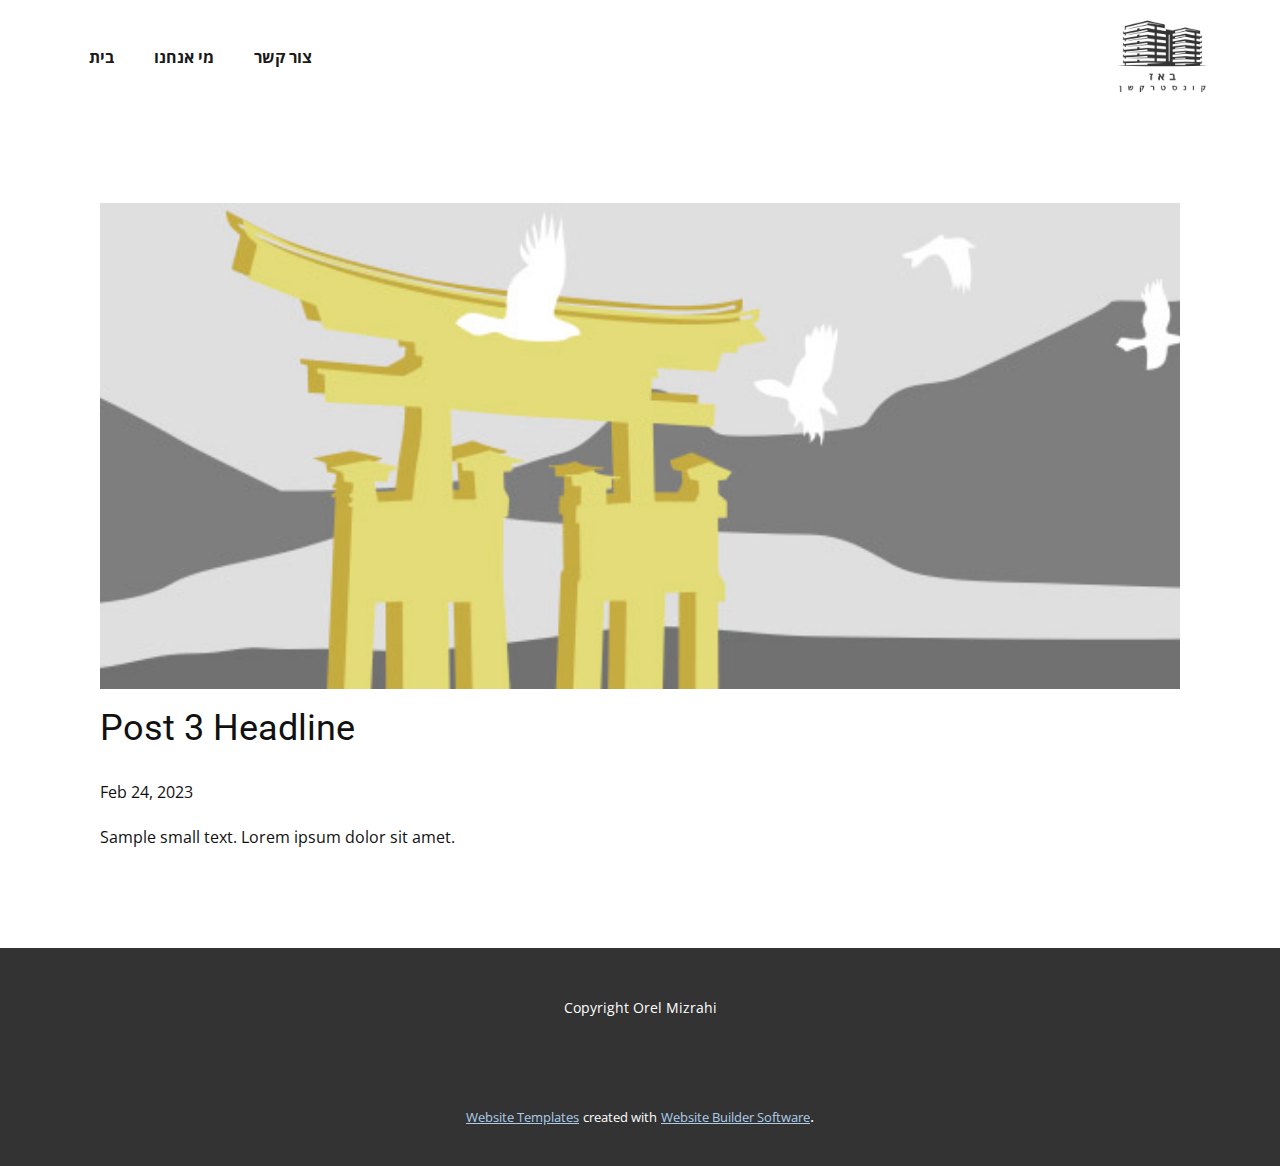
<file: blog/post-2.html>
<!DOCTYPE html>
<html style="font-size: 16px;" lang="en"><head>
    <meta name="viewport" content="width=device-width, initial-scale=1.0">
    <meta charset="utf-8">
    <meta name="keywords" content="Post 1 Headline">
    <meta name="description" content="">
    <title>Post 3 Headline</title>
    <link rel="stylesheet" href="../nicepage.css" media="screen">
<link rel="stylesheet" href="../Post-Template.css" media="screen">
    <script class="u-script" type="text/javascript" src="../jquery.js" defer=""></script>
    <script class="u-script" type="text/javascript" src="../nicepage.js" defer=""></script>
    <meta name="generator" content="Nicepage 5.5.0, nicepage.com">
    <link id="u-theme-google-font" rel="stylesheet" href="https://fonts.googleapis.com/css?family=Roboto:100,100i,300,300i,400,400i,500,500i,700,700i,900,900i|Open+Sans:300,300i,400,400i,500,500i,600,600i,700,700i,800,800i">
    
    
    <script type="application/ld+json">{
		"@context": "http://schema.org",
		"@type": "Organization",
		"name": "",
		"logo": "images/9801b6e5-5c1b-091c-099b-f40988906af6.png"
}</script>
    <meta name="theme-color" content="#478ac9">
  <meta data-intl-tel-input-cdn-path="intlTelInput/"></head>
  <body class="u-body u-xl-mode" data-lang="en"><header class="u-clearfix u-header u-header" id="sec-4963"><div class="u-clearfix u-sheet u-sheet-1">
        <a href="https://nicepage.com" class="u-image u-logo u-image-1" data-image-width="500" data-image-height="500">
          <img src="../images/9801b6e5-5c1b-091c-099b-f40988906af6.png" class="u-logo-image u-logo-image-1">
        </a>
        <nav class="u-menu u-menu-one-level u-offcanvas u-menu-1">
          <div class="menu-collapse" style="font-size: 1rem; letter-spacing: 0px; font-weight: 700;">
            <a class="u-button-style u-custom-border u-custom-border-color u-custom-borders u-custom-left-right-menu-spacing u-custom-padding-bottom u-custom-text-color u-custom-top-bottom-menu-spacing u-nav-link u-text-active-palette-1-base u-text-hover-palette-2-base" href="#">
              <svg class="u-svg-link" viewBox="0 0 24 24"><use xmlns:xlink="http://www.w3.org/1999/xlink" xlink:href="#menu-hamburger"></use></svg>
              <svg class="u-svg-content" version="1.1" id="menu-hamburger" viewBox="0 0 16 16" x="0px" y="0px" xmlns:xlink="http://www.w3.org/1999/xlink" xmlns="http://www.w3.org/2000/svg"><g><rect y="1" width="16" height="2"></rect><rect y="7" width="16" height="2"></rect><rect y="13" width="16" height="2"></rect>
</g></svg>
            </a>
          </div>
          <div class="u-custom-menu u-nav-container">
            <ul class="u-nav u-spacing-20 u-unstyled u-nav-1"><li class="u-nav-item"><a class="u-button-style u-nav-link u-text-active-palette-1-base u-text-grey-90 u-text-hover-palette-2-base" href="../Home.html" style="padding: 10px;">בית</a>
</li><li class="u-nav-item"><a class="u-button-style u-nav-link u-text-active-palette-1-base u-text-grey-90 u-text-hover-palette-2-base" href="../About.html" style="padding: 10px;">מי אנחנו</a>
</li><li class="u-nav-item"><a class="u-button-style u-nav-link u-text-active-palette-1-base u-text-grey-90 u-text-hover-palette-2-base" href="../Contact.html" style="padding: 10px;">צור קשר</a>
</li></ul>
          </div>
          <div class="u-custom-menu u-nav-container-collapse">
            <div class="u-black u-container-style u-inner-container-layout u-opacity u-opacity-95 u-sidenav">
              <div class="u-inner-container-layout u-sidenav-overflow">
                <div class="u-menu-close"></div>
                <ul class="u-align-center u-nav u-popupmenu-items u-unstyled u-nav-2"><li class="u-nav-item"><a class="u-button-style u-nav-link" href="../Home.html">בית</a>
</li><li class="u-nav-item"><a class="u-button-style u-nav-link" href="../About.html">מי אנחנו</a>
</li><li class="u-nav-item"><a class="u-button-style u-nav-link" href="../Contact.html">צור קשר</a>
</li></ul>
              </div>
            </div>
            <div class="u-black u-menu-overlay u-opacity u-opacity-70"></div>
          </div>
        </nav>
      </div></header>
    <section class="u-align-center u-clearfix u-section-1" id="sec-0248">
      <div class="u-clearfix u-sheet u-valign-middle-md u-valign-middle-sm u-valign-middle-xs u-sheet-1"><!--post_details--><!--post_details_options_json--><!--{"source":""}--><!--/post_details_options_json--><!--blog_post-->
        <div class="u-container-style u-expanded-width u-post-details u-post-details-1">
          <div class="u-container-layout u-valign-middle u-container-layout-1"><!--blog_post_image-->
            <img alt="" class="u-blog-control u-expanded-width u-image u-image-default u-image-1" src="../images/8ad73f3c.jpeg"><!--/blog_post_image--><!--blog_post_header-->
            <h2 class="u-blog-control u-text u-text-1">Post 3 Headline</h2><!--/blog_post_header--><!--blog_post_metadata-->
            <div class="u-blog-control u-metadata u-metadata-1"><!--blog_post_metadata_date-->
              <span class="u-meta-date u-meta-icon">Feb 24, 2023</span><!--/blog_post_metadata_date--><!--blog_post_metadata_category-->
              <!--/blog_post_metadata_category--><!--blog_post_metadata_comments-->
              <!--/blog_post_metadata_comments-->
            </div><!--/blog_post_metadata--><!--blog_post_content-->
            <div class="u-align-justify u-blog-control u-post-content u-text u-text-2 fr-view">
  Sample small text. Lorem ipsum dolor sit amet.
  </div><!--/blog_post_content-->
          </div>
        </div><!--/blog_post--><!--/post_details-->
      </div>
    </section>
    
    
    <footer class="u-align-center u-clearfix u-footer u-grey-80 u-footer" id="sec-ffdb"><div class="u-clearfix u-sheet u-sheet-1">
        <p class="u-small-text u-text u-text-variant u-text-1">Copyright Orel Mizrahi</p>
      </div></footer>
    <section class="u-backlink u-clearfix u-grey-80">
      <a class="u-link" href="https://nicepage.com/website-templates" target="_blank">
        <span>Website Templates</span>
      </a>
      <p class="u-text">
        <span>created with</span>
      </p>
      <a class="u-link" href="" target="_blank">
        <span>Website Builder Software</span>
      </a>. 
    </section>
  
</body></html>
</file>
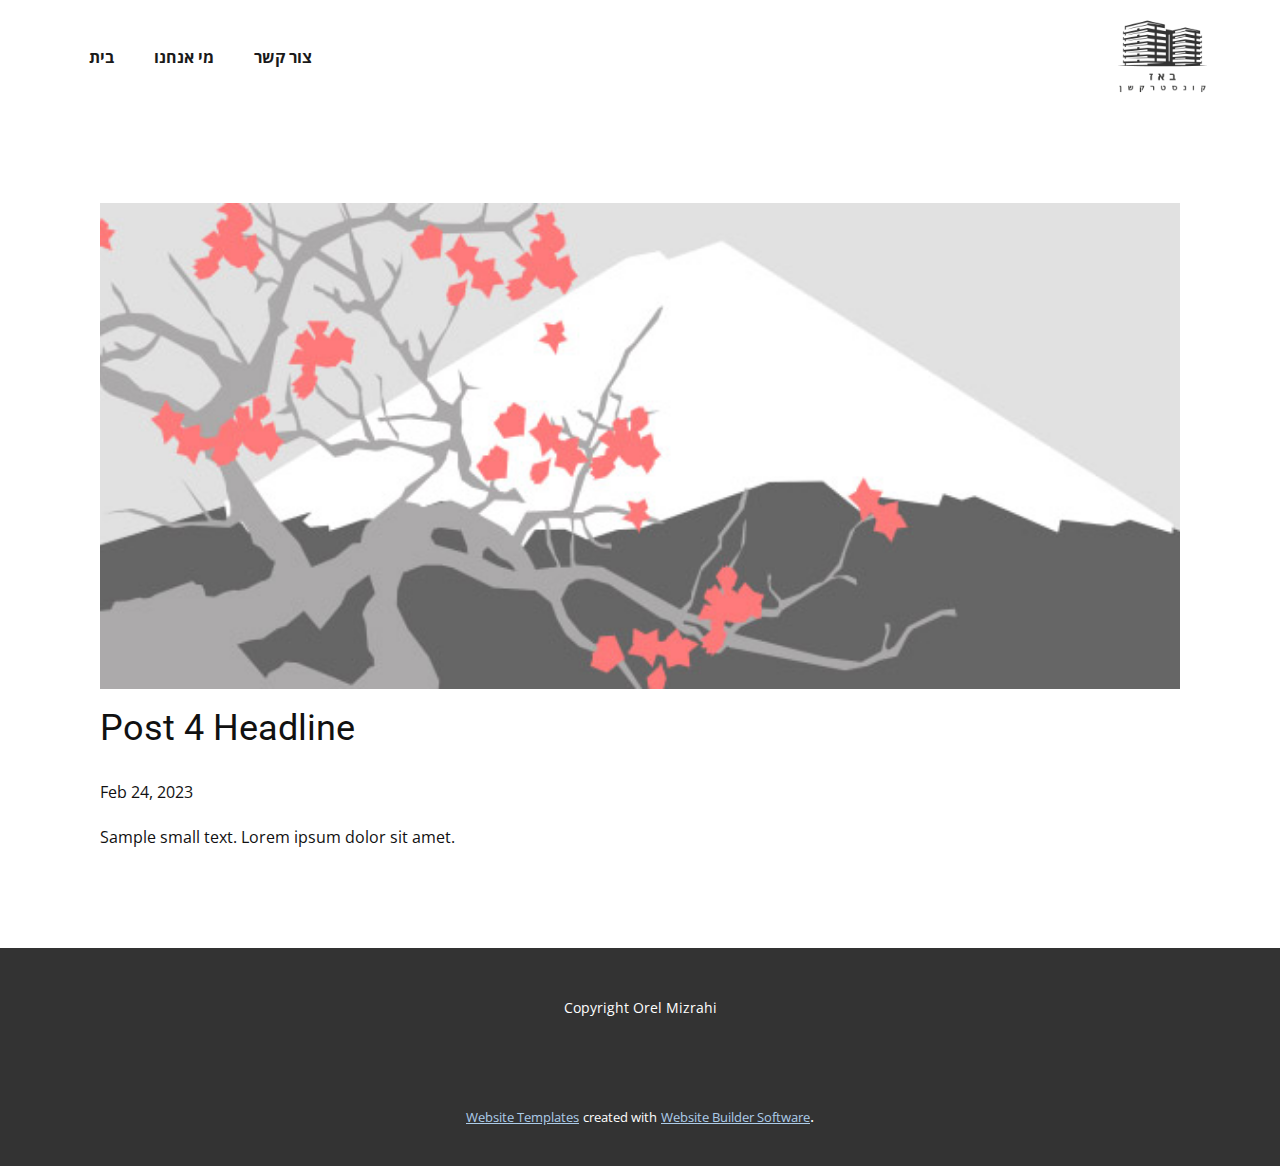
<file: blog/post-3.html>
<!DOCTYPE html>
<html style="font-size: 16px;" lang="en"><head>
    <meta name="viewport" content="width=device-width, initial-scale=1.0">
    <meta charset="utf-8">
    <meta name="keywords" content="Post 1 Headline">
    <meta name="description" content="">
    <title>Post 4 Headline</title>
    <link rel="stylesheet" href="../nicepage.css" media="screen">
<link rel="stylesheet" href="../Post-Template.css" media="screen">
    <script class="u-script" type="text/javascript" src="../jquery.js" defer=""></script>
    <script class="u-script" type="text/javascript" src="../nicepage.js" defer=""></script>
    <meta name="generator" content="Nicepage 5.5.0, nicepage.com">
    <link id="u-theme-google-font" rel="stylesheet" href="https://fonts.googleapis.com/css?family=Roboto:100,100i,300,300i,400,400i,500,500i,700,700i,900,900i|Open+Sans:300,300i,400,400i,500,500i,600,600i,700,700i,800,800i">
    
    
    <script type="application/ld+json">{
		"@context": "http://schema.org",
		"@type": "Organization",
		"name": "",
		"logo": "images/9801b6e5-5c1b-091c-099b-f40988906af6.png"
}</script>
    <meta name="theme-color" content="#478ac9">
  <meta data-intl-tel-input-cdn-path="intlTelInput/"></head>
  <body class="u-body u-xl-mode" data-lang="en"><header class="u-clearfix u-header u-header" id="sec-4963"><div class="u-clearfix u-sheet u-sheet-1">
        <a href="https://nicepage.com" class="u-image u-logo u-image-1" data-image-width="500" data-image-height="500">
          <img src="../images/9801b6e5-5c1b-091c-099b-f40988906af6.png" class="u-logo-image u-logo-image-1">
        </a>
        <nav class="u-menu u-menu-one-level u-offcanvas u-menu-1">
          <div class="menu-collapse" style="font-size: 1rem; letter-spacing: 0px; font-weight: 700;">
            <a class="u-button-style u-custom-border u-custom-border-color u-custom-borders u-custom-left-right-menu-spacing u-custom-padding-bottom u-custom-text-color u-custom-top-bottom-menu-spacing u-nav-link u-text-active-palette-1-base u-text-hover-palette-2-base" href="#">
              <svg class="u-svg-link" viewBox="0 0 24 24"><use xmlns:xlink="http://www.w3.org/1999/xlink" xlink:href="#menu-hamburger"></use></svg>
              <svg class="u-svg-content" version="1.1" id="menu-hamburger" viewBox="0 0 16 16" x="0px" y="0px" xmlns:xlink="http://www.w3.org/1999/xlink" xmlns="http://www.w3.org/2000/svg"><g><rect y="1" width="16" height="2"></rect><rect y="7" width="16" height="2"></rect><rect y="13" width="16" height="2"></rect>
</g></svg>
            </a>
          </div>
          <div class="u-custom-menu u-nav-container">
            <ul class="u-nav u-spacing-20 u-unstyled u-nav-1"><li class="u-nav-item"><a class="u-button-style u-nav-link u-text-active-palette-1-base u-text-grey-90 u-text-hover-palette-2-base" href="../Home.html" style="padding: 10px;">בית</a>
</li><li class="u-nav-item"><a class="u-button-style u-nav-link u-text-active-palette-1-base u-text-grey-90 u-text-hover-palette-2-base" href="../About.html" style="padding: 10px;">מי אנחנו</a>
</li><li class="u-nav-item"><a class="u-button-style u-nav-link u-text-active-palette-1-base u-text-grey-90 u-text-hover-palette-2-base" href="../Contact.html" style="padding: 10px;">צור קשר</a>
</li></ul>
          </div>
          <div class="u-custom-menu u-nav-container-collapse">
            <div class="u-black u-container-style u-inner-container-layout u-opacity u-opacity-95 u-sidenav">
              <div class="u-inner-container-layout u-sidenav-overflow">
                <div class="u-menu-close"></div>
                <ul class="u-align-center u-nav u-popupmenu-items u-unstyled u-nav-2"><li class="u-nav-item"><a class="u-button-style u-nav-link" href="../Home.html">בית</a>
</li><li class="u-nav-item"><a class="u-button-style u-nav-link" href="../About.html">מי אנחנו</a>
</li><li class="u-nav-item"><a class="u-button-style u-nav-link" href="../Contact.html">צור קשר</a>
</li></ul>
              </div>
            </div>
            <div class="u-black u-menu-overlay u-opacity u-opacity-70"></div>
          </div>
        </nav>
      </div></header>
    <section class="u-align-center u-clearfix u-section-1" id="sec-0248">
      <div class="u-clearfix u-sheet u-valign-middle-md u-valign-middle-sm u-valign-middle-xs u-sheet-1"><!--post_details--><!--post_details_options_json--><!--{"source":""}--><!--/post_details_options_json--><!--blog_post-->
        <div class="u-container-style u-expanded-width u-post-details u-post-details-1">
          <div class="u-container-layout u-valign-middle u-container-layout-1"><!--blog_post_image-->
            <img alt="" class="u-blog-control u-expanded-width u-image u-image-default u-image-1" src="../images/0fd3416c.jpeg"><!--/blog_post_image--><!--blog_post_header-->
            <h2 class="u-blog-control u-text u-text-1">Post 4 Headline</h2><!--/blog_post_header--><!--blog_post_metadata-->
            <div class="u-blog-control u-metadata u-metadata-1"><!--blog_post_metadata_date-->
              <span class="u-meta-date u-meta-icon">Feb 24, 2023</span><!--/blog_post_metadata_date--><!--blog_post_metadata_category-->
              <!--/blog_post_metadata_category--><!--blog_post_metadata_comments-->
              <!--/blog_post_metadata_comments-->
            </div><!--/blog_post_metadata--><!--blog_post_content-->
            <div class="u-align-justify u-blog-control u-post-content u-text u-text-2 fr-view">
  Sample small text. Lorem ipsum dolor sit amet.
  </div><!--/blog_post_content-->
          </div>
        </div><!--/blog_post--><!--/post_details-->
      </div>
    </section>
    
    
    <footer class="u-align-center u-clearfix u-footer u-grey-80 u-footer" id="sec-ffdb"><div class="u-clearfix u-sheet u-sheet-1">
        <p class="u-small-text u-text u-text-variant u-text-1">Copyright Orel Mizrahi</p>
      </div></footer>
    <section class="u-backlink u-clearfix u-grey-80">
      <a class="u-link" href="https://nicepage.com/website-templates" target="_blank">
        <span>Website Templates</span>
      </a>
      <p class="u-text">
        <span>created with</span>
      </p>
      <a class="u-link" href="" target="_blank">
        <span>Website Builder Software</span>
      </a>. 
    </section>
  
</body></html>
</file>
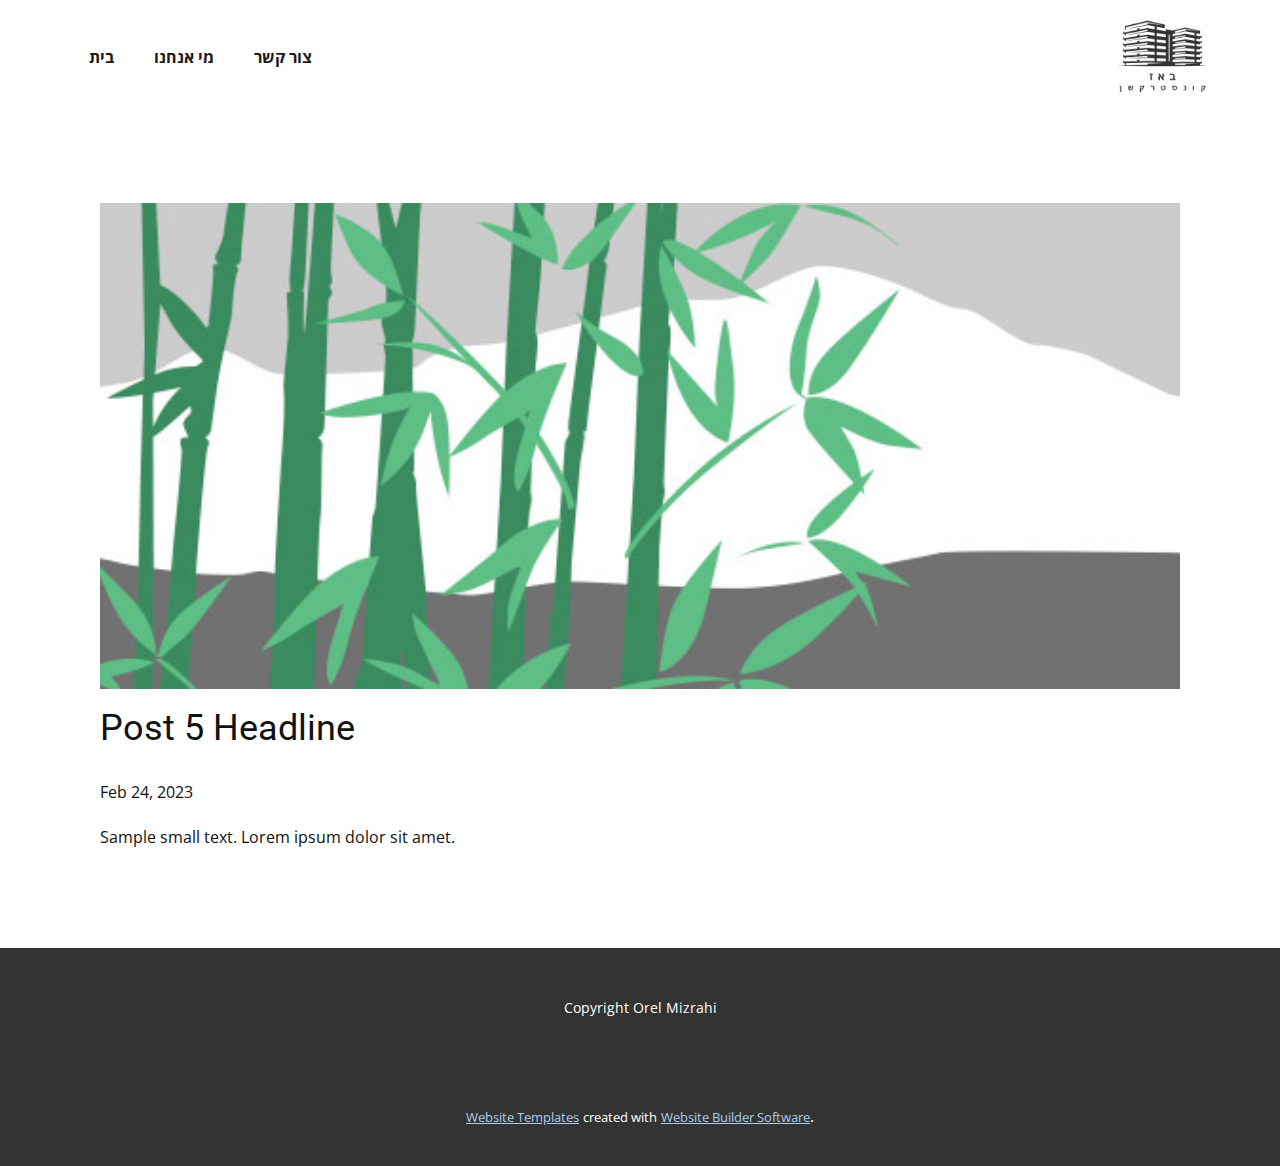
<file: blog/post-4.html>
<!DOCTYPE html>
<html style="font-size: 16px;" lang="en"><head>
    <meta name="viewport" content="width=device-width, initial-scale=1.0">
    <meta charset="utf-8">
    <meta name="keywords" content="Post 1 Headline">
    <meta name="description" content="">
    <title>Post 5 Headline</title>
    <link rel="stylesheet" href="../nicepage.css" media="screen">
<link rel="stylesheet" href="../Post-Template.css" media="screen">
    <script class="u-script" type="text/javascript" src="../jquery.js" defer=""></script>
    <script class="u-script" type="text/javascript" src="../nicepage.js" defer=""></script>
    <meta name="generator" content="Nicepage 5.5.0, nicepage.com">
    <link id="u-theme-google-font" rel="stylesheet" href="https://fonts.googleapis.com/css?family=Roboto:100,100i,300,300i,400,400i,500,500i,700,700i,900,900i|Open+Sans:300,300i,400,400i,500,500i,600,600i,700,700i,800,800i">
    
    
    <script type="application/ld+json">{
		"@context": "http://schema.org",
		"@type": "Organization",
		"name": "",
		"logo": "images/9801b6e5-5c1b-091c-099b-f40988906af6.png"
}</script>
    <meta name="theme-color" content="#478ac9">
  <meta data-intl-tel-input-cdn-path="intlTelInput/"></head>
  <body class="u-body u-xl-mode" data-lang="en"><header class="u-clearfix u-header u-header" id="sec-4963"><div class="u-clearfix u-sheet u-sheet-1">
        <a href="https://nicepage.com" class="u-image u-logo u-image-1" data-image-width="500" data-image-height="500">
          <img src="../images/9801b6e5-5c1b-091c-099b-f40988906af6.png" class="u-logo-image u-logo-image-1">
        </a>
        <nav class="u-menu u-menu-one-level u-offcanvas u-menu-1">
          <div class="menu-collapse" style="font-size: 1rem; letter-spacing: 0px; font-weight: 700;">
            <a class="u-button-style u-custom-border u-custom-border-color u-custom-borders u-custom-left-right-menu-spacing u-custom-padding-bottom u-custom-text-color u-custom-top-bottom-menu-spacing u-nav-link u-text-active-palette-1-base u-text-hover-palette-2-base" href="#">
              <svg class="u-svg-link" viewBox="0 0 24 24"><use xmlns:xlink="http://www.w3.org/1999/xlink" xlink:href="#menu-hamburger"></use></svg>
              <svg class="u-svg-content" version="1.1" id="menu-hamburger" viewBox="0 0 16 16" x="0px" y="0px" xmlns:xlink="http://www.w3.org/1999/xlink" xmlns="http://www.w3.org/2000/svg"><g><rect y="1" width="16" height="2"></rect><rect y="7" width="16" height="2"></rect><rect y="13" width="16" height="2"></rect>
</g></svg>
            </a>
          </div>
          <div class="u-custom-menu u-nav-container">
            <ul class="u-nav u-spacing-20 u-unstyled u-nav-1"><li class="u-nav-item"><a class="u-button-style u-nav-link u-text-active-palette-1-base u-text-grey-90 u-text-hover-palette-2-base" href="../Home.html" style="padding: 10px;">בית</a>
</li><li class="u-nav-item"><a class="u-button-style u-nav-link u-text-active-palette-1-base u-text-grey-90 u-text-hover-palette-2-base" href="../About.html" style="padding: 10px;">מי אנחנו</a>
</li><li class="u-nav-item"><a class="u-button-style u-nav-link u-text-active-palette-1-base u-text-grey-90 u-text-hover-palette-2-base" href="../Contact.html" style="padding: 10px;">צור קשר</a>
</li></ul>
          </div>
          <div class="u-custom-menu u-nav-container-collapse">
            <div class="u-black u-container-style u-inner-container-layout u-opacity u-opacity-95 u-sidenav">
              <div class="u-inner-container-layout u-sidenav-overflow">
                <div class="u-menu-close"></div>
                <ul class="u-align-center u-nav u-popupmenu-items u-unstyled u-nav-2"><li class="u-nav-item"><a class="u-button-style u-nav-link" href="../Home.html">בית</a>
</li><li class="u-nav-item"><a class="u-button-style u-nav-link" href="../About.html">מי אנחנו</a>
</li><li class="u-nav-item"><a class="u-button-style u-nav-link" href="../Contact.html">צור קשר</a>
</li></ul>
              </div>
            </div>
            <div class="u-black u-menu-overlay u-opacity u-opacity-70"></div>
          </div>
        </nav>
      </div></header>
    <section class="u-align-center u-clearfix u-section-1" id="sec-0248">
      <div class="u-clearfix u-sheet u-valign-middle-md u-valign-middle-sm u-valign-middle-xs u-sheet-1"><!--post_details--><!--post_details_options_json--><!--{"source":""}--><!--/post_details_options_json--><!--blog_post-->
        <div class="u-container-style u-expanded-width u-post-details u-post-details-1">
          <div class="u-container-layout u-valign-middle u-container-layout-1"><!--blog_post_image-->
            <img alt="" class="u-blog-control u-expanded-width u-image u-image-default u-image-1" src="../images/68f64b9d.jpeg"><!--/blog_post_image--><!--blog_post_header-->
            <h2 class="u-blog-control u-text u-text-1">Post 5 Headline</h2><!--/blog_post_header--><!--blog_post_metadata-->
            <div class="u-blog-control u-metadata u-metadata-1"><!--blog_post_metadata_date-->
              <span class="u-meta-date u-meta-icon">Feb 24, 2023</span><!--/blog_post_metadata_date--><!--blog_post_metadata_category-->
              <!--/blog_post_metadata_category--><!--blog_post_metadata_comments-->
              <!--/blog_post_metadata_comments-->
            </div><!--/blog_post_metadata--><!--blog_post_content-->
            <div class="u-align-justify u-blog-control u-post-content u-text u-text-2 fr-view">
  Sample small text. Lorem ipsum dolor sit amet.
  </div><!--/blog_post_content-->
          </div>
        </div><!--/blog_post--><!--/post_details-->
      </div>
    </section>
    
    
    <footer class="u-align-center u-clearfix u-footer u-grey-80 u-footer" id="sec-ffdb"><div class="u-clearfix u-sheet u-sheet-1">
        <p class="u-small-text u-text u-text-variant u-text-1">Copyright Orel Mizrahi</p>
      </div></footer>
    <section class="u-backlink u-clearfix u-grey-80">
      <a class="u-link" href="https://nicepage.com/website-templates" target="_blank">
        <span>Website Templates</span>
      </a>
      <p class="u-text">
        <span>created with</span>
      </p>
      <a class="u-link" href="" target="_blank">
        <span>Website Builder Software</span>
      </a>. 
    </section>
  
</body></html>
</file>
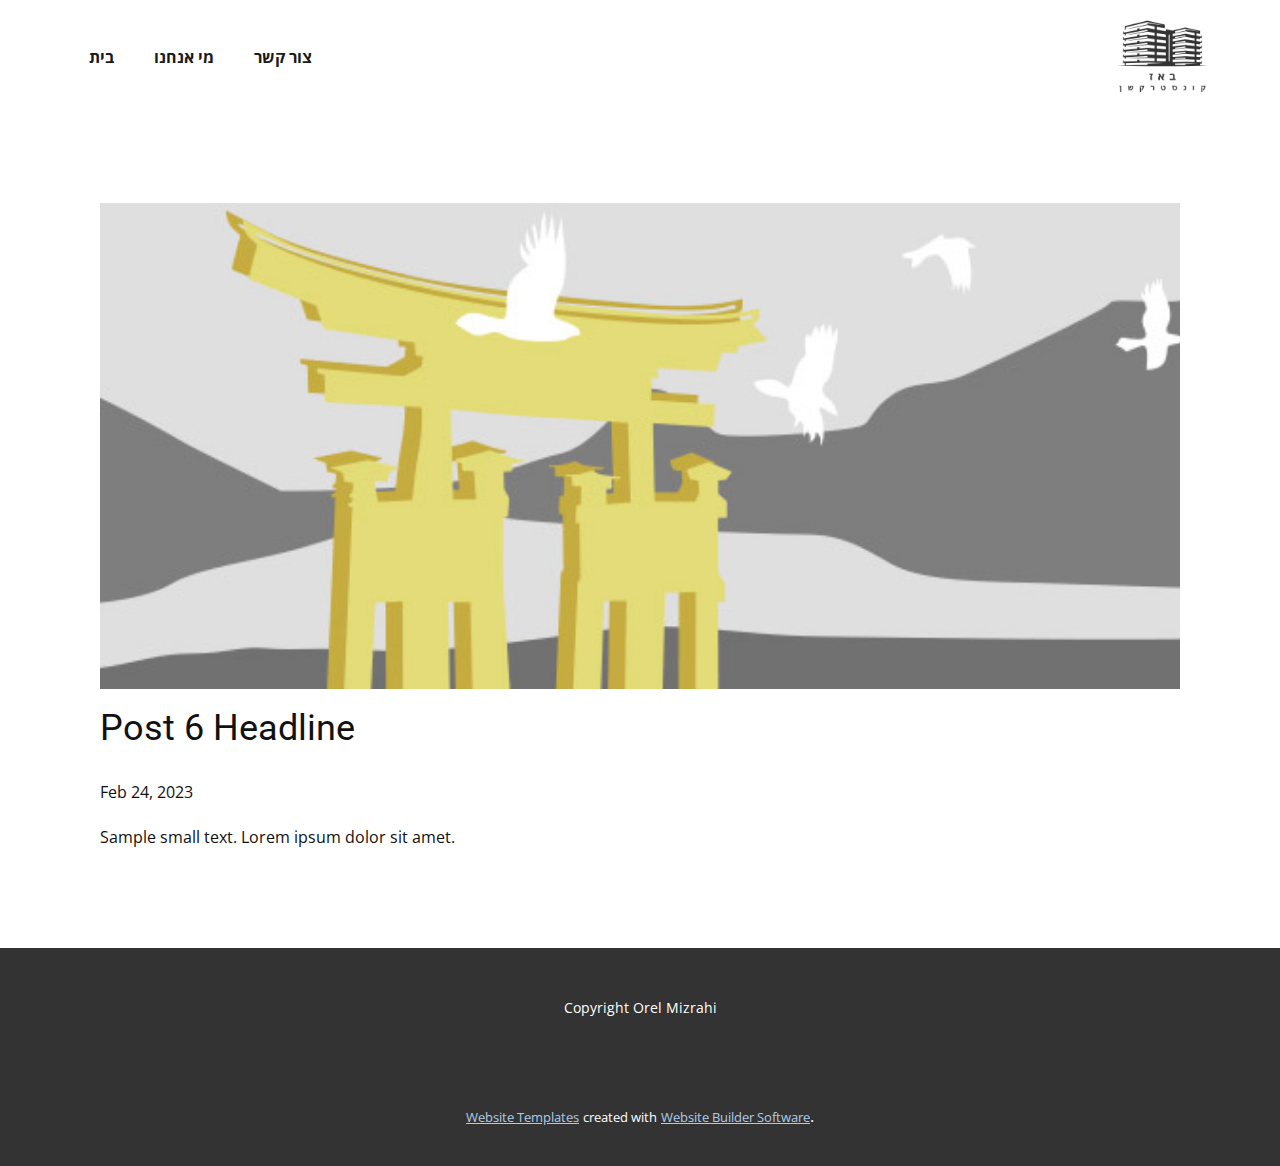
<file: blog/post-5.html>
<!DOCTYPE html>
<html style="font-size: 16px;" lang="en"><head>
    <meta name="viewport" content="width=device-width, initial-scale=1.0">
    <meta charset="utf-8">
    <meta name="keywords" content="Post 1 Headline">
    <meta name="description" content="">
    <title>Post 6 Headline</title>
    <link rel="stylesheet" href="../nicepage.css" media="screen">
<link rel="stylesheet" href="../Post-Template.css" media="screen">
    <script class="u-script" type="text/javascript" src="../jquery.js" defer=""></script>
    <script class="u-script" type="text/javascript" src="../nicepage.js" defer=""></script>
    <meta name="generator" content="Nicepage 5.5.0, nicepage.com">
    <link id="u-theme-google-font" rel="stylesheet" href="https://fonts.googleapis.com/css?family=Roboto:100,100i,300,300i,400,400i,500,500i,700,700i,900,900i|Open+Sans:300,300i,400,400i,500,500i,600,600i,700,700i,800,800i">
    
    
    <script type="application/ld+json">{
		"@context": "http://schema.org",
		"@type": "Organization",
		"name": "",
		"logo": "images/9801b6e5-5c1b-091c-099b-f40988906af6.png"
}</script>
    <meta name="theme-color" content="#478ac9">
  <meta data-intl-tel-input-cdn-path="intlTelInput/"></head>
  <body class="u-body u-xl-mode" data-lang="en"><header class="u-clearfix u-header u-header" id="sec-4963"><div class="u-clearfix u-sheet u-sheet-1">
        <a href="https://nicepage.com" class="u-image u-logo u-image-1" data-image-width="500" data-image-height="500">
          <img src="../images/9801b6e5-5c1b-091c-099b-f40988906af6.png" class="u-logo-image u-logo-image-1">
        </a>
        <nav class="u-menu u-menu-one-level u-offcanvas u-menu-1">
          <div class="menu-collapse" style="font-size: 1rem; letter-spacing: 0px; font-weight: 700;">
            <a class="u-button-style u-custom-border u-custom-border-color u-custom-borders u-custom-left-right-menu-spacing u-custom-padding-bottom u-custom-text-color u-custom-top-bottom-menu-spacing u-nav-link u-text-active-palette-1-base u-text-hover-palette-2-base" href="#">
              <svg class="u-svg-link" viewBox="0 0 24 24"><use xmlns:xlink="http://www.w3.org/1999/xlink" xlink:href="#menu-hamburger"></use></svg>
              <svg class="u-svg-content" version="1.1" id="menu-hamburger" viewBox="0 0 16 16" x="0px" y="0px" xmlns:xlink="http://www.w3.org/1999/xlink" xmlns="http://www.w3.org/2000/svg"><g><rect y="1" width="16" height="2"></rect><rect y="7" width="16" height="2"></rect><rect y="13" width="16" height="2"></rect>
</g></svg>
            </a>
          </div>
          <div class="u-custom-menu u-nav-container">
            <ul class="u-nav u-spacing-20 u-unstyled u-nav-1"><li class="u-nav-item"><a class="u-button-style u-nav-link u-text-active-palette-1-base u-text-grey-90 u-text-hover-palette-2-base" href="../Home.html" style="padding: 10px;">בית</a>
</li><li class="u-nav-item"><a class="u-button-style u-nav-link u-text-active-palette-1-base u-text-grey-90 u-text-hover-palette-2-base" href="../About.html" style="padding: 10px;">מי אנחנו</a>
</li><li class="u-nav-item"><a class="u-button-style u-nav-link u-text-active-palette-1-base u-text-grey-90 u-text-hover-palette-2-base" href="../Contact.html" style="padding: 10px;">צור קשר</a>
</li></ul>
          </div>
          <div class="u-custom-menu u-nav-container-collapse">
            <div class="u-black u-container-style u-inner-container-layout u-opacity u-opacity-95 u-sidenav">
              <div class="u-inner-container-layout u-sidenav-overflow">
                <div class="u-menu-close"></div>
                <ul class="u-align-center u-nav u-popupmenu-items u-unstyled u-nav-2"><li class="u-nav-item"><a class="u-button-style u-nav-link" href="../Home.html">בית</a>
</li><li class="u-nav-item"><a class="u-button-style u-nav-link" href="../About.html">מי אנחנו</a>
</li><li class="u-nav-item"><a class="u-button-style u-nav-link" href="../Contact.html">צור קשר</a>
</li></ul>
              </div>
            </div>
            <div class="u-black u-menu-overlay u-opacity u-opacity-70"></div>
          </div>
        </nav>
      </div></header>
    <section class="u-align-center u-clearfix u-section-1" id="sec-0248">
      <div class="u-clearfix u-sheet u-valign-middle-md u-valign-middle-sm u-valign-middle-xs u-sheet-1"><!--post_details--><!--post_details_options_json--><!--{"source":""}--><!--/post_details_options_json--><!--blog_post-->
        <div class="u-container-style u-expanded-width u-post-details u-post-details-1">
          <div class="u-container-layout u-valign-middle u-container-layout-1"><!--blog_post_image-->
            <img alt="" class="u-blog-control u-expanded-width u-image u-image-default u-image-1" src="../images/8ad73f3c.jpeg"><!--/blog_post_image--><!--blog_post_header-->
            <h2 class="u-blog-control u-text u-text-1">Post 6 Headline</h2><!--/blog_post_header--><!--blog_post_metadata-->
            <div class="u-blog-control u-metadata u-metadata-1"><!--blog_post_metadata_date-->
              <span class="u-meta-date u-meta-icon">Feb 24, 2023</span><!--/blog_post_metadata_date--><!--blog_post_metadata_category-->
              <!--/blog_post_metadata_category--><!--blog_post_metadata_comments-->
              <!--/blog_post_metadata_comments-->
            </div><!--/blog_post_metadata--><!--blog_post_content-->
            <div class="u-align-justify u-blog-control u-post-content u-text u-text-2 fr-view">
  Sample small text. Lorem ipsum dolor sit amet.
  </div><!--/blog_post_content-->
          </div>
        </div><!--/blog_post--><!--/post_details-->
      </div>
    </section>
    
    
    <footer class="u-align-center u-clearfix u-footer u-grey-80 u-footer" id="sec-ffdb"><div class="u-clearfix u-sheet u-sheet-1">
        <p class="u-small-text u-text u-text-variant u-text-1">Copyright Orel Mizrahi</p>
      </div></footer>
    <section class="u-backlink u-clearfix u-grey-80">
      <a class="u-link" href="https://nicepage.com/website-templates" target="_blank">
        <span>Website Templates</span>
      </a>
      <p class="u-text">
        <span>created with</span>
      </p>
      <a class="u-link" href="" target="_blank">
        <span>Website Builder Software</span>
      </a>. 
    </section>
  
</body></html>
</file>
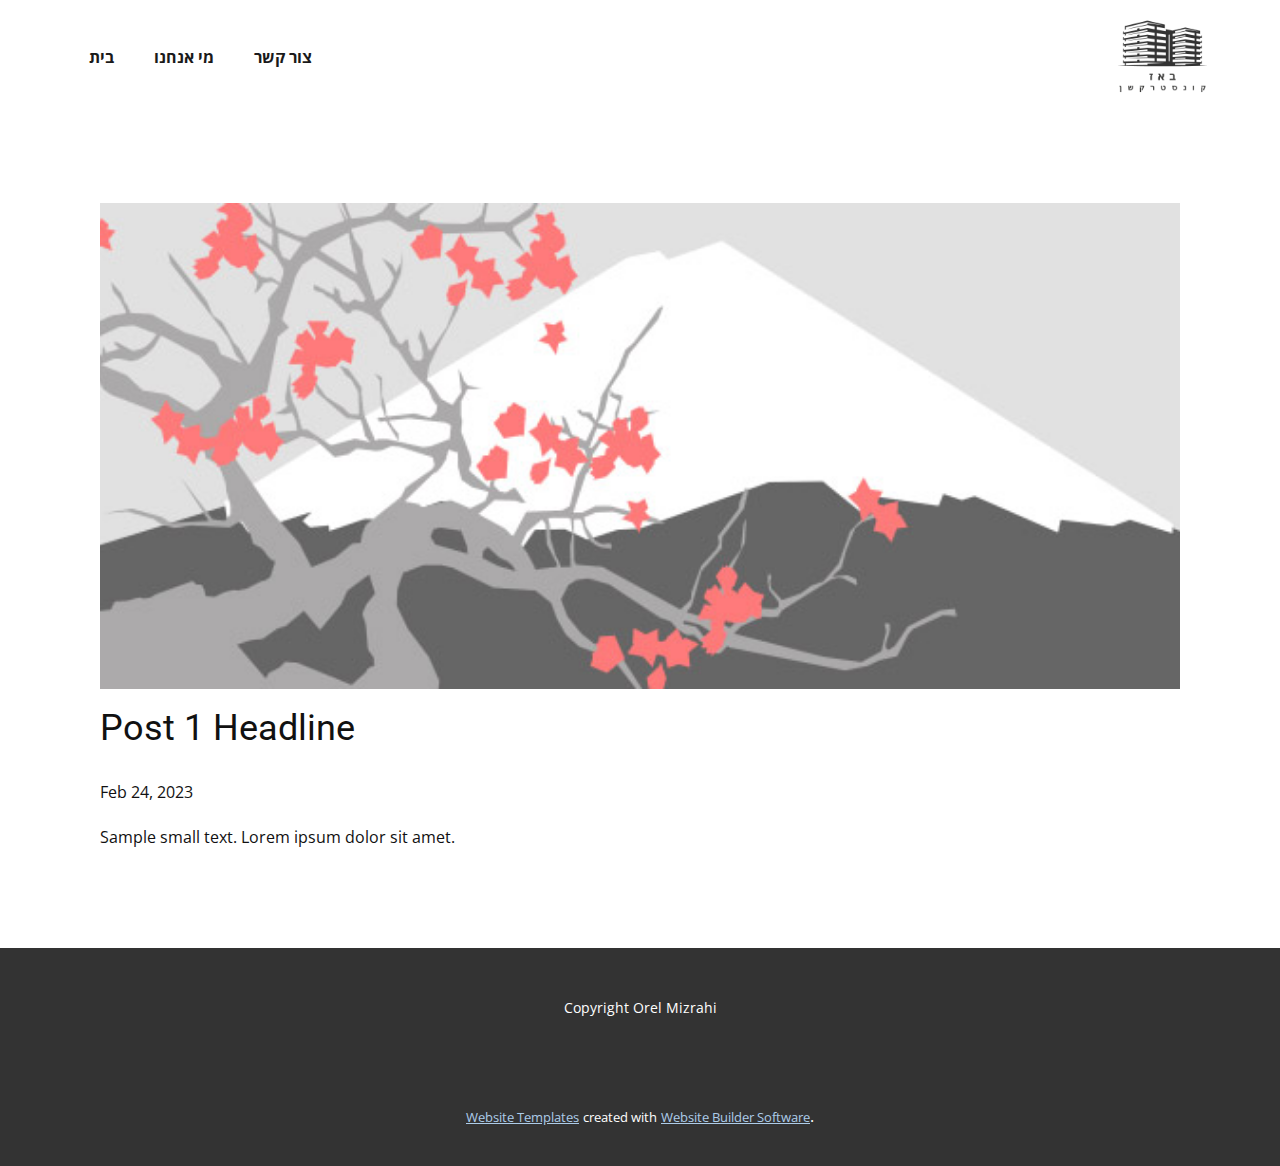
<file: blog/post.html>
<!DOCTYPE html>
<html style="font-size: 16px;" lang="en"><head>
    <meta name="viewport" content="width=device-width, initial-scale=1.0">
    <meta charset="utf-8">
    <meta name="keywords" content="Post 1 Headline">
    <meta name="description" content="">
    <title>Post 1 Headline</title>
    <link rel="stylesheet" href="../nicepage.css" media="screen">
<link rel="stylesheet" href="../Post-Template.css" media="screen">
    <script class="u-script" type="text/javascript" src="../jquery.js" defer=""></script>
    <script class="u-script" type="text/javascript" src="../nicepage.js" defer=""></script>
    <meta name="generator" content="Nicepage 5.5.0, nicepage.com">
    <link id="u-theme-google-font" rel="stylesheet" href="https://fonts.googleapis.com/css?family=Roboto:100,100i,300,300i,400,400i,500,500i,700,700i,900,900i|Open+Sans:300,300i,400,400i,500,500i,600,600i,700,700i,800,800i">
    
    
    <script type="application/ld+json">{
		"@context": "http://schema.org",
		"@type": "Organization",
		"name": "",
		"logo": "images/9801b6e5-5c1b-091c-099b-f40988906af6.png"
}</script>
    <meta name="theme-color" content="#478ac9">
  <meta data-intl-tel-input-cdn-path="intlTelInput/"></head>
  <body class="u-body u-xl-mode" data-lang="en"><header class="u-clearfix u-header u-header" id="sec-4963"><div class="u-clearfix u-sheet u-sheet-1">
        <a href="https://nicepage.com" class="u-image u-logo u-image-1" data-image-width="500" data-image-height="500">
          <img src="../images/9801b6e5-5c1b-091c-099b-f40988906af6.png" class="u-logo-image u-logo-image-1">
        </a>
        <nav class="u-menu u-menu-one-level u-offcanvas u-menu-1">
          <div class="menu-collapse" style="font-size: 1rem; letter-spacing: 0px; font-weight: 700;">
            <a class="u-button-style u-custom-border u-custom-border-color u-custom-borders u-custom-left-right-menu-spacing u-custom-padding-bottom u-custom-text-color u-custom-top-bottom-menu-spacing u-nav-link u-text-active-palette-1-base u-text-hover-palette-2-base" href="#">
              <svg class="u-svg-link" viewBox="0 0 24 24"><use xmlns:xlink="http://www.w3.org/1999/xlink" xlink:href="#menu-hamburger"></use></svg>
              <svg class="u-svg-content" version="1.1" id="menu-hamburger" viewBox="0 0 16 16" x="0px" y="0px" xmlns:xlink="http://www.w3.org/1999/xlink" xmlns="http://www.w3.org/2000/svg"><g><rect y="1" width="16" height="2"></rect><rect y="7" width="16" height="2"></rect><rect y="13" width="16" height="2"></rect>
</g></svg>
            </a>
          </div>
          <div class="u-custom-menu u-nav-container">
            <ul class="u-nav u-spacing-20 u-unstyled u-nav-1"><li class="u-nav-item"><a class="u-button-style u-nav-link u-text-active-palette-1-base u-text-grey-90 u-text-hover-palette-2-base" href="../Home.html" style="padding: 10px;">בית</a>
</li><li class="u-nav-item"><a class="u-button-style u-nav-link u-text-active-palette-1-base u-text-grey-90 u-text-hover-palette-2-base" href="../About.html" style="padding: 10px;">מי אנחנו</a>
</li><li class="u-nav-item"><a class="u-button-style u-nav-link u-text-active-palette-1-base u-text-grey-90 u-text-hover-palette-2-base" href="../Contact.html" style="padding: 10px;">צור קשר</a>
</li></ul>
          </div>
          <div class="u-custom-menu u-nav-container-collapse">
            <div class="u-black u-container-style u-inner-container-layout u-opacity u-opacity-95 u-sidenav">
              <div class="u-inner-container-layout u-sidenav-overflow">
                <div class="u-menu-close"></div>
                <ul class="u-align-center u-nav u-popupmenu-items u-unstyled u-nav-2"><li class="u-nav-item"><a class="u-button-style u-nav-link" href="../Home.html">בית</a>
</li><li class="u-nav-item"><a class="u-button-style u-nav-link" href="../About.html">מי אנחנו</a>
</li><li class="u-nav-item"><a class="u-button-style u-nav-link" href="../Contact.html">צור קשר</a>
</li></ul>
              </div>
            </div>
            <div class="u-black u-menu-overlay u-opacity u-opacity-70"></div>
          </div>
        </nav>
      </div></header>
    <section class="u-align-center u-clearfix u-section-1" id="sec-0248">
      <div class="u-clearfix u-sheet u-valign-middle-md u-valign-middle-sm u-valign-middle-xs u-sheet-1"><!--post_details--><!--post_details_options_json--><!--{"source":""}--><!--/post_details_options_json--><!--blog_post-->
        <div class="u-container-style u-expanded-width u-post-details u-post-details-1">
          <div class="u-container-layout u-valign-middle u-container-layout-1"><!--blog_post_image-->
            <img alt="" class="u-blog-control u-expanded-width u-image u-image-default u-image-1" src="../images/0fd3416c.jpeg"><!--/blog_post_image--><!--blog_post_header-->
            <h2 class="u-blog-control u-text u-text-1">Post 1 Headline</h2><!--/blog_post_header--><!--blog_post_metadata-->
            <div class="u-blog-control u-metadata u-metadata-1"><!--blog_post_metadata_date-->
              <span class="u-meta-date u-meta-icon">Feb 24, 2023</span><!--/blog_post_metadata_date--><!--blog_post_metadata_category-->
              <!--/blog_post_metadata_category--><!--blog_post_metadata_comments-->
              <!--/blog_post_metadata_comments-->
            </div><!--/blog_post_metadata--><!--blog_post_content-->
            <div class="u-align-justify u-blog-control u-post-content u-text u-text-2 fr-view">
  Sample small text. Lorem ipsum dolor sit amet.
  </div><!--/blog_post_content-->
          </div>
        </div><!--/blog_post--><!--/post_details-->
      </div>
    </section>
    
    
    <footer class="u-align-center u-clearfix u-footer u-grey-80 u-footer" id="sec-ffdb"><div class="u-clearfix u-sheet u-sheet-1">
        <p class="u-small-text u-text u-text-variant u-text-1">Copyright Orel Mizrahi</p>
      </div></footer>
    <section class="u-backlink u-clearfix u-grey-80">
      <a class="u-link" href="https://nicepage.com/website-templates" target="_blank">
        <span>Website Templates</span>
      </a>
      <p class="u-text">
        <span>created with</span>
      </p>
      <a class="u-link" href="" target="_blank">
        <span>Website Builder Software</span>
      </a>. 
    </section>
  
</body></html>
</file>
<file: Home.css>
.u-section-1 {
  min-height: 1101px;
}

.u-section-1 .u-shape-1 {
  height: 631px;
  background-image: none;
  margin-top: 0;
  margin-bottom: 0;
}

.u-section-1 .u-image-1 {
  width: 958px;
  height: 664px;
  object-position: 0% 50%;
  background-position: 0% 50%;
  --animation-custom_in-translate_x: -300px;
  --animation-custom_in-translate_y: 0px;
  --animation-custom_in-opacity: 0;
  --animation-custom_in-rotate: 0deg;
  --animation-custom_in-scale: 1;
  margin: -514px auto 0 calc(((100% - 1140px) / 2));
}

.u-section-1 .u-group-1 {
  min-height: 541px;
  width: 625px;
  --animation-custom_in-translate_x: 300px;
  --animation-custom_in-translate_y: 0px;
  --animation-custom_in-opacity: 0;
  --animation-custom_in-rotate: 0deg;
  --animation-custom_in-scale: 1;
  margin: -280px calc(((100% - 1140px) / 2)) 60px auto;
}

.u-section-1 .u-container-layout-1 {
  padding: 30px 50px;
}

.u-section-1 .u-text-1 {
  font-size: 3.75rem;
  font-weight: 700;
  --animation-custom_in-translate_x: 0px;
  --animation-custom_in-translate_y: 0px;
  --animation-custom_in-opacity: 0;
  --animation-custom_in-rotate: 0deg;
  --animation-custom_in-scale: 0.3;
  margin: 0;
}

.u-section-1 .u-text-2 {
  font-size: 1.125rem;
  margin: 34px 0 0;
}

.u-section-1 .u-btn-1 {
  background-image: none;
  text-transform: uppercase;
  letter-spacing: 2px;
  font-size: 1rem;
  text-align: center;
  font-weight: 700;
  border-style: solid;
  margin: 30px auto 0 0;
  padding: 16px 52px 17px 51px;
}

@media (max-width: 1199px) {
  .u-section-1 .u-image-1 {
    width: 788px;
    height: 591px;
    margin-left: calc(((100% - 940px) / 2));
  }

  .u-section-1 .u-group-1 {
    margin-top: -208px;
    margin-right: calc(((100% - 940px) / 2));
  }
}

@media (max-width: 991px) {
  .u-section-1 .u-shape-1 {
    height: 423px;
  }

  .u-section-1 .u-image-1 {
    width: 643px;
    height: 443px;
    margin-top: -306px;
    margin-left: calc(((100% - 720px) / 2));
  }

  .u-section-1 .u-group-1 {
    margin-top: -60px;
    margin-right: calc(((100% - 720px) / 2));
  }

  .u-section-1 .u-container-layout-1 {
    padding-left: 30px;
    padding-right: 30px;
  }
}

@media (max-width: 767px) {
   .u-section-1 {
    min-height: 1153px;
  }

  .u-section-1 .u-shape-1 {
    height: 711px;
  }

  .u-section-1 .u-image-1 {
    width: 540px;
    height: 372px;
    margin-top: -593px;
    margin-left: calc(((100% - 540px) / 2));
  }

  .u-section-1 .u-group-1 {
    width: 540px;
    margin-top: 61px;
    margin-right: auto;
  }
}

@media (max-width: 575px) {
   .u-section-1 {
    min-height: 972px;
  }

  .u-section-1 .u-image-1 {
    width: 340px;
    height: 234px;
    margin-left: calc(((100% - 340px) / 2));
  }

  .u-section-1 .u-group-1 {
    width: 340px;
    margin-top: 20px;
  }

  .u-section-1 .u-container-layout-1 {
    padding-left: 20px;
    padding-right: 20px;
  }

  .u-section-1 .u-text-1 {
    font-size: 1.875rem;
  }
}.u-section-2 .u-sheet-1 {
  min-height: 1099px;
}

.u-section-2 .u-image-1 {
  width: 492px;
  height: 492px;
  background-image: url("images/jhhjh.png");
  background-position: 50% 50%;
  --animation-custom_in-translate_x: 300px;
  --animation-custom_in-translate_y: 0px;
  --animation-custom_in-opacity: 0;
  --animation-custom_in-rotate: 0deg;
  --animation-custom_in-scale: 1;
  margin: 70px 0 0 auto;
}

.u-section-2 .u-group-1 {
  width: 537px;
  min-height: 544px;
  height: auto;
  --animation-custom_in-translate_x: -300px;
  --animation-custom_in-translate_y: 0px;
  --animation-custom_in-opacity: 0;
  --animation-custom_in-rotate: 0deg;
  --animation-custom_in-scale: 1;
  margin: -439px auto 0 0;
}

.u-section-2 .u-container-layout-1 {
  padding: 30px;
}

.u-section-2 .u-text-1 {
  margin: 0;
}

.u-section-2 .u-text-2 {
  font-weight: 400;
  font-size: 1.125rem;
  margin: 20px 0 0;
}

.u-section-2 .u-btn-1 {
  background-image: none;
  text-transform: uppercase;
  letter-spacing: 3px;
  font-size: 1rem;
  font-weight: 700;
  border-style: solid;
  margin: 30px auto 0 0;
  padding: 16px 52px 16px 51px;
}

.u-section-2 .u-group-2 {
  width: 492px;
  min-height: 377px;
  height: auto;
  --animation-custom_in-translate_x: 0px;
  --animation-custom_in-translate_y: 0px;
  --animation-custom_in-opacity: 0;
  --animation-custom_in-rotate: 0deg;
  --animation-custom_in-scale: 0.3;
  margin: -14px 202px 60px auto;
}

.u-section-2 .u-container-layout-2 {
  padding: 30px;
}

.u-section-2 .u-text-3 {
  font-weight: 700;
  line-height: 2.2;
  margin: 0;
}

@media (max-width: 1199px) {
  .u-section-2 .u-sheet-1 {
    min-height: 1100px;
  }

  .u-section-2 .u-image-1 {
    margin-top: 60px;
  }

  .u-section-2 .u-group-1 {
    width: 448px;
    height: auto;
  }

  .u-section-2 .u-group-2 {
    margin-right: 193px;
    height: auto;
  }
}

@media (max-width: 991px) {
  .u-section-2 .u-sheet-1 {
    min-height: 1524px;
  }

  .u-section-2 .u-group-1 {
    width: 704px;
    min-height: 448px;
    margin-top: -960px;
    margin-left: -12px;
  }

  .u-section-2 .u-group-2 {
    margin: 579px auto -408px 94px;
  }
}

@media (max-width: 767px) {
  .u-section-2 .u-sheet-1 {
    min-height: 1595px;
  }

  .u-section-2 .u-image-1 {
    margin-top: 597px;
  }

  .u-section-2 .u-group-1 {
    width: 471px;
    min-height: 520px;
    margin-top: -1029px;
    margin-left: 0;
  }

  .u-section-2 .u-group-2 {
    margin-right: 0;
    margin-bottom: -390px;
    margin-left: auto;
  }
}

@media (max-width: 575px) {
  .u-section-2 .u-sheet-1 {
    min-height: 1603px;
  }

  .u-section-2 .u-image-1 {
    margin-top: 60px;
    height: 340px;
    margin-right: initial;
    margin-left: initial;
    width: auto;
  }

  .u-section-2 .u-group-1 {
    width: 340px;
    margin-top: -927px;
  }

  .u-section-2 .u-container-layout-1 {
    padding-left: 10px;
    padding-right: 10px;
  }

  .u-section-2 .u-group-2 {
    min-height: 496px;
    margin-top: 438px;
    margin-bottom: -527px;
    margin-right: initial;
    margin-left: initial;
    width: auto;
  }

  .u-section-2 .u-container-layout-2 {
    padding-left: 20px;
    padding-right: 20px;
  }

  .u-section-2 .u-text-3 {
    width: auto;
  }
} .u-section-3 {
  background-image: url("images/339787-PA78UM-735-min.jpg");
  background-position: 50% 50%;
}

.u-section-3 .u-sheet-1 {
  min-height: 840px;
}

.u-section-3 .u-list-1 {
  width: 695px;
  margin: 67px auto 60px 0;
}

.u-section-3 .u-repeater-1 {
  grid-template-columns: repeat(2, calc(50% - 14px));
  min-height: 659px;
  grid-gap: 28px;
}

.u-section-3 .u-list-item-1 {
  background-image: none;
  box-shadow: 0 0 15px 0 rgba(128,128,128,1);
  --animation-custom_in-translate_x: 0px;
  --animation-custom_in-translate_y: 300px;
  --animation-custom_in-opacity: 0;
  --animation-custom_in-rotate: 0deg;
  --animation-custom_in-scale: 1;
}

.u-section-3 .u-container-layout-1 {
  padding: 30px;
}

.u-section-3 .u-icon-1 {
  height: 52px;
  width: 52px;
  --animation-custom_in-translate_x: 50px;
  --animation-custom_in-translate_y: 0px;
  --animation-custom_in-opacity: 0;
  --animation-custom_in-rotate: 180deg;
  --animation-custom_in-scale: 0.3;
  margin: 0 auto 0 0;
}

.u-section-3 .u-text-1 {
  margin: 30px 0 0;
}

.u-section-3 .u-text-2 {
  font-size: 0.875rem;
  font-style: italic;
  margin: 20px 0 0;
}

.u-section-3 .u-btn-1 {
  border-style: solid;
  font-style: italic;
  margin: 20px 0 0 auto;
  padding: 0;
}

.u-section-3 .u-list-item-2 {
  background-image: none;
  box-shadow: 0 0 15px 0 rgba(128,128,128,1);
  --animation-custom_in-translate_x: 0px;
  --animation-custom_in-translate_y: 300px;
  --animation-custom_in-opacity: 0;
  --animation-custom_in-rotate: 0deg;
  --animation-custom_in-scale: 1;
}

.u-section-3 .u-container-layout-2 {
  padding: 30px;
}

.u-section-3 .u-icon-2 {
  height: 52px;
  width: 52px;
  --animation-custom_in-translate_x: 50px;
  --animation-custom_in-translate_y: 0px;
  --animation-custom_in-opacity: 0;
  --animation-custom_in-rotate: 180deg;
  --animation-custom_in-scale: 0.3;
  margin: 0 auto 0 0;
}

.u-section-3 .u-text-3 {
  margin: 30px 0 0;
}

.u-section-3 .u-text-4 {
  font-size: 0.875rem;
  font-style: italic;
  margin: 20px 0 0;
}

.u-section-3 .u-btn-2 {
  background-image: none;
  border-style: solid;
  font-style: italic;
  margin: 20px 0 0 auto;
  padding: 0;
}

.u-section-3 .u-list-item-3 {
  background-image: none;
  box-shadow: 0 0 15px 0 rgba(128,128,128,1);
  --animation-custom_in-translate_x: 0px;
  --animation-custom_in-translate_y: 300px;
  --animation-custom_in-opacity: 0;
  --animation-custom_in-rotate: 0deg;
  --animation-custom_in-scale: 1;
}

.u-section-3 .u-container-layout-3 {
  padding: 30px;
}

.u-section-3 .u-icon-3 {
  height: 52px;
  width: 52px;
  --animation-custom_in-translate_x: 50px;
  --animation-custom_in-translate_y: 0px;
  --animation-custom_in-opacity: 0;
  --animation-custom_in-rotate: 180deg;
  --animation-custom_in-scale: 0.3;
  margin: 0 auto 0 0;
}

.u-section-3 .u-text-5 {
  margin: 30px 0 0;
}

.u-section-3 .u-text-6 {
  font-size: 0.875rem;
  font-style: italic;
  margin: 20px 0 0;
}

.u-section-3 .u-btn-3 {
  background-image: none;
  border-style: solid;
  font-style: italic;
  margin: 20px 0 0 auto;
  padding: 0;
}

.u-section-3 .u-list-item-4 {
  background-image: none;
  box-shadow: 0 0 15px 0 rgba(0,0,0,1);
  --animation-custom_in-translate_x: 0px;
  --animation-custom_in-translate_y: 300px;
  --animation-custom_in-opacity: 0;
  --animation-custom_in-rotate: 0deg;
  --animation-custom_in-scale: 1;
}

.u-section-3 .u-container-layout-4 {
  padding: 30px;
}

.u-section-3 .u-icon-4 {
  height: 52px;
  width: 52px;
  --animation-custom_in-translate_x: 50px;
  --animation-custom_in-translate_y: 0px;
  --animation-custom_in-opacity: 0;
  --animation-custom_in-rotate: 180deg;
  --animation-custom_in-scale: 0.3;
  margin: 0 auto 0 0;
}

.u-section-3 .u-text-7 {
  margin: 30px 0 0;
}

.u-section-3 .u-text-8 {
  font-size: 0.875rem;
  font-style: italic;
  margin: 20px 0 0;
}

.u-section-3 .u-btn-4 {
  background-image: none;
  border-style: solid;
  font-style: italic;
  margin: 20px 0 0 auto;
  padding: 0;
}

@media (max-width: 1199px) {
  .u-section-3 .u-sheet-1 {
    min-height: 693px;
  }

  .u-section-3 .u-list-1 {
    height: auto;
  }
}

@media (max-width: 991px) {
  .u-section-3 .u-sheet-1 {
    min-height: 531px;
  }

  .u-section-3 .u-list-1 {
    width: 653px;
  }
}

@media (max-width: 767px) {
  .u-section-3 .u-sheet-1 {
    min-height: 398px;
  }

  .u-section-3 .u-list-1 {
    width: 540px;
  }

  .u-section-3 .u-container-layout-1 {
    padding-left: 20px;
    padding-right: 20px;
  }

  .u-section-3 .u-container-layout-2 {
    padding-left: 20px;
    padding-right: 20px;
  }

  .u-section-3 .u-container-layout-3 {
    padding-left: 20px;
    padding-right: 20px;
  }

  .u-section-3 .u-container-layout-4 {
    padding-left: 20px;
    padding-right: 20px;
  }
}

@media (max-width: 575px) {
  .u-section-3 .u-sheet-1 {
    min-height: 251px;
  }

  .u-section-3 .u-list-1 {
    width: 340px;
  }

  .u-section-3 .u-repeater-1 {
    grid-template-columns: repeat(1, 100%);
  }
} .u-section-4 {
  background-image: none;
}

.u-section-4 .u-sheet-1 {
  min-height: 1119px;
}

.u-section-4 .u-image-1 {
  width: 544px;
  height: 544px;
  background-image: url("images/jh.jpg");
  background-position: 50% 50%;
  --animation-custom_in-translate_x: -300px;
  --animation-custom_in-translate_y: 0px;
  --animation-custom_in-opacity: 0;
  --animation-custom_in-rotate: 0deg;
  --animation-custom_in-scale: 1;
  margin: 60px auto 0 0;
}

.u-section-4 .u-group-1 {
  width: 492px;
  min-height: 377px;
  height: auto;
  --animation-custom_in-translate_x: 300px;
  --animation-custom_in-translate_y: 0px;
  --animation-custom_in-opacity: 0;
  --animation-custom_in-rotate: 0deg;
  --animation-custom_in-scale: 1;
  margin: -580px 0 0 auto;
}

.u-section-4 .u-container-layout-1 {
  padding: 30px;
}

.u-section-4 .u-text-1 {
  font-weight: 700;
  line-height: 2.2;
  margin: 0;
}

.u-section-4 .u-group-2 {
  width: 738px;
  min-height: 451px;
  height: auto;
  background-image: none;
  --animation-custom_in-translate_x: -400px;
  --animation-custom_in-rotate: 180deg;
  --animation-custom_in-scale: 1;
  margin: 132px auto 24px;
}

.u-section-4 .u-container-layout-2 {
  padding: 25px 30px;
}

.u-section-4 .u-text-2 {
  margin: 0;
}

.u-section-4 .u-text-3 {
  font-weight: 400;
  font-size: 1.125rem;
  line-height: 1.7999999999999998;
  margin: 20px 0 0;
}

.u-section-4 .u-btn-1 {
  background-image: none;
  text-transform: uppercase;
  letter-spacing: 3px;
  font-size: 1rem;
  font-weight: 700;
  border-style: solid;
  margin: 30px 0 0 auto;
  padding: 16px 52px 16px 51px;
}

@media (max-width: 1199px) {
  .u-section-4 .u-image-1 {
    width: 524px;
    height: 524px;
  }

  .u-section-4 .u-group-1 {
    width: 386px;
    min-height: 436px;
    margin-top: -570px;
    height: auto;
  }

  .u-section-4 .u-container-layout-1 {
    padding-top: 20px;
    padding-bottom: 20px;
  }

  .u-section-4 .u-group-2 {
    width: 678px;
    min-height: 463px;
    margin-top: 73px;
    margin-bottom: 14px;
    margin-left: 101px;
    animation-duration: 1000ms;
    --animation-custom_in-translate_y: 0px;
    --animation-custom_in-opacity: 0;
    height: auto;
  }
}

@media (max-width: 991px) {
  .u-section-4 .u-sheet-1 {
    min-height: 1346px;
  }

  .u-section-4 .u-group-1 {
    margin-top: -793px;
  }

  .u-section-4 .u-group-2 {
    margin-top: 296px;
    margin-bottom: -209px;
    margin-left: 42px;
  }
}

@media (max-width: 767px) {
  .u-section-4 .u-sheet-1 {
    min-height: 1576px;
  }

  .u-section-4 .u-group-1 {
    margin-top: -1013px;
  }

  .u-section-4 .u-container-layout-1 {
    padding-left: 20px;
    padding-right: 20px;
  }

  .u-section-4 .u-group-2 {
    min-height: 493px;
    margin-top: 516px;
    margin-bottom: -429px;
    margin-right: initial;
    margin-left: initial;
    width: auto;
  }

  .u-section-4 .u-container-layout-2 {
    padding-left: 20px;
    padding-right: 20px;
  }
}

@media (max-width: 575px) {
  .u-section-4 .u-sheet-1 {
    min-height: 1565px;
  }

  .u-section-4 .u-image-1 {
    width: 312px;
    height: 312px;
    margin-top: 55px;
  }

  .u-section-4 .u-group-1 {
    width: 340px;
    margin-top: -834px;
  }

  .u-section-4 .u-group-2 {
    min-height: 566px;
    margin-top: 414px;
    margin-bottom: -467px;
    width: auto;
    margin-right: initial;
    margin-left: initial;
  }
} .u-section-5 {
  background-image: none;
  min-height: 1133px;
}

.u-section-5 .u-image-1 {
  height: 873px;
  margin-top: 0;
  margin-bottom: 0;
  object-position: 50% 0%;
}

.u-section-5 .u-group-1 {
  width: 446px;
  min-height: 848px;
  background-image: none;
  height: auto;
  box-shadow: 5px 5px 20px 0 rgba(0,0,0,0.4);
  --animation-custom_in-translate_x: 0px;
  --animation-custom_in-translate_y: 300px;
  --animation-custom_in-opacity: 0;
  --animation-custom_in-rotate: 0deg;
  --animation-custom_in-scale: 1;
  margin: -657px calc(((100% - 1140px) / 2)) 60px auto;
}

.u-section-5 .u-container-layout-1 {
  padding: 30px 0;
}

.u-section-5 .u-text-1 {
  text-align: center;
  font-size: 2.25rem;
  margin: 51px 30px 0;
}

.u-section-5 .u-text-2 {
  text-align: justify;
  margin: 33px -222px 0 282px;
}

.u-section-5 .u-image-2 {
  width: 355px;
  height: 355px;
  background-image: url("images/jhj.jpg");
  background-position: 50% 50%;
  text-align: start;
  --animation-custom_in-translate_x: 50px;
  --animation-custom_in-translate_y: 0px;
  --animation-custom_in-opacity: 0;
  --animation-custom_in-rotate: 180deg;
  --animation-custom_in-scale: 0.3;
  margin: 35px auto 0;
}

@media (max-width: 1199px) {
  .u-section-5 .u-image-1 {
    height: 696px;
  }

  .u-section-5 .u-group-1 {
    margin-top: -480px;
    margin-right: calc(((100% - 940px) / 2));
    height: auto;
  }
}

@media (max-width: 991px) {
   .u-section-5 {
    min-height: 1111px;
  }

  .u-section-5 .u-image-1 {
    height: 567px;
  }

  .u-section-5 .u-group-1 {
    width: 360px;
    min-height: 825px;
    margin-top: -350px;
    margin-right: calc(((100% - 720px) / 2));
  }

  .u-section-5 .u-container-layout-1 {
    padding-left: 22px;
    padding-right: 22px;
  }

  .u-section-5 .u-text-1 {
    font-size: 1.875rem;
    width: auto;
  }

  .u-section-5 .u-text-2 {
    width: auto;
    margin-left: 8px;
    margin-right: 8px;
  }

  .u-section-5 .u-image-2 {
    width: 300px;
    height: 300px;
  }
}

@media (max-width: 767px) {
   .u-section-5 {
    min-height: 1166px;
  }

  .u-section-5 .u-group-1 {
    margin-top: -261px;
    margin-right: calc(((100% - 540px) / 2));
    margin-bottom: 55px;
  }

  .u-section-5 .u-container-layout-1 {
    padding-left: 20px;
    padding-right: 20px;
  }
}

@media (max-width: 575px) {
  .u-section-5 .u-image-1 {
    object-position: 12.55% 50%;
  }

  .u-section-5 .u-group-1 {
    width: 340px;
    margin-right: calc(((100% - 340px) / 2));
  }

  .u-section-5 .u-text-1 {
    margin-top: 0;
    margin-left: 34px;
    margin-right: 34px;
  }
} .u-section-6 {
  background-image: none;
}

.u-section-6 .u-sheet-1 {
  min-height: 463px;
}

.u-section-6 .u-text-1 {
  font-size: 3.4375rem;
  font-weight: 700;
  line-height: 1.2;
  --animation-custom_in-translate_x: 0px;
  --animation-custom_in-translate_y: 50px;
  --animation-custom_in-opacity: 0;
  --animation-custom_in-rotate: 0deg;
  --animation-custom_in-scale: 1;
  margin: 62px auto 0;
}

.u-section-6 .u-text-2 {
  width: 760px;
  --animation-custom_in-translate_x: -50px;
  --animation-custom_in-translate_y: 0px;
  --animation-custom_in-opacity: 0;
  --animation-custom_in-rotate: 0deg;
  --animation-custom_in-scale: 1;
  margin: 30px auto 0;
}

.u-section-6 .u-layout-wrap-1 {
  width: 562px;
  margin: 30px auto 60px;
}

.u-section-6 .u-layout-cell-1 {
  min-height: 82px;
}

.u-section-6 .u-container-layout-1 {
  padding: 10px;
}

.u-section-6 .u-btn-1 {
  border-style: solid;
  text-transform: uppercase;
  font-weight: 700;
  letter-spacing: 2px;
  font-size: 1rem;
  text-align: center;
  background-image: none;
  --animation-custom_in-translate_x: 0px;
  --animation-custom_in-translate_y: 100px;
  --animation-custom_in-opacity: 0;
  --animation-custom_in-rotate: 0deg;
  --animation-custom_in-scale: 1;
  margin: 0 0 0 auto;
  padding: 12px 37px 13px 36px;
}

.u-section-6 .u-layout-cell-2 {
  min-height: 82px;
}

.u-section-6 .u-container-layout-2 {
  padding: 10px;
}

.u-section-6 .u-btn-2 {
  border-style: solid;
  font-weight: 700;
  text-transform: uppercase;
  letter-spacing: 2px;
  font-size: 1rem;
  text-align: center;
  background-image: none;
  --animation-custom_in-translate_x: 0px;
  --animation-custom_in-translate_y: 100px;
  --animation-custom_in-opacity: 0;
  --animation-custom_in-rotate: 0deg;
  --animation-custom_in-scale: 1;
  margin: 0 auto 0 0;
  padding: 12px 46px 13px 45px;
}

@media (max-width: 991px) {
  .u-section-6 .u-sheet-1 {
    min-height: 481px;
  }

  .u-section-6 .u-text-2 {
    width: 720px;
  }

  .u-section-6 .u-layout-cell-1 {
    min-height: 100px;
  }

  .u-section-6 .u-layout-cell-2 {
    min-height: 100px;
  }
}

@media (max-width: 767px) {
  .u-section-6 .u-text-1 {
    font-size: 2.8125rem;
  }

  .u-section-6 .u-text-2 {
    width: 540px;
  }

  .u-section-6 .u-layout-wrap-1 {
    width: 540px;
  }
}

@media (max-width: 575px) {
  .u-section-6 .u-sheet-1 {
    min-height: 607px;
  }

  .u-section-6 .u-text-1 {
    font-size: 1.875rem;
    width: auto;
    margin-left: 24px;
    margin-right: 24px;
  }

  .u-section-6 .u-text-2 {
    width: auto;
    margin-left: 0;
    margin-right: 0;
  }

  .u-section-6 .u-layout-wrap-1 {
    margin-right: initial;
    margin-left: initial;
    width: auto;
  }

  .u-section-6 .u-layout-cell-1 {
    min-height: 86px;
  }

  .u-section-6 .u-btn-1 {
    margin-right: auto;
  }

  .u-section-6 .u-layout-cell-2 {
    min-height: 86px;
  }

  .u-section-6 .u-container-layout-2 {
    padding-bottom: 7px;
  }

  .u-section-6 .u-btn-2 {
    margin-left: auto;
  }
} .u-section-7 {
  background-image: none;
}

.u-section-7 .u-sheet-1 {
  min-height: 1333px;
}

.u-section-7 .u-image-1 {
  width: 473px;
  height: 473px;
  background-image: url("images/bnnbn.jpg");
  background-position: 50% 50%;
  --animation-custom_in-translate_x: 50px;
  --animation-custom_in-translate_y: 0px;
  --animation-custom_in-opacity: 0;
  --animation-custom_in-rotate: 180deg;
  --animation-custom_in-scale: 0.3;
  margin: 484px 0 0 auto;
}

.u-section-7 .u-group-1 {
  width: 610px;
  min-height: 511px;
  height: auto;
  --animation-custom_in-translate_x: -100px;
  --animation-custom_in-translate_y: 0px;
  --animation-custom_in-opacity: 0;
  --animation-custom_in-rotate: 0deg;
  --animation-custom_in-scale: 1;
  margin: -363px auto 0 0;
}

.u-section-7 .u-container-layout-1 {
  padding-top: 20px;
  padding-bottom: 20px;
  padding-right: 20px;
}

.u-section-7 .u-text-1 {
  font-size: 3rem;
  margin: 0;
}

.u-section-7 .u-text-2 {
  font-weight: 400;
  font-size: 1.125rem;
  margin: 20px 0 0;
}

.u-section-7 .u-btn-1 {
  text-transform: uppercase;
  letter-spacing: 2px;
  font-size: 1rem;
  text-align: center;
  font-weight: 700;
  background-image: none;
  margin: 30px auto 0 0;
  padding: 16px 52px 16px 51px;
}

.u-section-7 .u-image-2 {
  width: 339px;
  height: 339px;
  background-image: url("images/jhj-min.jpg");
  background-position: 50% 50%;
  --animation-custom_in-translate_x: 50px;
  --animation-custom_in-translate_y: 0px;
  --animation-custom_in-opacity: 0;
  --animation-custom_in-rotate: 180deg;
  --animation-custom_in-scale: 0.3;
  margin: -850px auto 0 352px;
}

.u-section-7 .u-group-2 {
  width: 454px;
  min-height: 308px;
  height: auto;
  --animation-custom_in-translate_x: -300px;
  --animation-custom_in-translate_y: 0px;
  --animation-custom_in-opacity: 0;
  --animation-custom_in-rotate: 0deg;
  --animation-custom_in-scale: 1;
  margin: -524px auto 0 0;
}

.u-section-7 .u-container-layout-2 {
  padding: 30px;
}

.u-section-7 .u-text-3 {
  font-weight: 600;
  font-size: 1.125rem;
  margin: 0;
}

.u-section-7 .u-btn-2 {
  border-style: solid;
  font-style: italic;
  margin: 20px 0 0 auto;
  padding: 0;
}

.u-section-7 .u-image-3 {
  width: 242px;
  height: 242px;
  background-image: url("images/gghghgh.jpg");
  background-position: 50% 50%;
  --animation-custom_in-translate_x: 0px;
  --animation-custom_in-translate_y: 50px;
  --animation-custom_in-opacity: 0;
  --animation-custom_in-rotate: 0deg;
  --animation-custom_in-scale: 1;
  margin: 643px auto 60px;
}

@media (max-width: 1199px) {
  .u-section-7 .u-sheet-1 {
    min-height: 1340px;
  }

  .u-section-7 .u-image-1 {
    width: 424px;
    height: 424px;
    margin-top: 60px;
  }

  .u-section-7 .u-group-1 {
    width: 447px;
    height: auto;
  }

  .u-section-7 .u-btn-1 {
    border-style: none;
  }

  .u-section-7 .u-image-2 {
    width: 302px;
    height: 302px;
    margin-top: -809px;
    margin-left: 301px;
  }

  .u-section-7 .u-group-2 {
    width: 409px;
    min-height: 323px;
    margin-top: -504px;
    height: auto;
  }

  .u-section-7 .u-image-3 {
    margin-top: 614px;
    margin-bottom: -372px;
  }
}

@media (max-width: 991px) {
  .u-section-7 .u-sheet-1 {
    min-height: 1512px;
  }

  .u-section-7 .u-image-1 {
    width: 469px;
    height: 469px;
  }

  .u-section-7 .u-group-1 {
    width: 391px;
    min-height: 491px;
    margin-top: -42px;
  }

  .u-section-7 .u-text-1 {
    font-size: 2.25rem;
  }

  .u-section-7 .u-image-2 {
    width: 290px;
    height: 290px;
    margin-top: -1174px;
    margin-left: 0;
  }

  .u-section-7 .u-group-2 {
    margin-top: -489px;
    margin-right: 70px;
    margin-left: auto;
  }

  .u-section-7 .u-image-3 {
    margin-top: 645px;
    margin-right: 31px;
    margin-bottom: -243px;
  }
}

@media (max-width: 767px) {
  .u-section-7 .u-sheet-1 {
    min-height: 1820px;
  }

  .u-section-7 .u-image-1 {
    width: 427px;
    height: 427px;
  }

  .u-section-7 .u-group-1 {
    margin-top: 14px;
  }

  .u-section-7 .u-container-layout-1 {
    padding-right: 10px;
  }

  .u-section-7 .u-image-2 {
    margin-top: -1222px;
  }

  .u-section-7 .u-group-2 {
    width: 326px;
    min-height: 361px;
    margin-top: -537px;
    margin-right: 0;
  }

  .u-section-7 .u-container-layout-2 {
    padding-left: 20px;
    padding-right: 20px;
  }

  .u-section-7 .u-image-3 {
    margin-top: 1080px;
    margin-right: 28px;
    margin-bottom: -448px;
  }
}

@media (max-width: 575px) {
  .u-section-7 .u-sheet-1 {
    min-height: 2019px;
  }

  .u-section-7 .u-image-1 {
    width: 325px;
    height: 325px;
  }

  .u-section-7 .u-group-1 {
    min-height: 494px;
    margin-top: -12px;
    margin-right: initial;
    margin-left: initial;
    width: auto;
  }

  .u-section-7 .u-image-2 {
    width: 277px;
    height: 277px;
    margin-top: -1182px;
  }

  .u-section-7 .u-group-2 {
    min-height: 362px;
    margin-top: -689px;
    margin-right: initial;
    margin-left: initial;
    width: auto;
  }

  .u-section-7 .u-image-3 {
    margin-top: 1282px;
    margin-bottom: -672px;
  }
} .u-section-8 {
  background-image: none;
  min-height: 1113px;
}

.u-section-8 .u-shape-1 {
  height: 675px;
  margin-top: 0;
  margin-bottom: 0;
}

.u-section-8 .u-image-1 {
  width: 958px;
  height: 652px;
  --animation-custom_in-translate_x: 300px;
  --animation-custom_in-translate_y: 0px;
  --animation-custom_in-opacity: 0;
  --animation-custom_in-rotate: 0deg;
  --animation-custom_in-scale: 1;
  margin: -578px calc(((100% - 1140px) / 2)) 0 auto;
}

.u-section-8 .u-group-1 {
  width: 629px;
  min-height: 499px;
  background-image: none;
  box-shadow: 5px 5px 24px 0 rgba(0,0,0,0.25);
  height: auto;
  --animation-custom_in-translate_x: -300px;
  --animation-custom_in-translate_y: 0px;
  --animation-custom_in-opacity: 0;
  --animation-custom_in-rotate: 0deg;
  --animation-custom_in-scale: 1;
  margin: -215px auto 60px calc(((100% - 1140px) / 2));
}

.u-section-8 .u-container-layout-1 {
  padding: 30px 45px;
}

.u-section-8 .u-text-1 {
  margin: 0;
}

.u-section-8 .u-text-2 {
  margin: 27px 0 0;
}

.u-section-8 .u-btn-1 {
  background-image: none;
  text-transform: uppercase;
  letter-spacing: 3px;
  font-size: 1rem;
  font-weight: 700;
  border-style: solid;
  margin: 20px auto 0 0;
  padding: 16px 52px 16px 51px;
}

@media (max-width: 1199px) {
   .u-section-8 {
    min-height: 1130px;
  }

  .u-section-8 .u-image-1 {
    width: 822px;
    height: 640px;
    margin-right: calc(((100% - 940px) / 2));
  }

  .u-section-8 .u-group-1 {
    margin-top: -203px;
    margin-left: calc(((100% - 940px) / 2));
    height: auto;
  }
}

@media (max-width: 991px) {
  .u-section-8 .u-shape-1 {
    height: 791px;
  }

  .u-section-8 .u-image-1 {
    width: 632px;
    height: 561px;
    margin-top: -694px;
    margin-right: calc(((100% - 720px) / 2));
  }

  .u-section-8 .u-group-1 {
    margin-top: -124px;
    margin-left: calc(((100% - 720px) / 2));
  }

  .u-section-8 .u-container-layout-1 {
    padding-left: 30px;
    padding-right: 30px;
  }
}

@media (max-width: 767px) {
   .u-section-8 {
    min-height: 1127px;
  }

  .u-section-8 .u-shape-1 {
    height: 633px;
  }

  .u-section-8 .u-image-1 {
    width: 476px;
    height: 377px;
    margin-top: -536px;
    margin-right: calc(((100% - 540px) / 2));
  }

  .u-section-8 .u-group-1 {
    width: 448px;
    min-height: 596px;
    margin-top: -40px;
    margin-left: calc(((100% - 540px) / 2));
  }

  .u-section-8 .u-container-layout-1 {
    padding-left: 20px;
    padding-right: 20px;
  }
}

@media (max-width: 575px) {
   .u-section-8 {
    min-height: 1103px;
  }

  .u-section-8 .u-image-1 {
    width: 340px;
    height: 269px;
    margin-right: calc(((100% - 340px) / 2));
  }

  .u-section-8 .u-group-1 {
    width: 340px;
    min-height: 588px;
    margin-top: 52px;
    margin-left: auto;
  }
} .u-section-9 {
  background-image: none;
}

.u-section-9 .u-sheet-1 {
  min-height: 818px;
}

.u-section-9 .u-layout-wrap-1 {
  margin-top: 60px;
  margin-bottom: 0;
}

.u-section-9 .u-image-1 {
  min-height: 513px;
  background-image: url("images/8a1aa2e5-8cf3-71e6-c9eb-ed41797d1a5d.jpg");
  background-position: 50% 50%;
  --animation-custom_in-translate_x: -300px;
  --animation-custom_in-translate_y: 0px;
  --animation-custom_in-opacity: 0;
  --animation-custom_in-rotate: 0deg;
  --animation-custom_in-scale: 1;
}

.u-section-9 .u-container-layout-1 {
  padding: 30px;
}

.u-section-9 .u-layout-cell-2 {
  min-height: 571px;
  background-image: none;
  --animation-custom_in-translate_x: 300px;
  --animation-custom_in-translate_y: 0px;
  --animation-custom_in-opacity: 0;
  --animation-custom_in-rotate: 0deg;
  --animation-custom_in-scale: 1;
}

.u-section-9 .u-container-layout-2 {
  padding: 40px 30px;
}

.u-section-9 .u-text-1 {
  margin: 0;
}

.u-section-9 .u-text-2 {
  font-size: 0.875rem;
  font-style: normal;
  margin: 30px 0 0;
}

.u-section-9 .u-text-3 {
  font-weight: 400;
  margin: 20px 0 0 auto;
}

.u-section-9 .u-text-4 {
  font-weight: 400;
  margin: 20px 0 0;
}

.u-section-9 .u-form-1 {
  margin: 30px 0 0 auto;
}

.u-section-9 .u-btn-1 {
  background-image: none;
  text-transform: uppercase;
  font-weight: 700;
}

.u-section-9 .u-list-1 {
  margin-top: 37px;
  margin-bottom: 60px;
}

.u-section-9 .u-repeater-1 {
  grid-template-columns: repeat(2, 50%);
  min-height: 118px;
  grid-gap: 0px;
}

.u-section-9 .u-list-item-1 {
  --animation-custom_in-translate_x: 0px;
  --animation-custom_in-translate_y: 200px;
  --animation-custom_in-opacity: 0;
  --animation-custom_in-rotate: 0deg;
  --animation-custom_in-scale: 1;
}

.u-section-9 .u-container-layout-3 {
  padding: 6px 10px 6px 0;
}

.u-section-9 .u-icon-1 {
  width: 33px;
  height: 33px;
  background-image: none;
  margin: 0 auto;
  padding: 0;
}

.u-section-9 .u-text-5 {
  font-weight: 700;
  font-size: 1.25rem;
  margin: -28px 0 0 60px;
}

.u-section-9 .u-text-6 {
  margin: 11px 0 0 60px;
}

.u-section-9 .u-list-item-2 {
  --animation-custom_in-translate_x: 0px;
  --animation-custom_in-translate_y: 200px;
  --animation-custom_in-opacity: 0;
  --animation-custom_in-rotate: 0deg;
  --animation-custom_in-scale: 1;
}

.u-section-9 .u-container-layout-4 {
  padding: 6px 10px 6px 0;
}

.u-section-9 .u-icon-2 {
  width: 33px;
  height: 33px;
  background-image: none;
  margin: 0 auto;
  padding: 0;
}

.u-section-9 .u-text-7 {
  font-weight: 700;
  font-size: 1.25rem;
  margin: -28px 0 0 60px;
}

.u-section-9 .u-text-8 {
  margin: 11px 0 0 60px;
}

@media (max-width: 1199px) {
  .u-section-9 .u-sheet-1 {
    min-height: 726px;
  }

  .u-section-9 .u-image-1 {
    min-height: 423px;
  }

  .u-section-9 .u-layout-cell-2 {
    min-height: 471px;
  }

  .u-section-9 .u-form-1 {
    margin-right: initial;
    margin-left: initial;
  }

  .u-section-9 .u-repeater-1 {
    min-height: 97px;
  }

  .u-section-9 .u-text-5 {
    width: auto;
    margin-top: -29px;
    margin-left: 55px;
  }

  .u-section-9 .u-text-6 {
    width: auto;
    margin-top: 20px;
    margin-left: 55px;
  }

  .u-section-9 .u-text-7 {
    width: auto;
    margin-top: -29px;
    margin-left: 55px;
  }

  .u-section-9 .u-text-8 {
    width: auto;
    margin-top: 20px;
    margin-left: 55px;
  }
}

@media (max-width: 991px) {
  .u-section-9 .u-sheet-1 {
    min-height: 619px;
  }

  .u-section-9 .u-image-1 {
    min-height: 324px;
    background-position: 65.24% 50%;
  }

  .u-section-9 .u-layout-cell-2 {
    min-height: 100px;
  }

  .u-section-9 .u-container-layout-2 {
    padding-top: 30px;
    padding-bottom: 30px;
  }

  .u-section-9 .u-text-5 {
    margin-left: 63px;
    font-size: 1.125rem;
  }

  .u-section-9 .u-text-6 {
    margin-left: 63px;
  }

  .u-section-9 .u-text-7 {
    margin-left: 63px;
    font-size: 1.125rem;
  }

  .u-section-9 .u-text-8 {
    margin-left: 63px;
  }
}

@media (max-width: 767px) {
  .u-section-9 .u-sheet-1 {
    min-height: 881px;
  }

  .u-section-9 .u-image-1 {
    min-height: 486px;
  }

  .u-section-9 .u-container-layout-1 {
    padding-left: 10px;
    padding-right: 10px;
  }

  .u-section-9 .u-text-5 {
    margin-top: 20px;
    margin-left: 0;
  }

  .u-section-9 .u-text-6 {
    margin-left: 0;
  }

  .u-section-9 .u-text-7 {
    margin-top: 20px;
    margin-left: 0;
  }

  .u-section-9 .u-text-8 {
    margin-left: 0;
  }
}

@media (max-width: 575px) {
  .u-section-9 .u-sheet-1 {
    min-height: 701px;
  }

  .u-section-9 .u-image-1 {
    min-height: 306px;
  }

  .u-section-9 .u-container-layout-2 {
    padding-left: 20px;
    padding-right: 20px;
  }

  .u-section-9 .u-repeater-1 {
    grid-template-columns: 100%;
  }
}
</file>
<file: About.css>
.u-section-1 .u-sheet-1 {
  min-height: 400px;
}
</file>
<file: Contact.css>
.u-section-1 .u-sheet-1 {
  min-height: 400px;
}
</file>
<file: Blog-Template.css>
.u-section-1 .u-sheet-1 {
  min-height: 561px;
}

.u-section-1 .u-repeater-1 {
  margin-top: 60px;
  margin-bottom: 60px;
  min-height: 441px;
  grid-template-columns: calc(33.3333% - 15px) calc(33.3333% - 15px) calc(33.3333% - 15px);
  height: auto;
  grid-gap: 22px;
}

.u-section-1 .u-repeater-item-1 {
  background-image: none;
}

.u-section-1 .u-container-layout-1 {
  padding: 30px 20px;
}

.u-section-1 .u-text-1 {
  margin-top: 0;
  margin-bottom: 0;
}

.u-section-1 .u-image-1 {
  height: 222px;
  margin-top: 17px;
  margin-bottom: 0;
}

.u-section-1 .u-text-2 {
  margin-top: 20px;
  margin-bottom: 0;
}

.u-section-1 .u-btn-1 {
  background-image: none;
  border-style: none none solid;
  margin: 17px auto 0 0;
  padding: 0;
}

.u-section-1 .u-container-layout-2 {
  padding: 30px 20px;
}

.u-section-1 .u-text-3 {
  margin-top: 0;
  margin-bottom: 0;
}

.u-section-1 .u-image-2 {
  height: 222px;
  margin-top: 17px;
  margin-bottom: 0;
}

.u-section-1 .u-text-4 {
  margin-top: 20px;
  margin-bottom: 0;
}

.u-section-1 .u-btn-2 {
  background-image: none;
  border-style: none none solid;
  margin: 17px auto 0 0;
  padding: 0;
}

.u-section-1 .u-container-layout-3 {
  padding: 30px 20px;
}

.u-section-1 .u-text-5 {
  margin-top: 0;
  margin-bottom: 0;
}

.u-section-1 .u-image-3 {
  height: 222px;
  margin-top: 17px;
  margin-bottom: 0;
}

.u-section-1 .u-text-6 {
  margin-top: 20px;
  margin-bottom: 0;
}

.u-section-1 .u-btn-3 {
  background-image: none;
  border-style: none none solid;
  margin: 17px auto 0 0;
  padding: 0;
}

@media (max-width: 1199px) {
  .u-section-1 .u-sheet-1 {
    min-height: 484px;
  }

  .u-section-1 .u-repeater-1 {
    min-height: 364px;
    grid-template-columns: repeat(3, calc(33.333333333333336% - 15px));
  }
}

@media (max-width: 991px) {
  .u-section-1 .u-sheet-1 {
    min-height: 956px;
  }

  .u-section-1 .u-repeater-1 {
    min-height: 836px;
    grid-template-columns: repeat(2, calc(50% - 11.25px));
  }
}

@media (max-width: 767px) {
  .u-section-1 .u-repeater-1 {
    grid-template-columns: 100%;
  }

  .u-section-1 .u-container-layout-1 {
    padding-left: 10px;
    padding-right: 10px;
  }

  .u-section-1 .u-image-1 {
    height: 278px;
  }

  .u-section-1 .u-container-layout-2 {
    padding-left: 10px;
    padding-right: 10px;
  }

  .u-section-1 .u-image-2 {
    height: 278px;
  }

  .u-section-1 .u-container-layout-3 {
    padding-left: 10px;
    padding-right: 10px;
  }

  .u-section-1 .u-image-3 {
    height: 278px;
  }
}
</file>
<file: Post-Template.css>
.u-section-1 .u-sheet-1 {
  min-height: 835px;
}

.u-section-1 .u-post-details-1 {
  min-height: 375px;
  margin-top: 60px;
  margin-bottom: -10px;
}

.u-section-1 .u-container-layout-1 {
  padding: 30px;
}

.u-section-1 .u-image-1 {
  height: 486px;
  margin-top: 0;
  margin-bottom: 0;
  margin-left: 0;
}

.u-section-1 .u-text-1 {
  margin-top: 20px;
  margin-bottom: 0;
  margin-left: 0;
}

.u-section-1 .u-metadata-1 {
  margin-top: 30px;
  margin-bottom: 0;
  margin-left: 0;
}

.u-section-1 .u-text-2 {
  margin-bottom: 0;
  margin-top: 20px;
  margin-left: 0;
}

@media (max-width: 1199px) {
  .u-section-1 .u-image-1 {
    margin-left: initial;
  }
}

@media (max-width: 991px) {
  .u-section-1 .u-sheet-1 {
    min-height: 782px;
  }

  .u-section-1 .u-post-details-1 {
    margin-bottom: 60px;
  }

  .u-section-1 .u-image-1 {
    height: 423px;
    margin-left: initial;
  }
}

@media (max-width: 767px) {
  .u-section-1 .u-sheet-1 {
    min-height: 722px;
  }

  .u-section-1 .u-container-layout-1 {
    padding-left: 10px;
    padding-right: 10px;
  }

  .u-section-1 .u-image-1 {
    height: 354px;
    margin-top: 9px;
    margin-left: initial;
  }
}

@media (max-width: 575px) {
  .u-section-1 .u-sheet-1 {
    min-height: 656px;
  }

  .u-section-1 .u-image-1 {
    height: 275px;
    margin-left: initial;
  }
}
</file>
